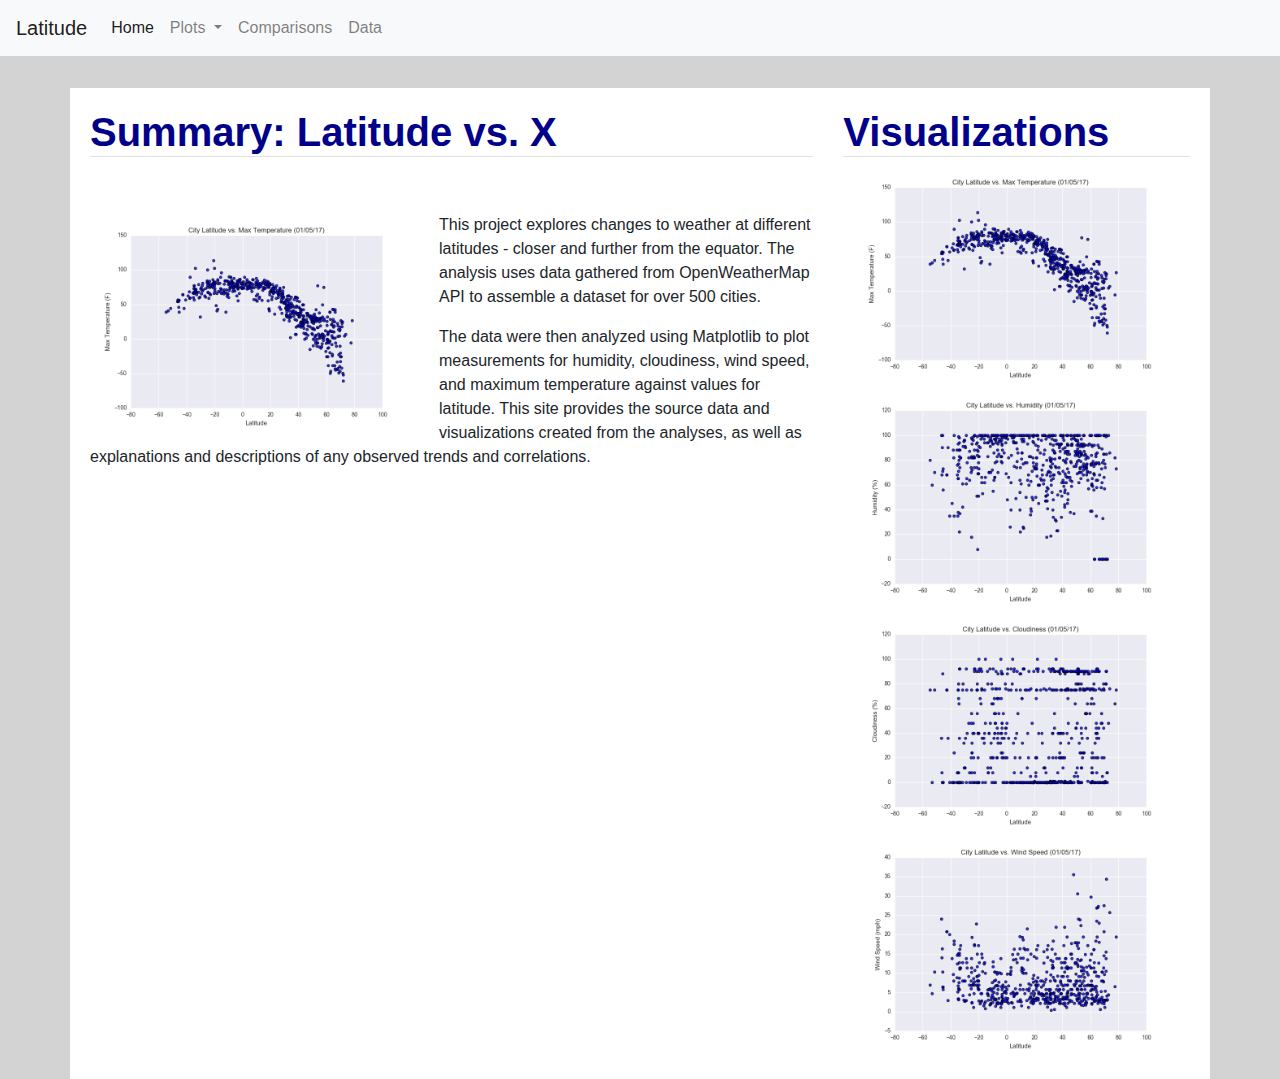
<file: index.html>
<!DOCTYPE html>
<html lang="en-us">

<head>

  <meta charset="UTF-8">
  <meta name="viewport" content="width=device-width, initial-scale=1.0">
  <meta http-equiv="X-UA-Compatible" content="ie=edge">

  <title>Bootstrap Visualization Dashboard</title>

  <!-- Boostrap Stylesheet -->
  <link rel="stylesheet" href="https://cdn.jsdelivr.net/npm/bootstrap@4.3.1/dist/css/bootstrap.min.css"
    integrity="sha384-ggOyR0iXCbMQv3Xipma34MD+dH/1fQ784/j6cY/iJTQUOhcWr7x9JvoRxT2MZw1T" crossorigin="anonymous">

  <!-- Our own CSS stylesheet -->
  <link rel="stylesheet" href="assets/css/styles.css" media="screen">

</head>

<body>
  <!-- Start of navbar -->
  <nav class="navbar navbar-expand-lg navbar-light bg-light">
    <a class="navbar-brand" href="index.html">Latitude</a>
    <button class="navbar-toggler" type="button" data-toggle="collapse" data-target="#navbarContent"
      aria-controls="navbarSupportedContent" aria-expanded="false" aria-label="Toggle navigation">
      <span class="navbar-toggler-icon"></span>
    </button>
    <div class="collapse navbar-collapse" id="navbarContent">
      <ul class="navbar-nav mr-auto">
        <li class="nav-item active">
          <a class="nav-link" href="index.html">Home<span class="sr-only"> (current)</span></a>
        </li>
        <li class="nav-item dropdown">
          <a class="nav-link dropdown-toggle" href="#" id="navbarDropdown" role="button" data-toggle="dropdown"
            aria-haspopup="true" aria-expanded="false">
            Plots
          </a>
          <div class="dropdown-menu" aria-labelledby="navbarDropdown">
            <a class="dropdown-item" href="visualizations/temp.html">Max Temperature</a>
            <a class="dropdown-item" href="visualizations/humidity.html">Humidity</a>
            <a class="dropdown-item" href="visualizations/cloudiness.html">Cloudiness</a>
            <a class="dropdown-item" href="visualizations/wind.html">Wind Speed</a>
          </div>
        </li>
        <li class="nav-item">
          <a class="nav-link" href="comparison.html">Comparisons</a>
        </li>
        <li class="nav-item">
          <a class="nav-link" href="data.html">Data</a>
        </li>
      </ul>
    </div>
  </nav>
  <!-- End of navbar -->

  <!-- Start of container -->
  <div class="container">
    <div class="row">
      <div class="col-md-12 col-lg-8">
        <h1 class="header-text border-bottom">Summary: Latitude vs. X</h1>
        <br><br>
        <div class="row">
          <div class="col">
            <div class="float-left mr-4">
              <img class="home-img" src="assets/images/Fig1.png" alt="latitude vs max temperature">
            </div>
            <p>This project explores changes to weather at different latitudes - closer and further from the equator.
              The analysis uses data gathered from OpenWeatherMap API to assemble a dataset for over 500 cities.</p>
            <p>The data were then analyzed using Matplotlib to plot measurements for humidity, cloudiness,
              wind speed, and maximum temperature against values for latitude. This site provides the source data and
              visualizations created from the analyses, as well as explanations and descriptions of any observed trends
              and correlations.</p> 
          </div>
        </div>
      </div>
      <br><br>
      <!-- Start of Visualizations imageNav Area -->
      <div class="col-md-12 col-lg-4">
        <div class="row">
          <div class="col">
            <h1 class="header-text border-bottom">Visualizations</h1>
          </div>
        </div>
        <div class="row text-center">
          <div class="col-md-6 col-lg-12">
            <a href="visualizations/temp.html">
              <img class="home-img" src="assets/images/Fig1.png" alt="latitude versus maximum temperature">
            </a>
          </div>
          <div class="col-md-6 col-lg-12">
            <a href="visualizations/humidity.html">
              <img class="home-img" src="assets/images/Fig2.png" alt="latitude versus humidity">
            </a>
          </div>
          <div class="col-md-6 col-lg-12">
            <a href="visualizations/cloudiness.html">
              <img class="home-img" src="assets/images/Fig3.png" alt="latitude versus cloudiness">
            </a>
          </div>
          <div class="col-md-6 col-lg-12">
            <a href="visualizations/wind.html">
              <img class="home-img" src="assets/images/Fig4.png" alt="latitude versus wind speed">
            </a>
          </div>
        </div>
      </div>
      <!-- End of the Visualizations imageNav Area -->
    </div>
  </div>
  <!-- End of container -->

  <!-- jQuery CDN -->
  <script type="text/javascript" src="https://code.jquery.com/jquery-2.1.4.min.js"></script>

  <!-- Bootstrap CDN -->
  <script src="https://code.jquery.com/jquery-3.3.1.slim.min.js"
    integrity="sha384-q8i/X+965DzO0rT7abK41JStQIAqVgRVzpbzo5smXKp4YfRvH+8abtTE1Pi6jizo"
    crossorigin="anonymous"></script>
  <script src="https://cdn.jsdelivr.net/npm/popper.js@1.14.7/dist/umd/popper.min.js"
    integrity="sha384-UO2eT0CpHqdSJQ6hJty5KVphtPhzWj9WO1clHTMGa3JDZwrnQq4sF86dIHNDz0W1"
    crossorigin="anonymous"></script>
  <script src="https://cdn.jsdelivr.net/npm/bootstrap@4.3.1/dist/js/bootstrap.min.js"
    integrity="sha384-JjSmVgyd0p3pXB1rRibZUAYoIIy6OrQ6VrjIEaFf/nJGzIxFDsf4x0xIM+B07jRM"
    crossorigin="anonymous"></script>
</body>

</html>
</file>
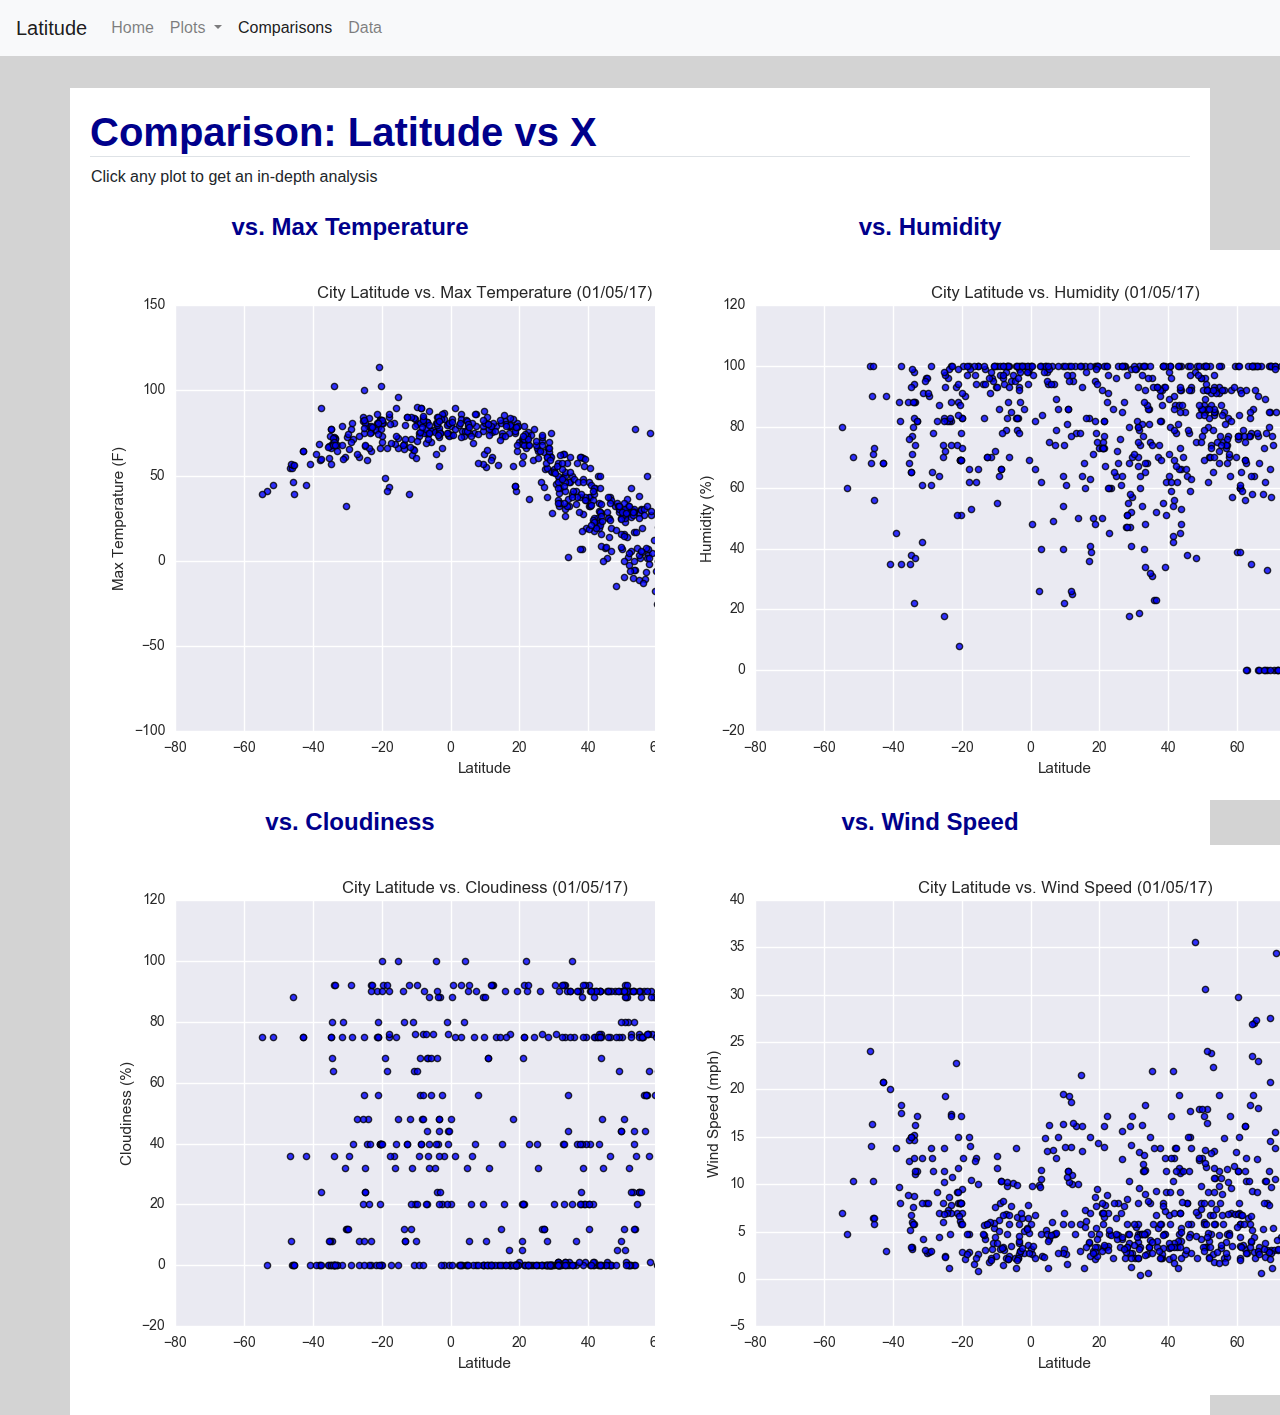
<file: comparison.html>
<!DOCTYPE html>
<html lang="en-us">
  <head>

    <meta charset="UTF-8">
    <meta name="viewport" content="width=device-width, initial-scale=1.0">
    <meta http-equiv="X-UA-Compatible" content="ie=edge">

    <!-- Add a title here -->

    <!-- Boostrap Stylesheet -->
    <link rel="stylesheet" href="https://cdn.jsdelivr.net/npm/bootstrap@4.3.1/dist/css/bootstrap.min.css" integrity="sha384-ggOyR0iXCbMQv3Xipma34MD+dH/1fQ784/j6cY/iJTQUOhcWr7x9JvoRxT2MZw1T" crossorigin="anonymous">

    <!-- Our own CSS stylesheet -->
    <link rel="stylesheet" href="assets/css/styles.css" media="screen">

  </head>

  <body>
    <!-- Start of navbar -->
    <nav class="navbar navbar-expand-lg navbar-light bg-light">
      <a class="navbar-brand" href="index.html">Latitude</a>
      <button class="navbar-toggler" type="button" data-toggle="collapse" data-target="#navbarContent" aria-controls="navbarSupportedContent" aria-expanded="false" aria-label="Toggle navigation">
        <span class="navbar-toggler-icon"></span>
      </button>
  
      <div class="collapse navbar-collapse" id="navbarContent">
        <ul class="navbar-nav mr-auto">
          <li class="nav-item">
            <a class="nav-link" href="index.html">Home</a>
          </li>
          <li class="nav-item dropdown">
            <a class="nav-link dropdown-toggle" href="#" id="navbarDropdown" role="button" data-toggle="dropdown" aria-haspopup="true" aria-expanded="false">
              Plots
            </a>
            <div class="dropdown-menu" aria-labelledby="navbarDropdown">
              <a class="dropdown-item" href="visualizations/temp.html">Max Temperature</a>
              <a class="dropdown-item" href="visualizations/humidity.html">Humidity</a>
              <a class="dropdown-item" href="visualizations/cloudiness.html">Cloudiness</a>
              <a class="dropdown-item" href="visualizations/wind.html">Wind Speed</a>
            </div>
          </li>
          <li class="nav-item active">
            <a class="nav-link" href="comparison.html">Comparisons<span class="sr-only"> (current)</span></a>
          </li>
          <li class="nav-item">
            <a class="nav-link" href="data.html">Data</a>
          </li>
        </ul>
      </div>
    </nav>
    <!-- End of navbar -->

    <!-- Start of container -->
    <div class="container">
      <div class="row">
        <div class="col">
          <h1 class="header-text border-bottom">Comparison: Latitude vs X</h1>
        </div>
      <div class="row text-center">
        <div class="col-12 text-left ml-3">
          <p>Click any plot to get an in-depth analysis </p>
        </div>
        <div class="col-sm-12 col-md-6 col-lg-6 mt-2">
          <h4>vs. Max Temperature</h4>
          <a class="plot" href="visualizations/temp.html">
            <img src="assets/images/Fig1.png" alt="latitude versus maximum temperature">
          </a>
        </div>
        <div class="col-sm-12 col-md-6 col-lg-6 mt-2">
          <h4>vs. Humidity</h4>
          <a class="plot" href="visualizations/humidity.html">
            <img src="assets/images/Fig2.png" alt="latitude versus humidity">
          </a>
        </div>
        <div class="col-sm-12 col-md-6 col-lg-6 mt-2">
          <h4>vs. Cloudiness</h4>
          <a class="plot" href="visualizations/cloudiness.html">
            <img src="assets/images/Fig3.png" alt="latitude versus cloudiness">
          </a>
        </div>
        <div class="col-sm-12 col-md-6 col-lg-6 mt-2">
          <h4>vs. Wind Speed</h4>
          <a class="plot" href="visualizations/wind.html">
            <img src="assets/images/Fig4.png" alt="latitude versus wind speed">
          </a>
        </div>
      </div>
    </div>
    <!-- End of container -->

    <!-- jQuery CDN -->
    <script type="text/javascript" src="https://code.jquery.com/jquery-2.1.4.min.js"></script>

    <!-- Bootstrap CDN -->
    <script src="https://code.jquery.com/jquery-3.3.1.slim.min.js" integrity="sha384-q8i/X+965DzO0rT7abK41JStQIAqVgRVzpbzo5smXKp4YfRvH+8abtTE1Pi6jizo" crossorigin="anonymous"></script>
    <script src="https://cdn.jsdelivr.net/npm/popper.js@1.14.7/dist/umd/popper.min.js" integrity="sha384-UO2eT0CpHqdSJQ6hJty5KVphtPhzWj9WO1clHTMGa3JDZwrnQq4sF86dIHNDz0W1" crossorigin="anonymous"></script>
    <script src="https://cdn.jsdelivr.net/npm/bootstrap@4.3.1/dist/js/bootstrap.min.js" integrity="sha384-JjSmVgyd0p3pXB1rRibZUAYoIIy6OrQ6VrjIEaFf/nJGzIxFDsf4x0xIM+B07jRM" crossorigin="anonymous"></script>
  </body>

</html>
</file>
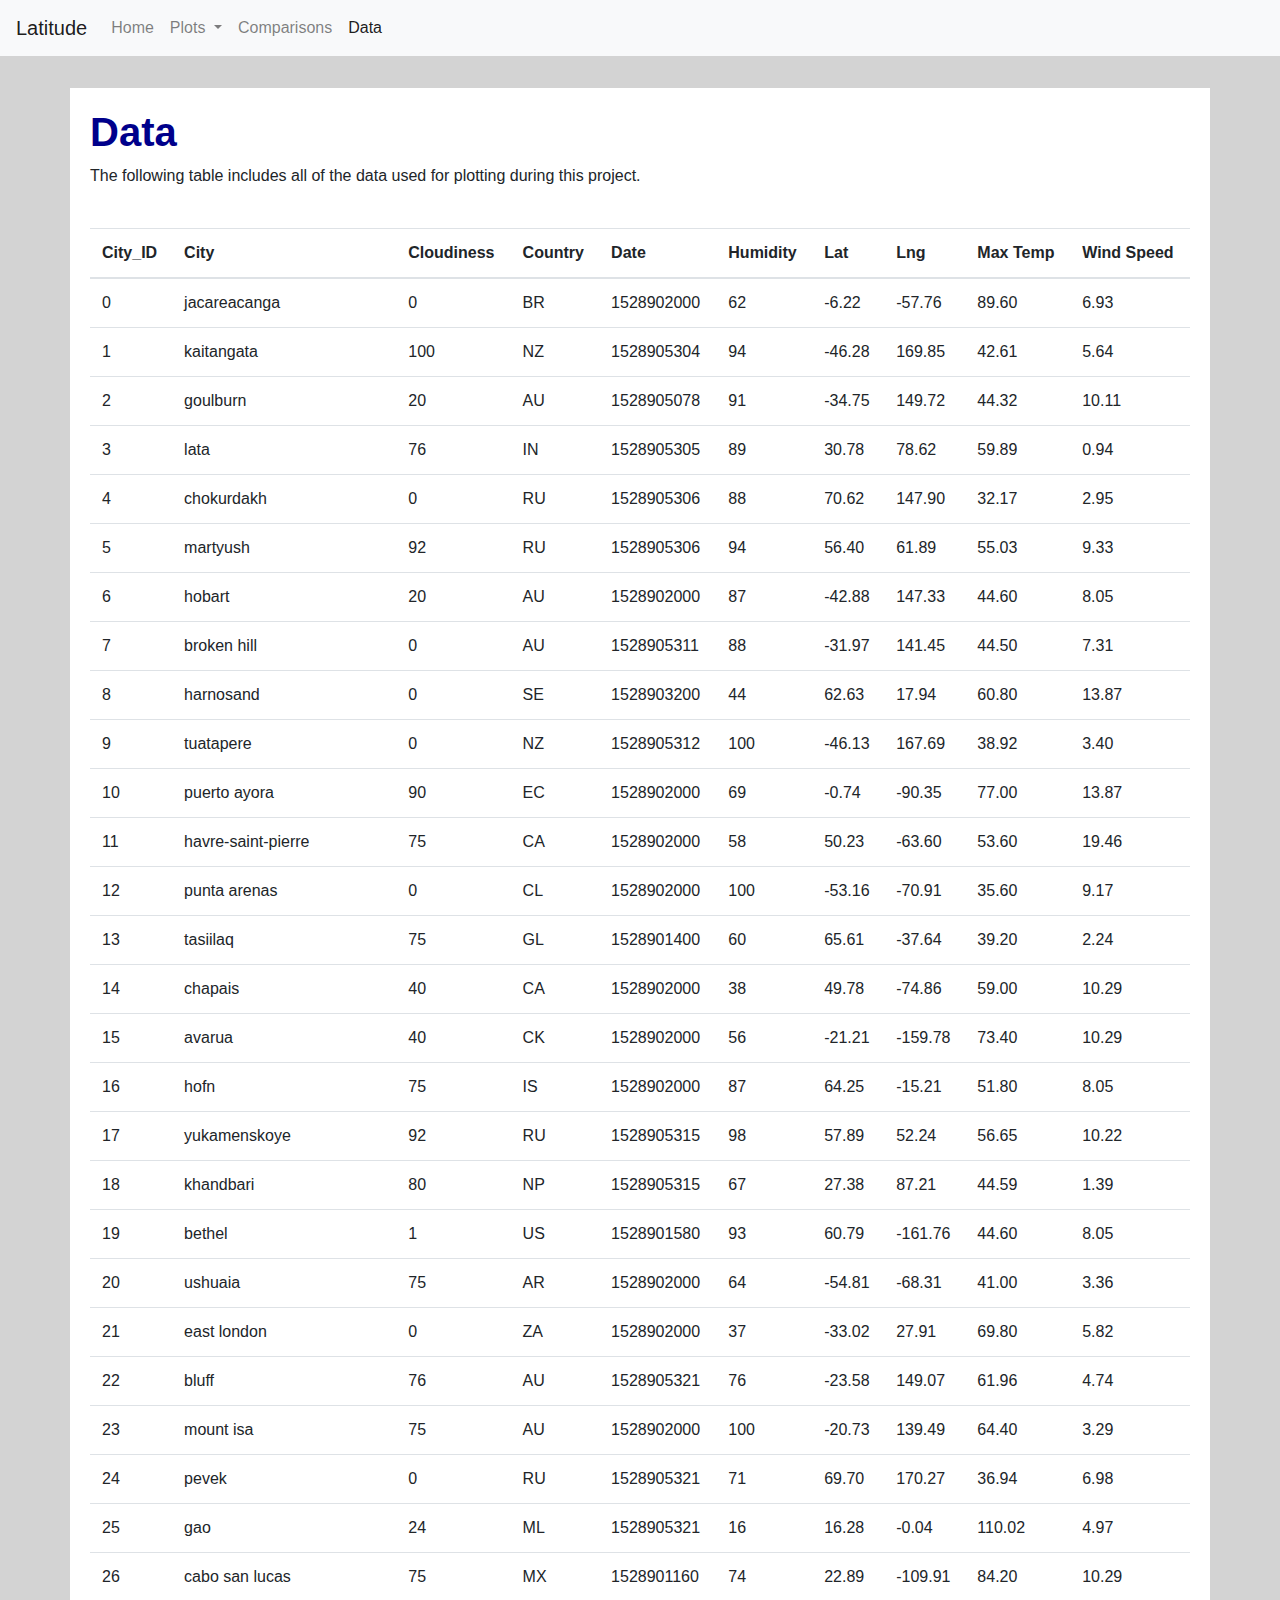
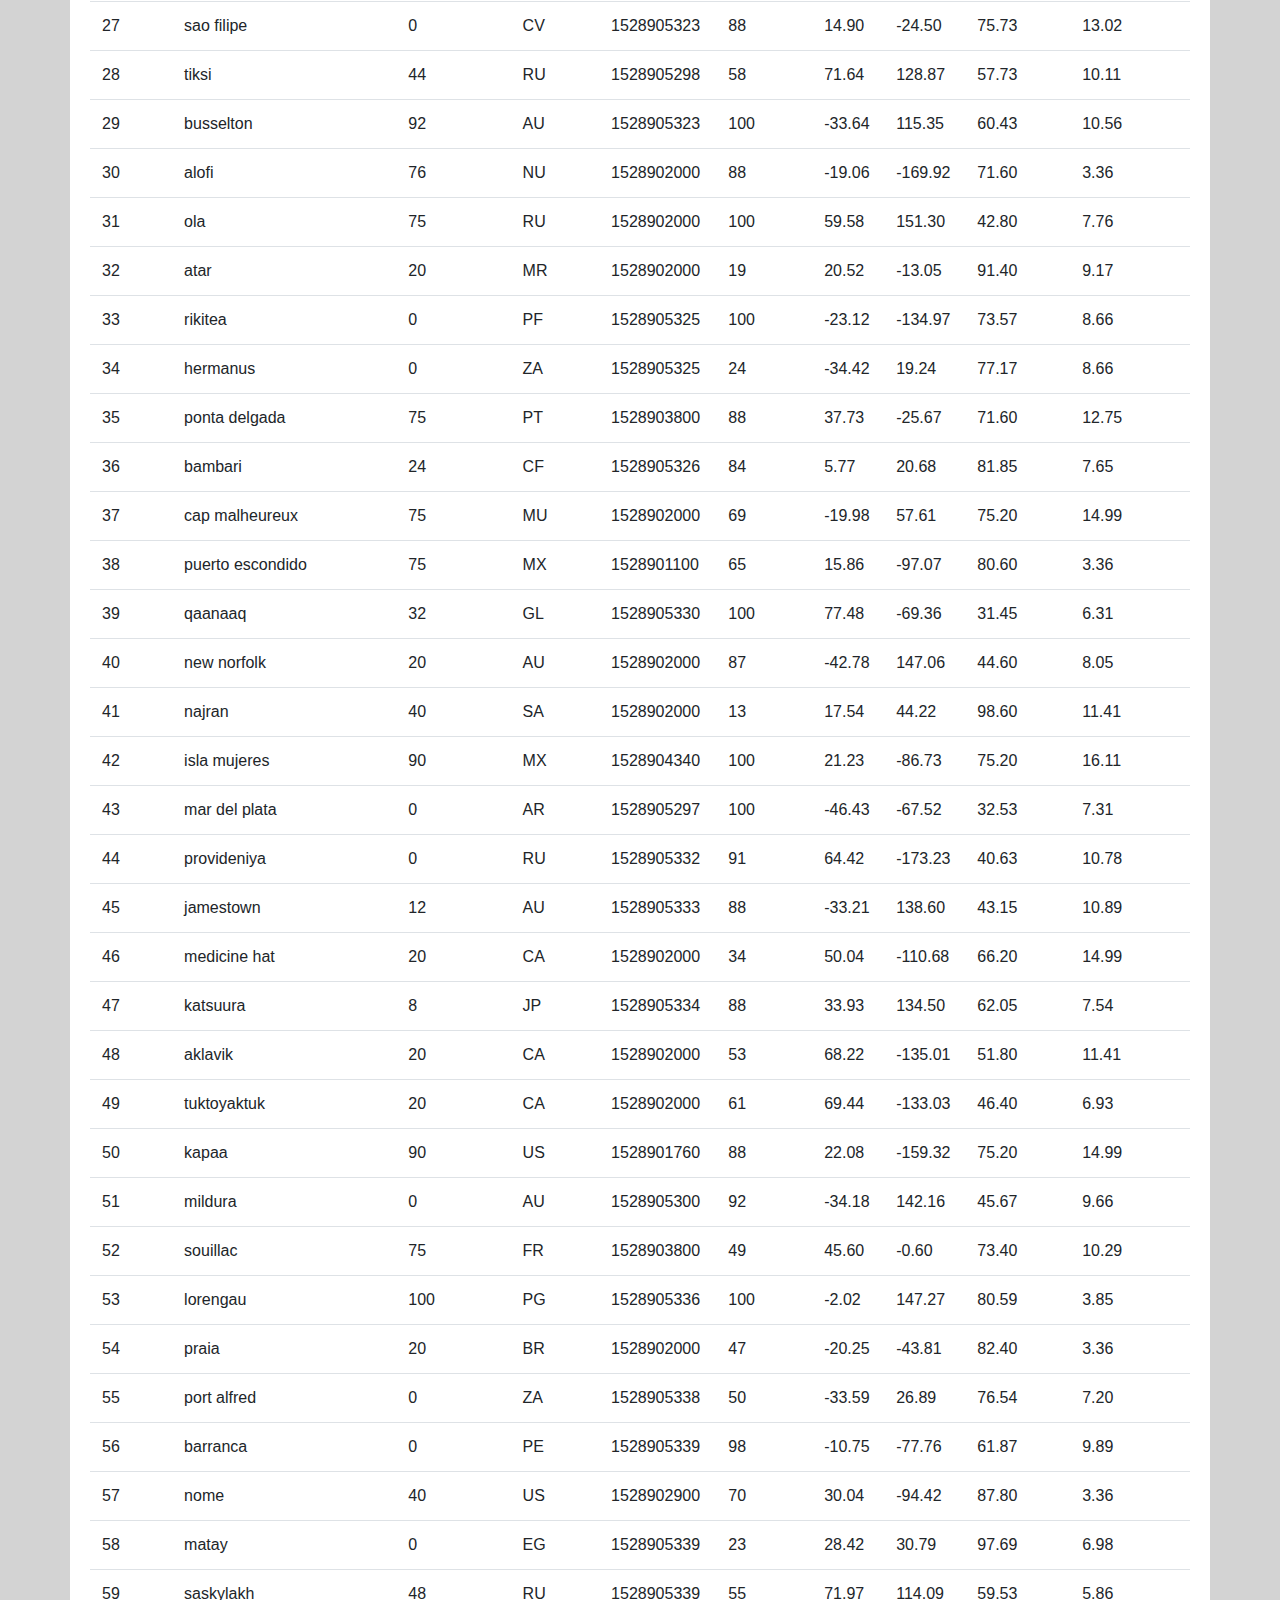
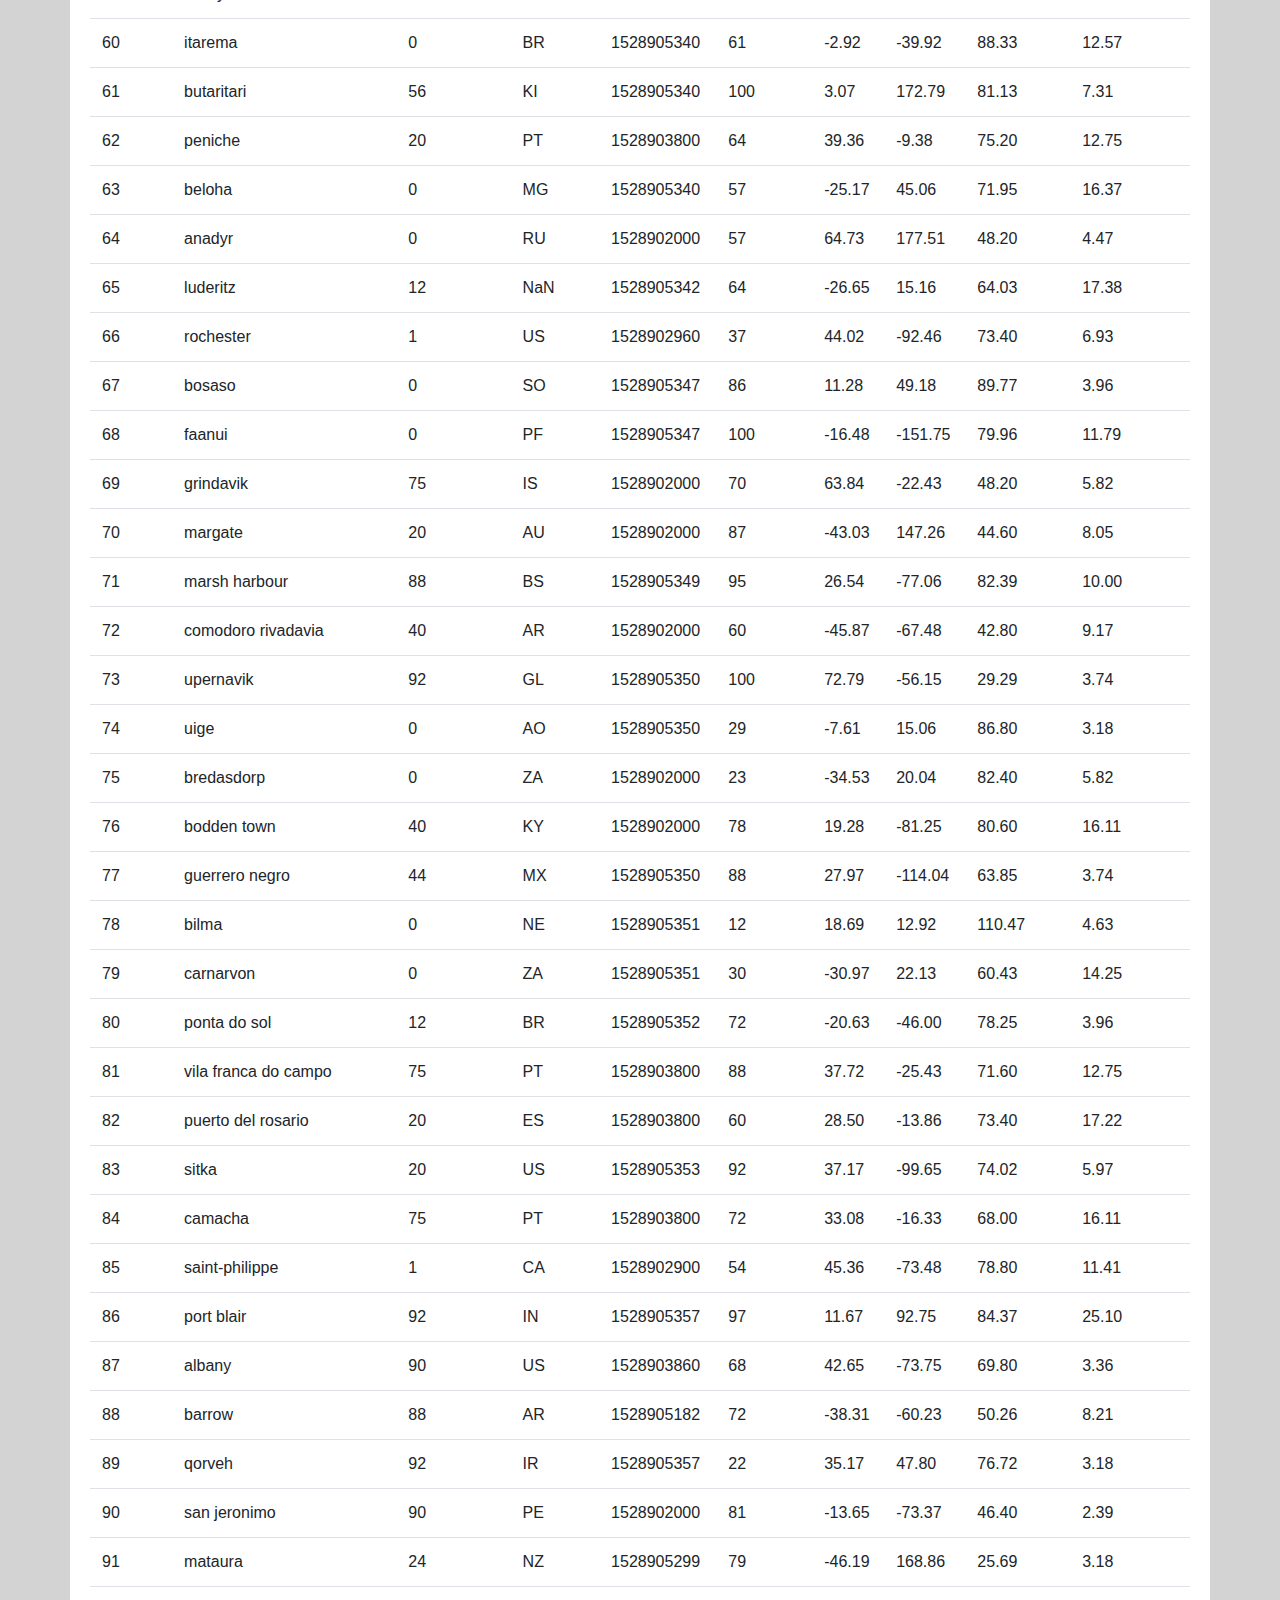
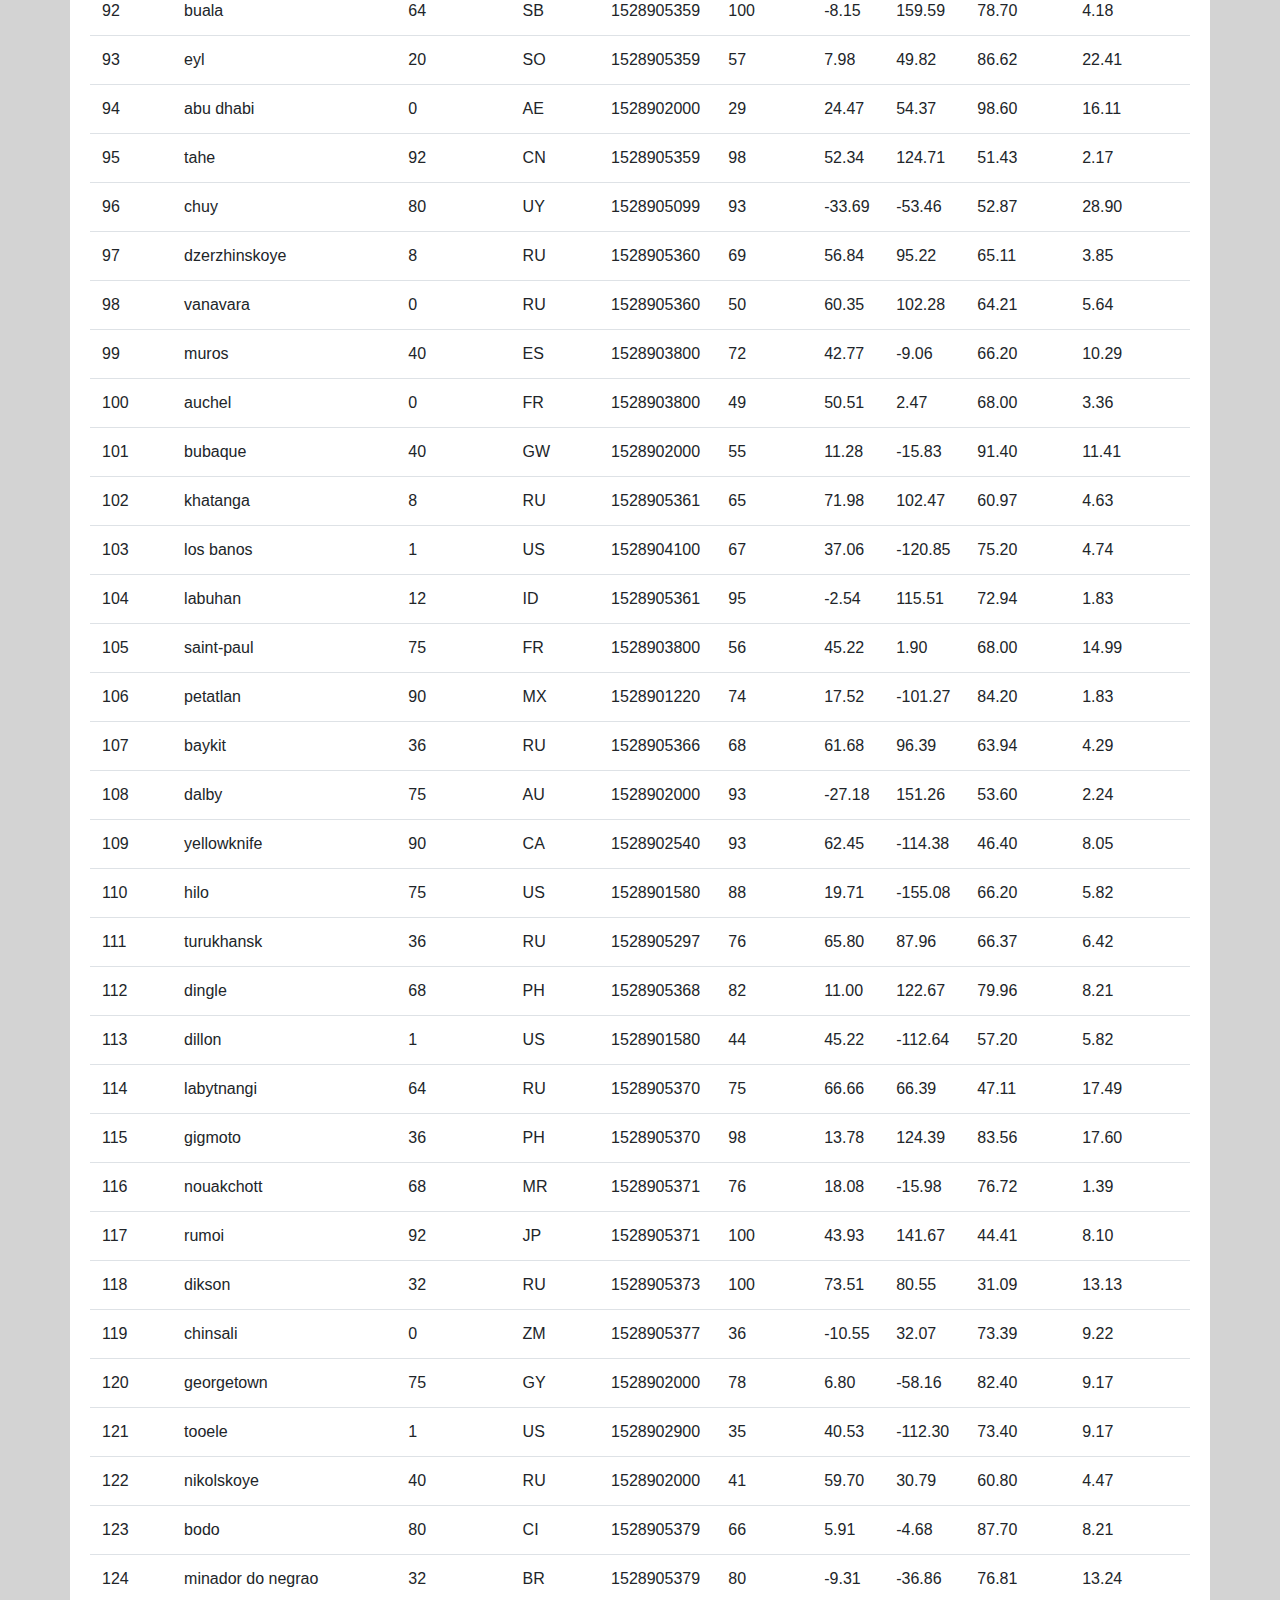
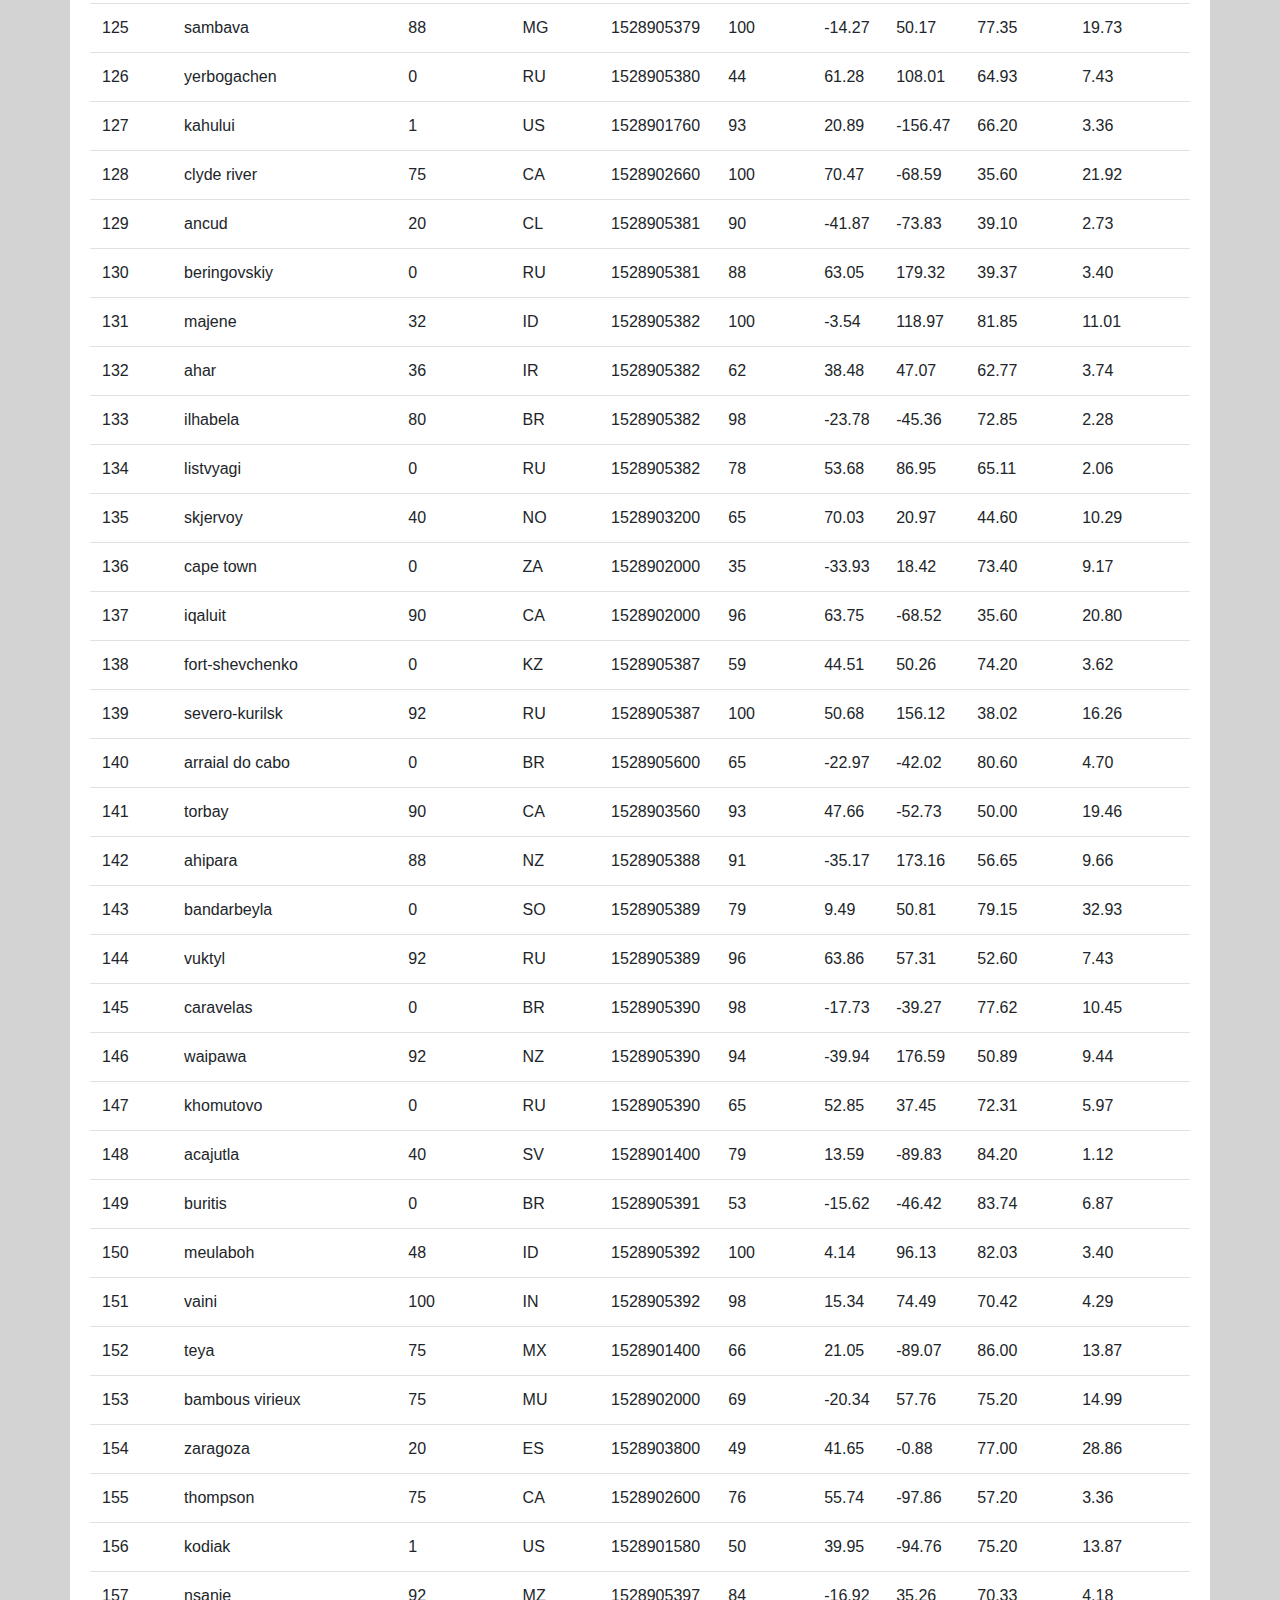
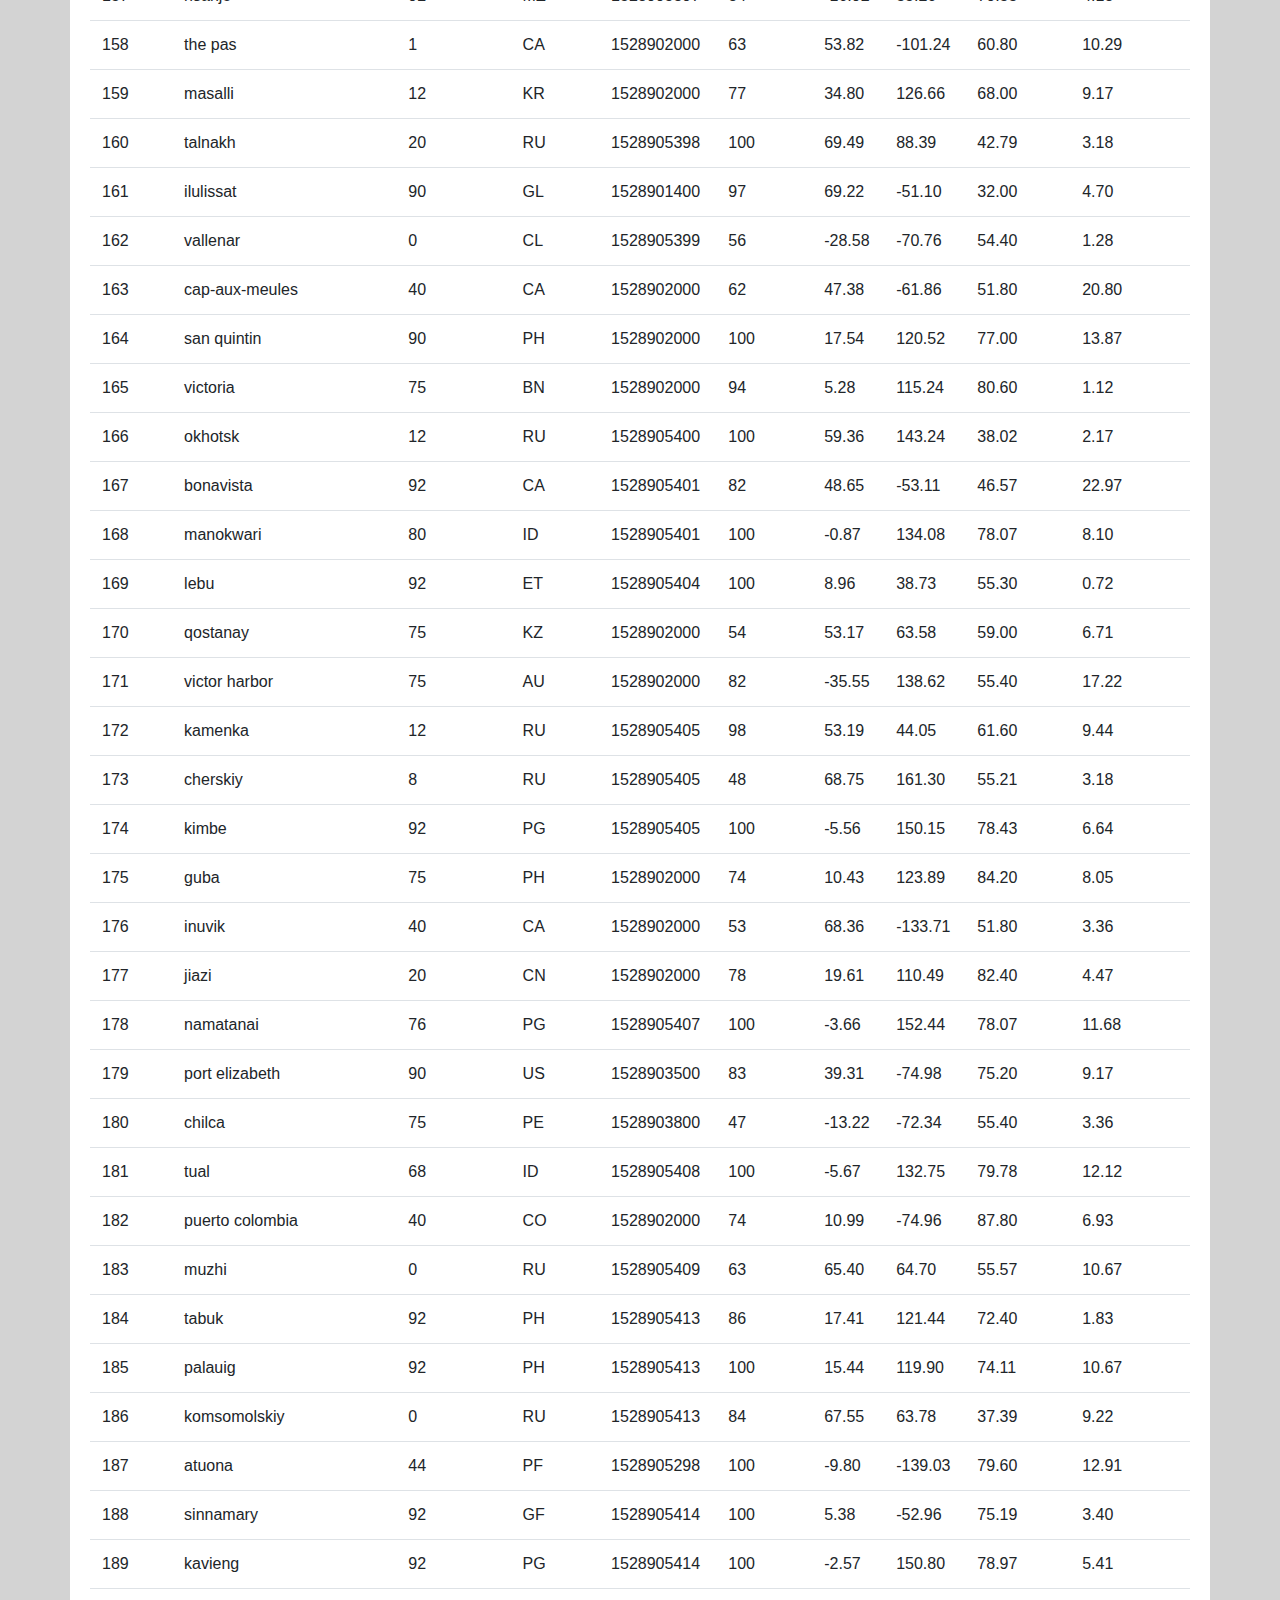
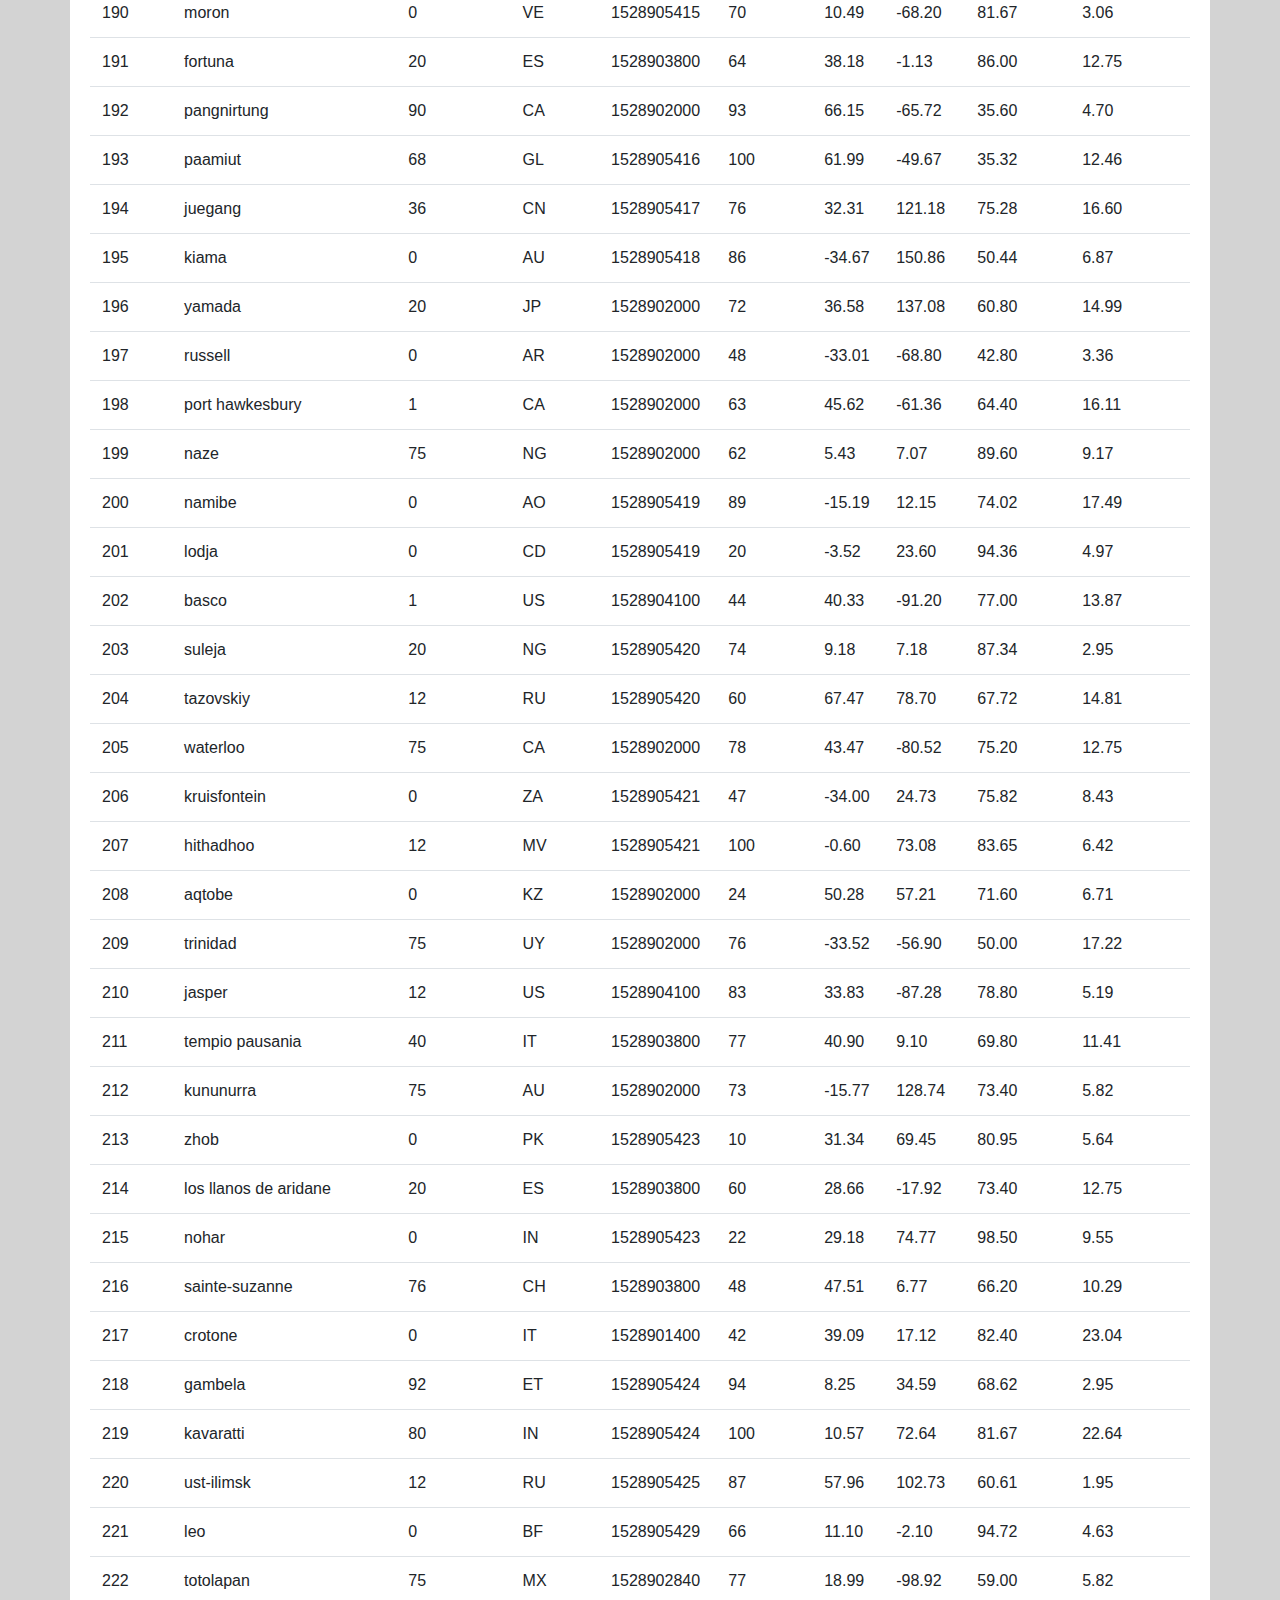
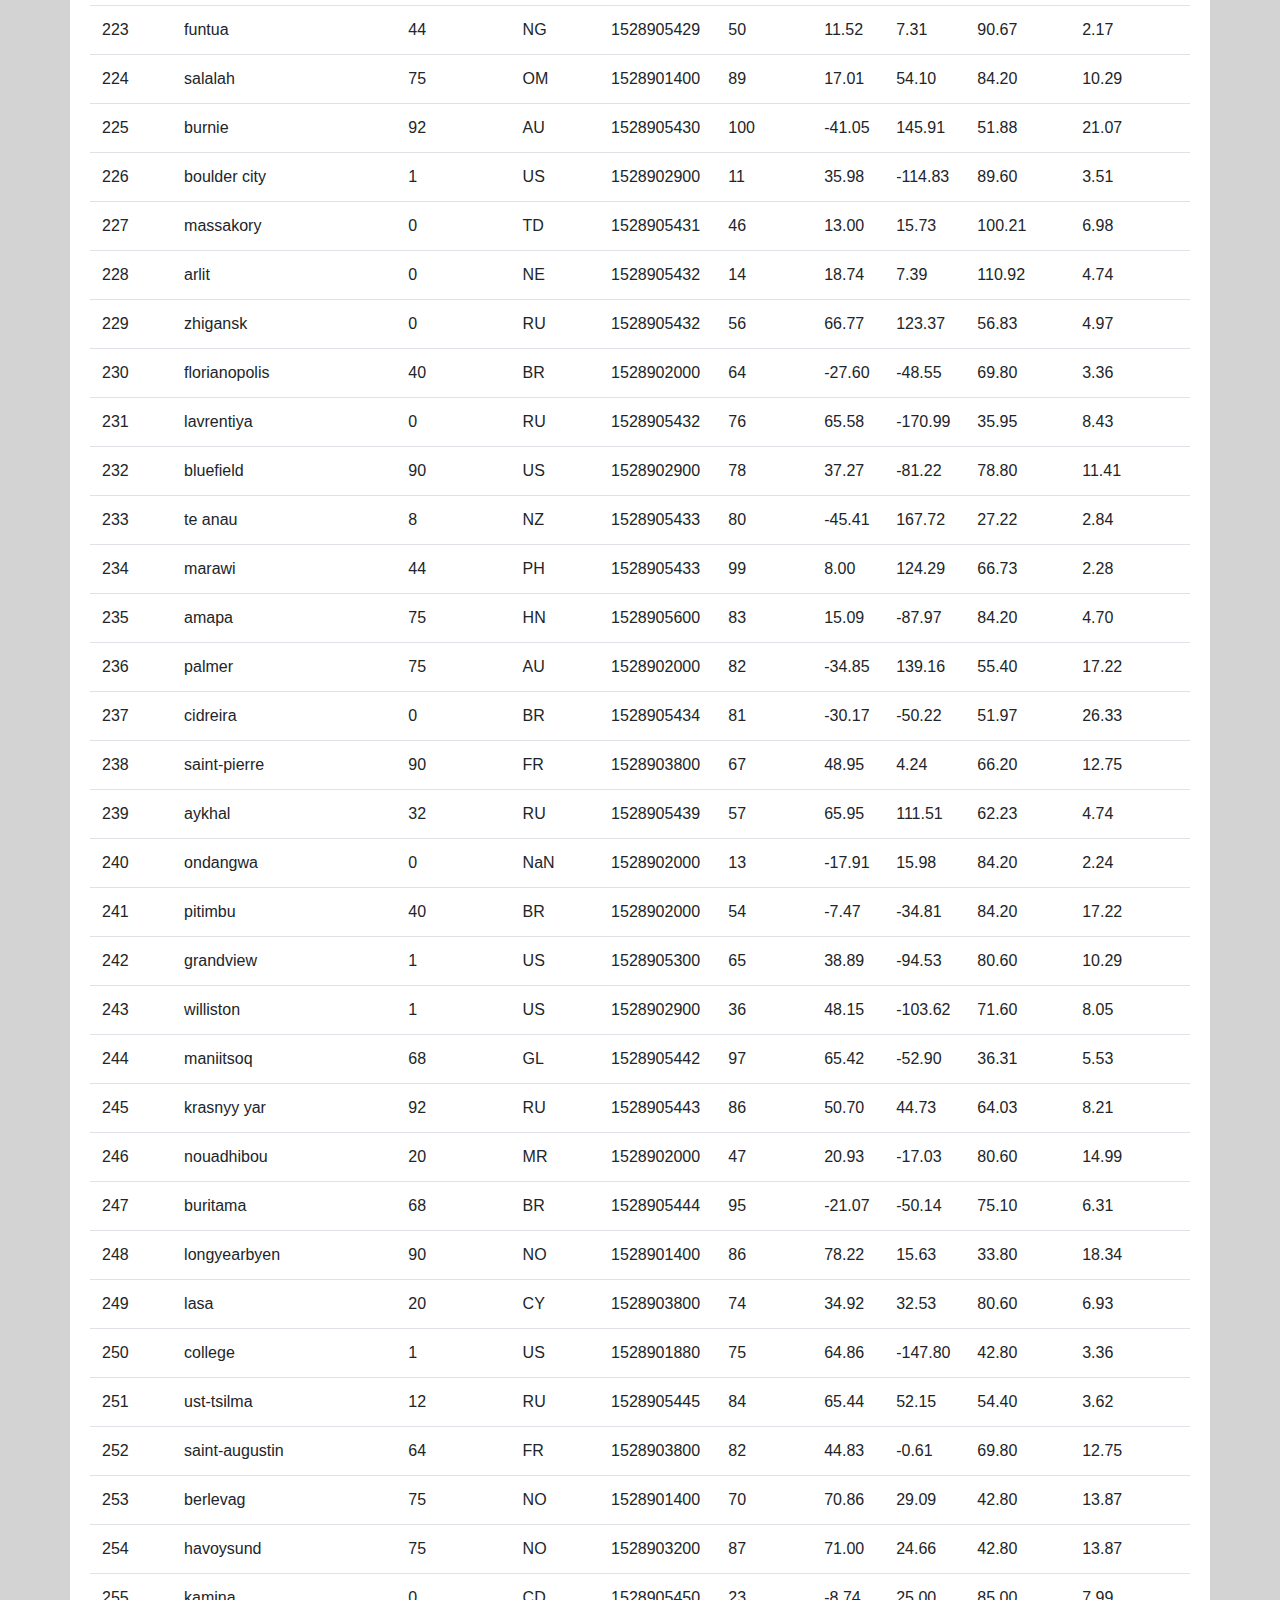
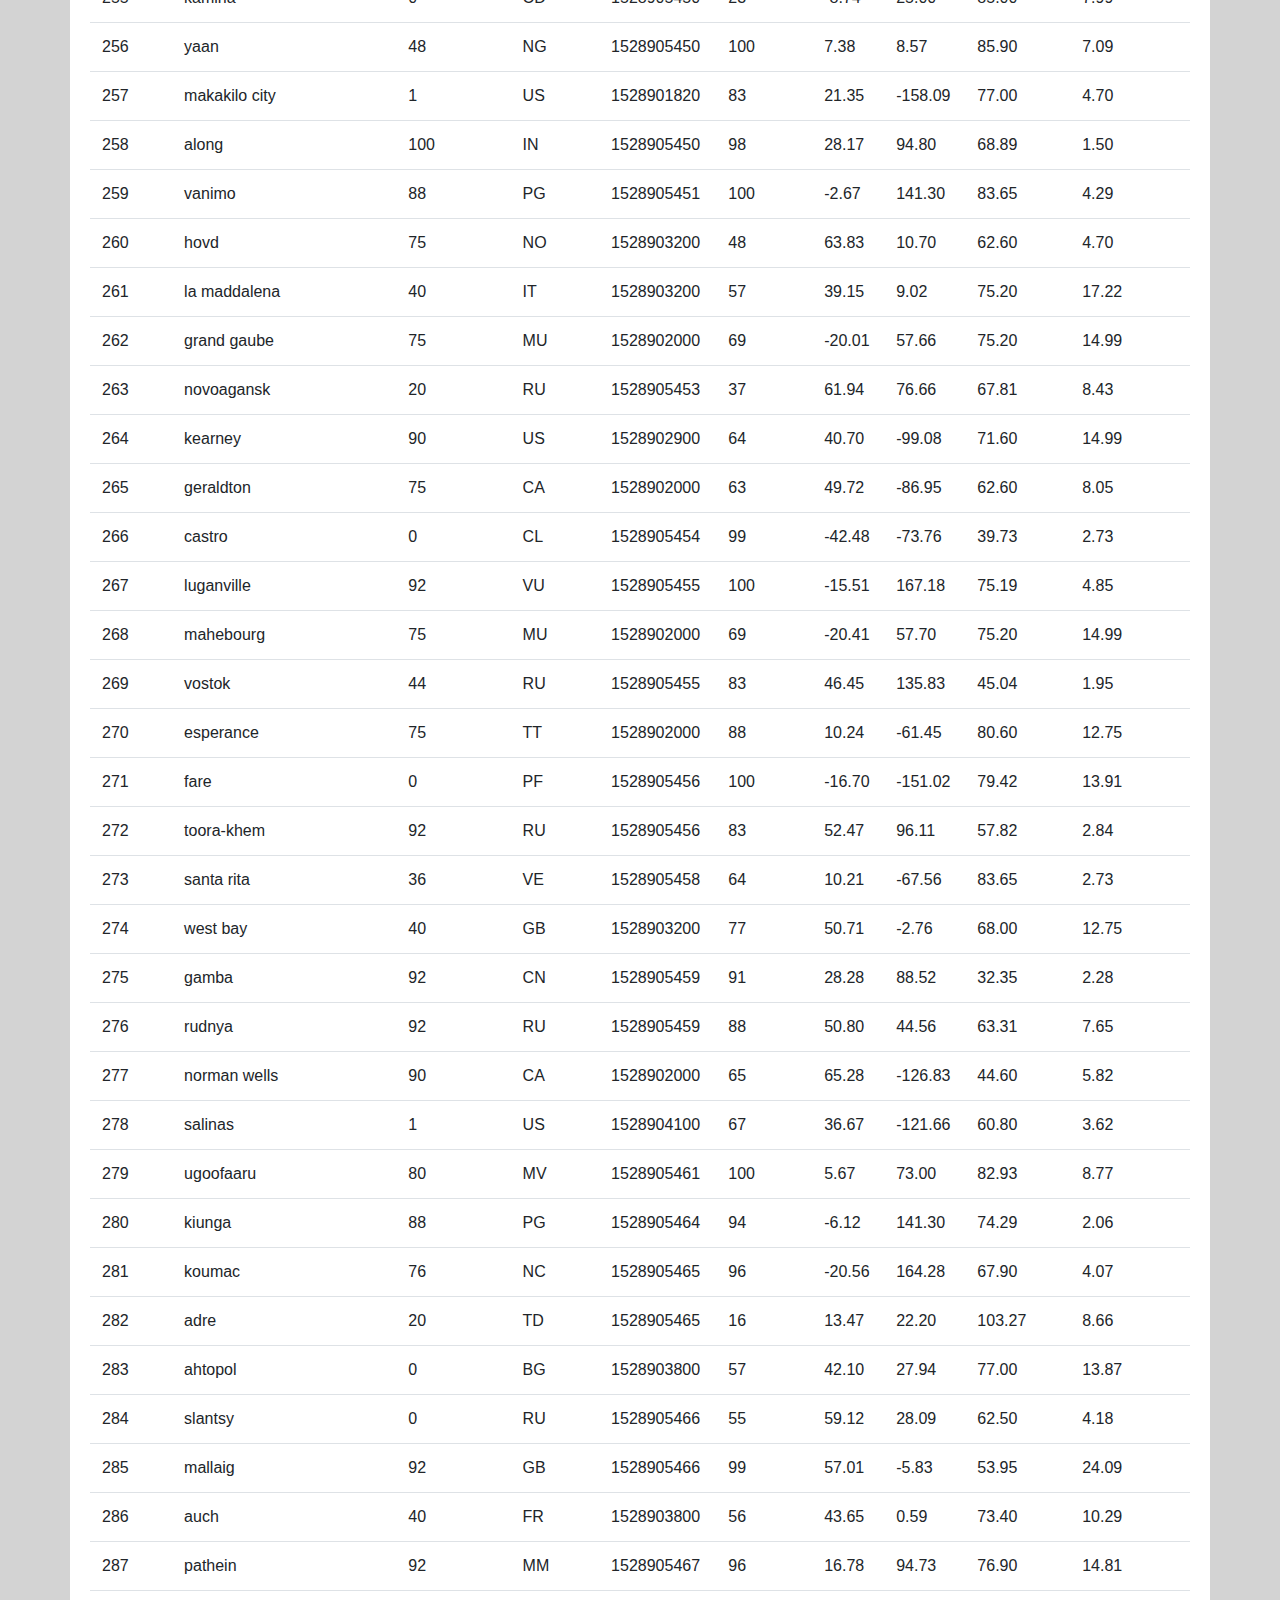
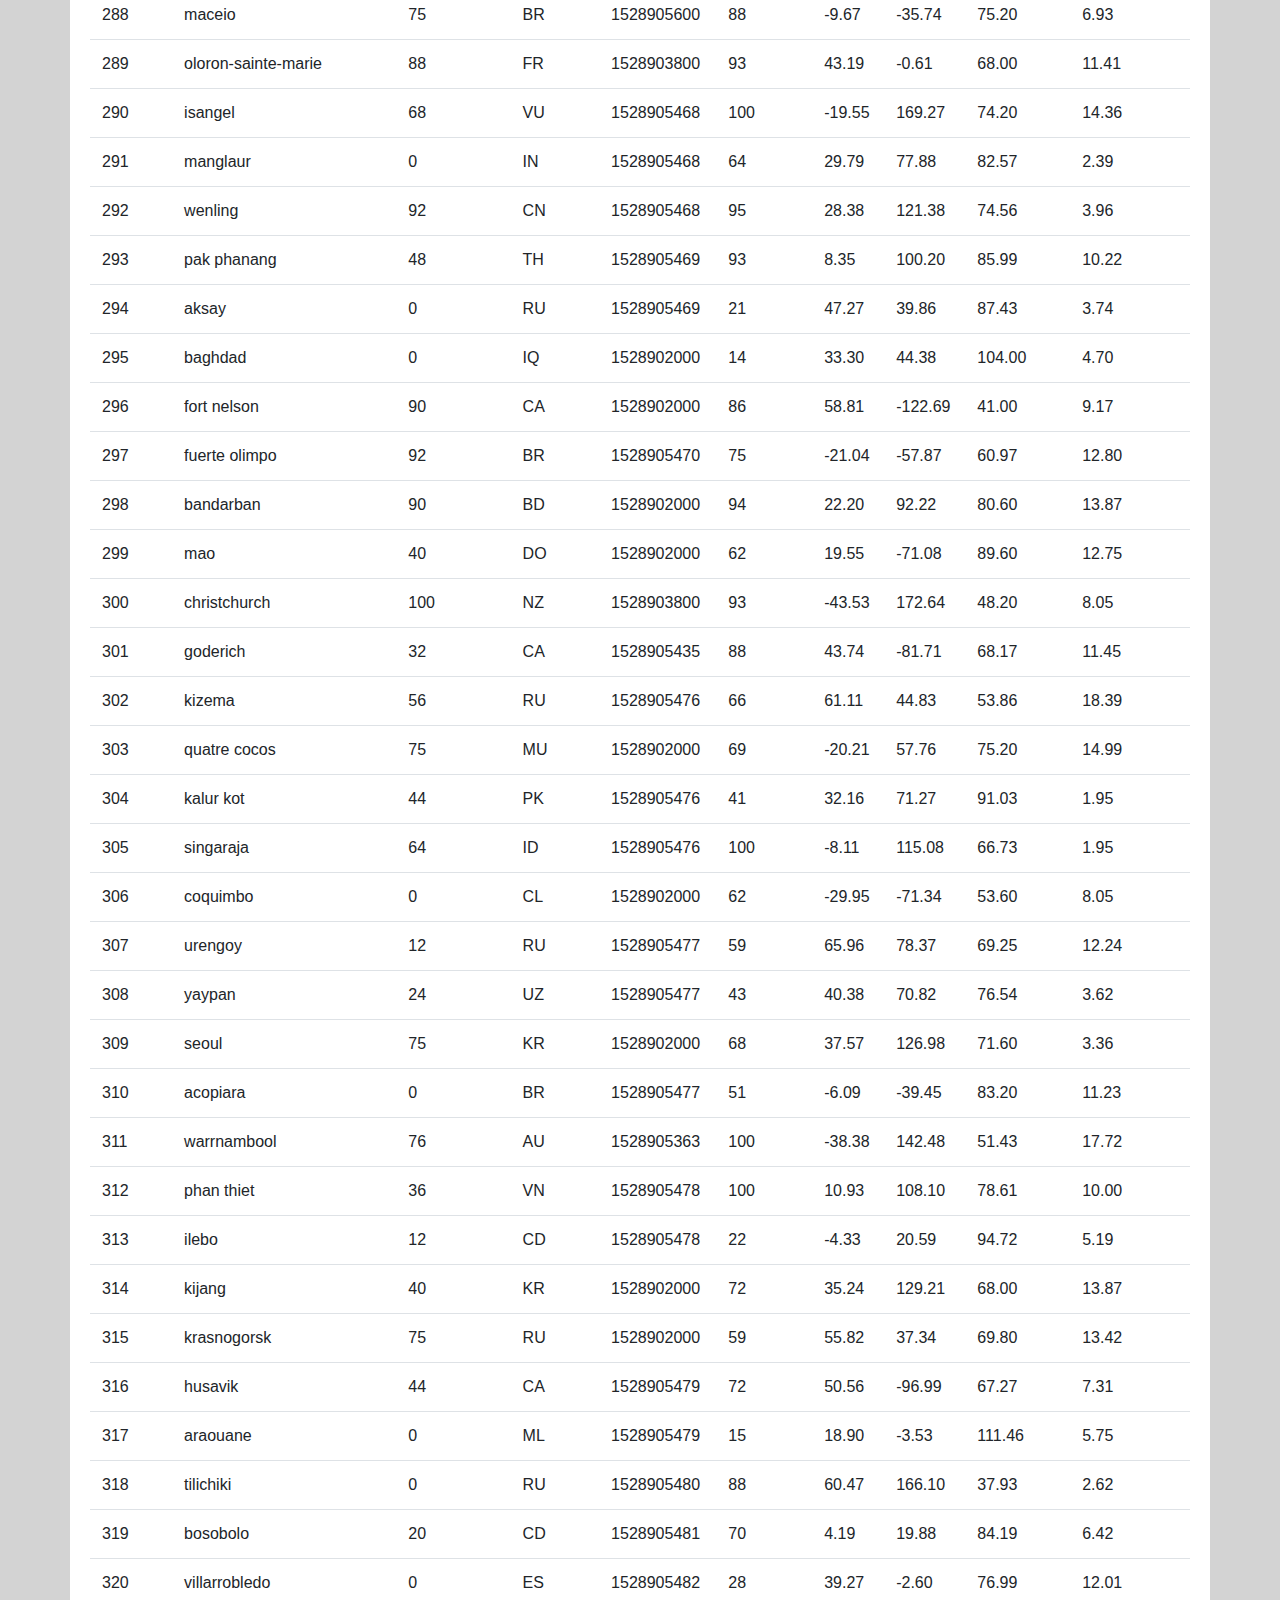
<file: data.html>
<!DOCTYPE html>
<html lang="en-us">
  <head>

    <meta charset="UTF-8">
    <meta name="viewport" content="width=device-width, initial-scale=1.0">
    <meta http-equiv="X-UA-Compatible" content="ie=edge">

    <!-- Add a title here -->
    <title>Latitude Data</title>

    <!-- <link rel="stylesheet" href="https://pyscript.net/alpha/pyscript.css" />
    <script defer src="https://pyscript.net/alpha/pyscript.js"></script> -->

    <!-- Boostrap Stylesheet -->
    <link rel="stylesheet" href="https://cdn.jsdelivr.net/npm/bootstrap@4.3.1/dist/css/bootstrap.min.css" integrity="sha384-ggOyR0iXCbMQv3Xipma34MD+dH/1fQ784/j6cY/iJTQUOhcWr7x9JvoRxT2MZw1T" crossorigin="anonymous">

    <!-- Our own CSS stylesheet -->
    <link rel="stylesheet" href="assets/css/styles.css" media="screen">

  </head>

  <body>
    <!-- Start of navbar -->
    <nav class="navbar navbar-expand-lg navbar-light bg-light">
      <a class="navbar-brand" href="index.html">Latitude</a>
      <button class="navbar-toggler" type="button" data-toggle="collapse" data-target="#navbarContent" aria-controls="navbarSupportedContent" aria-expanded="false" aria-label="Toggle navigation">
        <span class="navbar-toggler-icon"></span>
      </button>
  
      <div class="collapse navbar-collapse" id="navbarContent">
        <ul class="navbar-nav mr-auto">
          <li class="nav-item">
            <a class="nav-link" href="index.html">Home</a>
          </li>
          <li class="nav-item dropdown">
            <a class="nav-link dropdown-toggle" href="#" id="navbarDropdown" role="button" data-toggle="dropdown" aria-haspopup="true" aria-expanded="false">
              Plots
            </a>
            <div class="dropdown-menu" aria-labelledby="navbarDropdown">
              <a class="dropdown-item" href="visualizations/temp.html">Max Temperature</a>
              <a class="dropdown-item" href="visualizations/humidity.html">Humidity</a>
              <a class="dropdown-item" href="visualizations/cloudiness.html">Cloudiness</a>
              <a class="dropdown-item" href="visualizations/wind.html">Wind Speed</a>
            </div>
          </li>
          <li class="nav-item">
            <a class="nav-link" href="comparison.html">Comparisons</a>
          </li>
          <li class="nav-item active">
            <a class="nav-link" href="data.html">Data<span class="sr-only"> (current)</span></a>
          </li>
        </ul>
      </div>
    </nav>
    <!-- End of navbar -->

    <!-- Start of container -->
    <div class="container">
      <div class="row">
        <div class="col">
          <h1 class="header-text">Data</h1>
          <p>The following table includes all of the data used for plotting during this project.</p>
        </div>
      </div>
      
      <br>
      <table class="table ">
        <thead>
          <tr>
            <th>City_ID</th>
            <th>City</th>
            <th>Cloudiness</th>
            <th>Country</th>
            <th>Date</th>
            <th>Humidity</th>
            <th>Lat</th>
            <th>Lng</th>
            <th>Max Temp</th>
            <th>Wind Speed</th>
          </tr>
        </thead>
        <tbody>
          <tr>
            <td>0</td>
            <td>jacareacanga</td>
            <td>0</td>
            <td>BR</td>
            <td>1528902000</td>
            <td>62</td>
            <td>-6.22</td>
            <td>-57.76</td>
            <td>89.60</td>
            <td>6.93</td>
          </tr>
          <tr>
            <td>1</td>
            <td>kaitangata</td>
            <td>100</td>
            <td>NZ</td>
            <td>1528905304</td>
            <td>94</td>
            <td>-46.28</td>
            <td>169.85</td>
            <td>42.61</td>
            <td>5.64</td>
          </tr>
          <tr>
            <td>2</td>
            <td>goulburn</td>
            <td>20</td>
            <td>AU</td>
            <td>1528905078</td>
            <td>91</td>
            <td>-34.75</td>
            <td>149.72</td>
            <td>44.32</td>
            <td>10.11</td>
          </tr>
          <tr>
            <td>3</td>
            <td>lata</td>
            <td>76</td>
            <td>IN</td>
            <td>1528905305</td>
            <td>89</td>
            <td>30.78</td>
            <td>78.62</td>
            <td>59.89</td>
            <td>0.94</td>
          </tr>
          <tr>
            <td>4</td>
            <td>chokurdakh</td>
            <td>0</td>
            <td>RU</td>
            <td>1528905306</td>
            <td>88</td>
            <td>70.62</td>
            <td>147.90</td>
            <td>32.17</td>
            <td>2.95</td>
          </tr>
          <tr>
            <td>5</td>
            <td>martyush</td>
            <td>92</td>
            <td>RU</td>
            <td>1528905306</td>
            <td>94</td>
            <td>56.40</td>
            <td>61.89</td>
            <td>55.03</td>
            <td>9.33</td>
          </tr>
          <tr>
            <td>6</td>
            <td>hobart</td>
            <td>20</td>
            <td>AU</td>
            <td>1528902000</td>
            <td>87</td>
            <td>-42.88</td>
            <td>147.33</td>
            <td>44.60</td>
            <td>8.05</td>
          </tr>
          <tr>
            <td>7</td>
            <td>broken hill</td>
            <td>0</td>
            <td>AU</td>
            <td>1528905311</td>
            <td>88</td>
            <td>-31.97</td>
            <td>141.45</td>
            <td>44.50</td>
            <td>7.31</td>
          </tr>
          <tr>
            <td>8</td>
            <td>harnosand</td>
            <td>0</td>
            <td>SE</td>
            <td>1528903200</td>
            <td>44</td>
            <td>62.63</td>
            <td>17.94</td>
            <td>60.80</td>
            <td>13.87</td>
          </tr>
          <tr>
            <td>9</td>
            <td>tuatapere</td>
            <td>0</td>
            <td>NZ</td>
            <td>1528905312</td>
            <td>100</td>
            <td>-46.13</td>
            <td>167.69</td>
            <td>38.92</td>
            <td>3.40</td>
          </tr>
          <tr>
            <td>10</td>
            <td>puerto ayora</td>
            <td>90</td>
            <td>EC</td>
            <td>1528902000</td>
            <td>69</td>
            <td>-0.74</td>
            <td>-90.35</td>
            <td>77.00</td>
            <td>13.87</td>
          </tr>
          <tr>
            <td>11</td>
            <td>havre-saint-pierre</td>
            <td>75</td>
            <td>CA</td>
            <td>1528902000</td>
            <td>58</td>
            <td>50.23</td>
            <td>-63.60</td>
            <td>53.60</td>
            <td>19.46</td>
          </tr>
          <tr>
            <td>12</td>
            <td>punta arenas</td>
            <td>0</td>
            <td>CL</td>
            <td>1528902000</td>
            <td>100</td>
            <td>-53.16</td>
            <td>-70.91</td>
            <td>35.60</td>
            <td>9.17</td>
          </tr>
          <tr>
            <td>13</td>
            <td>tasiilaq</td>
            <td>75</td>
            <td>GL</td>
            <td>1528901400</td>
            <td>60</td>
            <td>65.61</td>
            <td>-37.64</td>
            <td>39.20</td>
            <td>2.24</td>
          </tr>
          <tr>
            <td>14</td>
            <td>chapais</td>
            <td>40</td>
            <td>CA</td>
            <td>1528902000</td>
            <td>38</td>
            <td>49.78</td>
            <td>-74.86</td>
            <td>59.00</td>
            <td>10.29</td>
          </tr>
          <tr>
            <td>15</td>
            <td>avarua</td>
            <td>40</td>
            <td>CK</td>
            <td>1528902000</td>
            <td>56</td>
            <td>-21.21</td>
            <td>-159.78</td>
            <td>73.40</td>
            <td>10.29</td>
          </tr>
          <tr>
            <td>16</td>
            <td>hofn</td>
            <td>75</td>
            <td>IS</td>
            <td>1528902000</td>
            <td>87</td>
            <td>64.25</td>
            <td>-15.21</td>
            <td>51.80</td>
            <td>8.05</td>
          </tr>
          <tr>
            <td>17</td>
            <td>yukamenskoye</td>
            <td>92</td>
            <td>RU</td>
            <td>1528905315</td>
            <td>98</td>
            <td>57.89</td>
            <td>52.24</td>
            <td>56.65</td>
            <td>10.22</td>
          </tr>
          <tr>
            <td>18</td>
            <td>khandbari</td>
            <td>80</td>
            <td>NP</td>
            <td>1528905315</td>
            <td>67</td>
            <td>27.38</td>
            <td>87.21</td>
            <td>44.59</td>
            <td>1.39</td>
          </tr>
          <tr>
            <td>19</td>
            <td>bethel</td>
            <td>1</td>
            <td>US</td>
            <td>1528901580</td>
            <td>93</td>
            <td>60.79</td>
            <td>-161.76</td>
            <td>44.60</td>
            <td>8.05</td>
          </tr>
          <tr>
            <td>20</td>
            <td>ushuaia</td>
            <td>75</td>
            <td>AR</td>
            <td>1528902000</td>
            <td>64</td>
            <td>-54.81</td>
            <td>-68.31</td>
            <td>41.00</td>
            <td>3.36</td>
          </tr>
          <tr>
            <td>21</td>
            <td>east london</td>
            <td>0</td>
            <td>ZA</td>
            <td>1528902000</td>
            <td>37</td>
            <td>-33.02</td>
            <td>27.91</td>
            <td>69.80</td>
            <td>5.82</td>
          </tr>
          <tr>
            <td>22</td>
            <td>bluff</td>
            <td>76</td>
            <td>AU</td>
            <td>1528905321</td>
            <td>76</td>
            <td>-23.58</td>
            <td>149.07</td>
            <td>61.96</td>
            <td>4.74</td>
          </tr>
          <tr>
            <td>23</td>
            <td>mount isa</td>
            <td>75</td>
            <td>AU</td>
            <td>1528902000</td>
            <td>100</td>
            <td>-20.73</td>
            <td>139.49</td>
            <td>64.40</td>
            <td>3.29</td>
          </tr>
          <tr>
            <td>24</td>
            <td>pevek</td>
            <td>0</td>
            <td>RU</td>
            <td>1528905321</td>
            <td>71</td>
            <td>69.70</td>
            <td>170.27</td>
            <td>36.94</td>
            <td>6.98</td>
          </tr>
          <tr>
            <td>25</td>
            <td>gao</td>
            <td>24</td>
            <td>ML</td>
            <td>1528905321</td>
            <td>16</td>
            <td>16.28</td>
            <td>-0.04</td>
            <td>110.02</td>
            <td>4.97</td>
          </tr>
          <tr>
            <td>26</td>
            <td>cabo san lucas</td>
            <td>75</td>
            <td>MX</td>
            <td>1528901160</td>
            <td>74</td>
            <td>22.89</td>
            <td>-109.91</td>
            <td>84.20</td>
            <td>10.29</td>
          </tr>
          <tr>
            <td>27</td>
            <td>sao filipe</td>
            <td>0</td>
            <td>CV</td>
            <td>1528905323</td>
            <td>88</td>
            <td>14.90</td>
            <td>-24.50</td>
            <td>75.73</td>
            <td>13.02</td>
          </tr>
          <tr>
            <td>28</td>
            <td>tiksi</td>
            <td>44</td>
            <td>RU</td>
            <td>1528905298</td>
            <td>58</td>
            <td>71.64</td>
            <td>128.87</td>
            <td>57.73</td>
            <td>10.11</td>
          </tr>
          <tr>
            <td>29</td>
            <td>busselton</td>
            <td>92</td>
            <td>AU</td>
            <td>1528905323</td>
            <td>100</td>
            <td>-33.64</td>
            <td>115.35</td>
            <td>60.43</td>
            <td>10.56</td>
          </tr>
          <tr>
            <td>30</td>
            <td>alofi</td>
            <td>76</td>
            <td>NU</td>
            <td>1528902000</td>
            <td>88</td>
            <td>-19.06</td>
            <td>-169.92</td>
            <td>71.60</td>
            <td>3.36</td>
          </tr>
          <tr>
            <td>31</td>
            <td>ola</td>
            <td>75</td>
            <td>RU</td>
            <td>1528902000</td>
            <td>100</td>
            <td>59.58</td>
            <td>151.30</td>
            <td>42.80</td>
            <td>7.76</td>
          </tr>
          <tr>
            <td>32</td>
            <td>atar</td>
            <td>20</td>
            <td>MR</td>
            <td>1528902000</td>
            <td>19</td>
            <td>20.52</td>
            <td>-13.05</td>
            <td>91.40</td>
            <td>9.17</td>
          </tr>
          <tr>
            <td>33</td>
            <td>rikitea</td>
            <td>0</td>
            <td>PF</td>
            <td>1528905325</td>
            <td>100</td>
            <td>-23.12</td>
            <td>-134.97</td>
            <td>73.57</td>
            <td>8.66</td>
          </tr>
          <tr>
            <td>34</td>
            <td>hermanus</td>
            <td>0</td>
            <td>ZA</td>
            <td>1528905325</td>
            <td>24</td>
            <td>-34.42</td>
            <td>19.24</td>
            <td>77.17</td>
            <td>8.66</td>
          </tr>
          <tr>
            <td>35</td>
            <td>ponta delgada</td>
            <td>75</td>
            <td>PT</td>
            <td>1528903800</td>
            <td>88</td>
            <td>37.73</td>
            <td>-25.67</td>
            <td>71.60</td>
            <td>12.75</td>
          </tr>
          <tr>
            <td>36</td>
            <td>bambari</td>
            <td>24</td>
            <td>CF</td>
            <td>1528905326</td>
            <td>84</td>
            <td>5.77</td>
            <td>20.68</td>
            <td>81.85</td>
            <td>7.65</td>
          </tr>
          <tr>
            <td>37</td>
            <td>cap malheureux</td>
            <td>75</td>
            <td>MU</td>
            <td>1528902000</td>
            <td>69</td>
            <td>-19.98</td>
            <td>57.61</td>
            <td>75.20</td>
            <td>14.99</td>
          </tr>
          <tr>
            <td>38</td>
            <td>puerto escondido</td>
            <td>75</td>
            <td>MX</td>
            <td>1528901100</td>
            <td>65</td>
            <td>15.86</td>
            <td>-97.07</td>
            <td>80.60</td>
            <td>3.36</td>
          </tr>
          <tr>
            <td>39</td>
            <td>qaanaaq</td>
            <td>32</td>
            <td>GL</td>
            <td>1528905330</td>
            <td>100</td>
            <td>77.48</td>
            <td>-69.36</td>
            <td>31.45</td>
            <td>6.31</td>
          </tr>
          <tr>
            <td>40</td>
            <td>new norfolk</td>
            <td>20</td>
            <td>AU</td>
            <td>1528902000</td>
            <td>87</td>
            <td>-42.78</td>
            <td>147.06</td>
            <td>44.60</td>
            <td>8.05</td>
          </tr>
          <tr>
            <td>41</td>
            <td>najran</td>
            <td>40</td>
            <td>SA</td>
            <td>1528902000</td>
            <td>13</td>
            <td>17.54</td>
            <td>44.22</td>
            <td>98.60</td>
            <td>11.41</td>
          </tr>
          <tr>
            <td>42</td>
            <td>isla mujeres</td>
            <td>90</td>
            <td>MX</td>
            <td>1528904340</td>
            <td>100</td>
            <td>21.23</td>
            <td>-86.73</td>
            <td>75.20</td>
            <td>16.11</td>
          </tr>
          <tr>
            <td>43</td>
            <td>mar del plata</td>
            <td>0</td>
            <td>AR</td>
            <td>1528905297</td>
            <td>100</td>
            <td>-46.43</td>
            <td>-67.52</td>
            <td>32.53</td>
            <td>7.31</td>
          </tr>
          <tr>
            <td>44</td>
            <td>provideniya</td>
            <td>0</td>
            <td>RU</td>
            <td>1528905332</td>
            <td>91</td>
            <td>64.42</td>
            <td>-173.23</td>
            <td>40.63</td>
            <td>10.78</td>
          </tr>
          <tr>
            <td>45</td>
            <td>jamestown</td>
            <td>12</td>
            <td>AU</td>
            <td>1528905333</td>
            <td>88</td>
            <td>-33.21</td>
            <td>138.60</td>
            <td>43.15</td>
            <td>10.89</td>
          </tr>
          <tr>
            <td>46</td>
            <td>medicine hat</td>
            <td>20</td>
            <td>CA</td>
            <td>1528902000</td>
            <td>34</td>
            <td>50.04</td>
            <td>-110.68</td>
            <td>66.20</td>
            <td>14.99</td>
          </tr>
          <tr>
            <td>47</td>
            <td>katsuura</td>
            <td>8</td>
            <td>JP</td>
            <td>1528905334</td>
            <td>88</td>
            <td>33.93</td>
            <td>134.50</td>
            <td>62.05</td>
            <td>7.54</td>
          </tr>
          <tr>
            <td>48</td>
            <td>aklavik</td>
            <td>20</td>
            <td>CA</td>
            <td>1528902000</td>
            <td>53</td>
            <td>68.22</td>
            <td>-135.01</td>
            <td>51.80</td>
            <td>11.41</td>
          </tr>
          <tr>
            <td>49</td>
            <td>tuktoyaktuk</td>
            <td>20</td>
            <td>CA</td>
            <td>1528902000</td>
            <td>61</td>
            <td>69.44</td>
            <td>-133.03</td>
            <td>46.40</td>
            <td>6.93</td>
          </tr>
          <tr>
            <td>50</td>
            <td>kapaa</td>
            <td>90</td>
            <td>US</td>
            <td>1528901760</td>
            <td>88</td>
            <td>22.08</td>
            <td>-159.32</td>
            <td>75.20</td>
            <td>14.99</td>
          </tr>
          <tr>
            <td>51</td>
            <td>mildura</td>
            <td>0</td>
            <td>AU</td>
            <td>1528905300</td>
            <td>92</td>
            <td>-34.18</td>
            <td>142.16</td>
            <td>45.67</td>
            <td>9.66</td>
          </tr>
          <tr>
            <td>52</td>
            <td>souillac</td>
            <td>75</td>
            <td>FR</td>
            <td>1528903800</td>
            <td>49</td>
            <td>45.60</td>
            <td>-0.60</td>
            <td>73.40</td>
            <td>10.29</td>
          </tr>
          <tr>
            <td>53</td>
            <td>lorengau</td>
            <td>100</td>
            <td>PG</td>
            <td>1528905336</td>
            <td>100</td>
            <td>-2.02</td>
            <td>147.27</td>
            <td>80.59</td>
            <td>3.85</td>
          </tr>
          <tr>
            <td>54</td>
            <td>praia</td>
            <td>20</td>
            <td>BR</td>
            <td>1528902000</td>
            <td>47</td>
            <td>-20.25</td>
            <td>-43.81</td>
            <td>82.40</td>
            <td>3.36</td>
          </tr>
          <tr>
            <td>55</td>
            <td>port alfred</td>
            <td>0</td>
            <td>ZA</td>
            <td>1528905338</td>
            <td>50</td>
            <td>-33.59</td>
            <td>26.89</td>
            <td>76.54</td>
            <td>7.20</td>
          </tr>
          <tr>
            <td>56</td>
            <td>barranca</td>
            <td>0</td>
            <td>PE</td>
            <td>1528905339</td>
            <td>98</td>
            <td>-10.75</td>
            <td>-77.76</td>
            <td>61.87</td>
            <td>9.89</td>
          </tr>
          <tr>
            <td>57</td>
            <td>nome</td>
            <td>40</td>
            <td>US</td>
            <td>1528902900</td>
            <td>70</td>
            <td>30.04</td>
            <td>-94.42</td>
            <td>87.80</td>
            <td>3.36</td>
          </tr>
          <tr>
            <td>58</td>
            <td>matay</td>
            <td>0</td>
            <td>EG</td>
            <td>1528905339</td>
            <td>23</td>
            <td>28.42</td>
            <td>30.79</td>
            <td>97.69</td>
            <td>6.98</td>
          </tr>
          <tr>
            <td>59</td>
            <td>saskylakh</td>
            <td>48</td>
            <td>RU</td>
            <td>1528905339</td>
            <td>55</td>
            <td>71.97</td>
            <td>114.09</td>
            <td>59.53</td>
            <td>5.86</td>
          </tr>
          <tr>
            <td>60</td>
            <td>itarema</td>
            <td>0</td>
            <td>BR</td>
            <td>1528905340</td>
            <td>61</td>
            <td>-2.92</td>
            <td>-39.92</td>
            <td>88.33</td>
            <td>12.57</td>
          </tr>
          <tr>
            <td>61</td>
            <td>butaritari</td>
            <td>56</td>
            <td>KI</td>
            <td>1528905340</td>
            <td>100</td>
            <td>3.07</td>
            <td>172.79</td>
            <td>81.13</td>
            <td>7.31</td>
          </tr>
          <tr>
            <td>62</td>
            <td>peniche</td>
            <td>20</td>
            <td>PT</td>
            <td>1528903800</td>
            <td>64</td>
            <td>39.36</td>
            <td>-9.38</td>
            <td>75.20</td>
            <td>12.75</td>
          </tr>
          <tr>
            <td>63</td>
            <td>beloha</td>
            <td>0</td>
            <td>MG</td>
            <td>1528905340</td>
            <td>57</td>
            <td>-25.17</td>
            <td>45.06</td>
            <td>71.95</td>
            <td>16.37</td>
          </tr>
          <tr>
            <td>64</td>
            <td>anadyr</td>
            <td>0</td>
            <td>RU</td>
            <td>1528902000</td>
            <td>57</td>
            <td>64.73</td>
            <td>177.51</td>
            <td>48.20</td>
            <td>4.47</td>
          </tr>
          <tr>
            <td>65</td>
            <td>luderitz</td>
            <td>12</td>
            <td>NaN</td>
            <td>1528905342</td>
            <td>64</td>
            <td>-26.65</td>
            <td>15.16</td>
            <td>64.03</td>
            <td>17.38</td>
          </tr>
          <tr>
            <td>66</td>
            <td>rochester</td>
            <td>1</td>
            <td>US</td>
            <td>1528902960</td>
            <td>37</td>
            <td>44.02</td>
            <td>-92.46</td>
            <td>73.40</td>
            <td>6.93</td>
          </tr>
          <tr>
            <td>67</td>
            <td>bosaso</td>
            <td>0</td>
            <td>SO</td>
            <td>1528905347</td>
            <td>86</td>
            <td>11.28</td>
            <td>49.18</td>
            <td>89.77</td>
            <td>3.96</td>
          </tr>
          <tr>
            <td>68</td>
            <td>faanui</td>
            <td>0</td>
            <td>PF</td>
            <td>1528905347</td>
            <td>100</td>
            <td>-16.48</td>
            <td>-151.75</td>
            <td>79.96</td>
            <td>11.79</td>
          </tr>
          <tr>
            <td>69</td>
            <td>grindavik</td>
            <td>75</td>
            <td>IS</td>
            <td>1528902000</td>
            <td>70</td>
            <td>63.84</td>
            <td>-22.43</td>
            <td>48.20</td>
            <td>5.82</td>
          </tr>
          <tr>
            <td>70</td>
            <td>margate</td>
            <td>20</td>
            <td>AU</td>
            <td>1528902000</td>
            <td>87</td>
            <td>-43.03</td>
            <td>147.26</td>
            <td>44.60</td>
            <td>8.05</td>
          </tr>
          <tr>
            <td>71</td>
            <td>marsh harbour</td>
            <td>88</td>
            <td>BS</td>
            <td>1528905349</td>
            <td>95</td>
            <td>26.54</td>
            <td>-77.06</td>
            <td>82.39</td>
            <td>10.00</td>
          </tr>
          <tr>
            <td>72</td>
            <td>comodoro rivadavia</td>
            <td>40</td>
            <td>AR</td>
            <td>1528902000</td>
            <td>60</td>
            <td>-45.87</td>
            <td>-67.48</td>
            <td>42.80</td>
            <td>9.17</td>
          </tr>
          <tr>
            <td>73</td>
            <td>upernavik</td>
            <td>92</td>
            <td>GL</td>
            <td>1528905350</td>
            <td>100</td>
            <td>72.79</td>
            <td>-56.15</td>
            <td>29.29</td>
            <td>3.74</td>
          </tr>
          <tr>
            <td>74</td>
            <td>uige</td>
            <td>0</td>
            <td>AO</td>
            <td>1528905350</td>
            <td>29</td>
            <td>-7.61</td>
            <td>15.06</td>
            <td>86.80</td>
            <td>3.18</td>
          </tr>
          <tr>
            <td>75</td>
            <td>bredasdorp</td>
            <td>0</td>
            <td>ZA</td>
            <td>1528902000</td>
            <td>23</td>
            <td>-34.53</td>
            <td>20.04</td>
            <td>82.40</td>
            <td>5.82</td>
          </tr>
          <tr>
            <td>76</td>
            <td>bodden town</td>
            <td>40</td>
            <td>KY</td>
            <td>1528902000</td>
            <td>78</td>
            <td>19.28</td>
            <td>-81.25</td>
            <td>80.60</td>
            <td>16.11</td>
          </tr>
          <tr>
            <td>77</td>
            <td>guerrero negro</td>
            <td>44</td>
            <td>MX</td>
            <td>1528905350</td>
            <td>88</td>
            <td>27.97</td>
            <td>-114.04</td>
            <td>63.85</td>
            <td>3.74</td>
          </tr>
          <tr>
            <td>78</td>
            <td>bilma</td>
            <td>0</td>
            <td>NE</td>
            <td>1528905351</td>
            <td>12</td>
            <td>18.69</td>
            <td>12.92</td>
            <td>110.47</td>
            <td>4.63</td>
          </tr>
          <tr>
            <td>79</td>
            <td>carnarvon</td>
            <td>0</td>
            <td>ZA</td>
            <td>1528905351</td>
            <td>30</td>
            <td>-30.97</td>
            <td>22.13</td>
            <td>60.43</td>
            <td>14.25</td>
          </tr>
          <tr>
            <td>80</td>
            <td>ponta do sol</td>
            <td>12</td>
            <td>BR</td>
            <td>1528905352</td>
            <td>72</td>
            <td>-20.63</td>
            <td>-46.00</td>
            <td>78.25</td>
            <td>3.96</td>
          </tr>
          <tr>
            <td>81</td>
            <td>vila franca do campo</td>
            <td>75</td>
            <td>PT</td>
            <td>1528903800</td>
            <td>88</td>
            <td>37.72</td>
            <td>-25.43</td>
            <td>71.60</td>
            <td>12.75</td>
          </tr>
          <tr>
            <td>82</td>
            <td>puerto del rosario</td>
            <td>20</td>
            <td>ES</td>
            <td>1528903800</td>
            <td>60</td>
            <td>28.50</td>
            <td>-13.86</td>
            <td>73.40</td>
            <td>17.22</td>
          </tr>
          <tr>
            <td>83</td>
            <td>sitka</td>
            <td>20</td>
            <td>US</td>
            <td>1528905353</td>
            <td>92</td>
            <td>37.17</td>
            <td>-99.65</td>
            <td>74.02</td>
            <td>5.97</td>
          </tr>
          <tr>
            <td>84</td>
            <td>camacha</td>
            <td>75</td>
            <td>PT</td>
            <td>1528903800</td>
            <td>72</td>
            <td>33.08</td>
            <td>-16.33</td>
            <td>68.00</td>
            <td>16.11</td>
          </tr>
          <tr>
            <td>85</td>
            <td>saint-philippe</td>
            <td>1</td>
            <td>CA</td>
            <td>1528902900</td>
            <td>54</td>
            <td>45.36</td>
            <td>-73.48</td>
            <td>78.80</td>
            <td>11.41</td>
          </tr>
          <tr>
            <td>86</td>
            <td>port blair</td>
            <td>92</td>
            <td>IN</td>
            <td>1528905357</td>
            <td>97</td>
            <td>11.67</td>
            <td>92.75</td>
            <td>84.37</td>
            <td>25.10</td>
          </tr>
          <tr>
            <td>87</td>
            <td>albany</td>
            <td>90</td>
            <td>US</td>
            <td>1528903860</td>
            <td>68</td>
            <td>42.65</td>
            <td>-73.75</td>
            <td>69.80</td>
            <td>3.36</td>
          </tr>
          <tr>
            <td>88</td>
            <td>barrow</td>
            <td>88</td>
            <td>AR</td>
            <td>1528905182</td>
            <td>72</td>
            <td>-38.31</td>
            <td>-60.23</td>
            <td>50.26</td>
            <td>8.21</td>
          </tr>
          <tr>
            <td>89</td>
            <td>qorveh</td>
            <td>92</td>
            <td>IR</td>
            <td>1528905357</td>
            <td>22</td>
            <td>35.17</td>
            <td>47.80</td>
            <td>76.72</td>
            <td>3.18</td>
          </tr>
          <tr>
            <td>90</td>
            <td>san jeronimo</td>
            <td>90</td>
            <td>PE</td>
            <td>1528902000</td>
            <td>81</td>
            <td>-13.65</td>
            <td>-73.37</td>
            <td>46.40</td>
            <td>2.39</td>
          </tr>
          <tr>
            <td>91</td>
            <td>mataura</td>
            <td>24</td>
            <td>NZ</td>
            <td>1528905299</td>
            <td>79</td>
            <td>-46.19</td>
            <td>168.86</td>
            <td>25.69</td>
            <td>3.18</td>
          </tr>
          <tr>
            <td>92</td>
            <td>buala</td>
            <td>64</td>
            <td>SB</td>
            <td>1528905359</td>
            <td>100</td>
            <td>-8.15</td>
            <td>159.59</td>
            <td>78.70</td>
            <td>4.18</td>
          </tr>
          <tr>
            <td>93</td>
            <td>eyl</td>
            <td>20</td>
            <td>SO</td>
            <td>1528905359</td>
            <td>57</td>
            <td>7.98</td>
            <td>49.82</td>
            <td>86.62</td>
            <td>22.41</td>
          </tr>
          <tr>
            <td>94</td>
            <td>abu dhabi</td>
            <td>0</td>
            <td>AE</td>
            <td>1528902000</td>
            <td>29</td>
            <td>24.47</td>
            <td>54.37</td>
            <td>98.60</td>
            <td>16.11</td>
          </tr>
          <tr>
            <td>95</td>
            <td>tahe</td>
            <td>92</td>
            <td>CN</td>
            <td>1528905359</td>
            <td>98</td>
            <td>52.34</td>
            <td>124.71</td>
            <td>51.43</td>
            <td>2.17</td>
          </tr>
          <tr>
            <td>96</td>
            <td>chuy</td>
            <td>80</td>
            <td>UY</td>
            <td>1528905099</td>
            <td>93</td>
            <td>-33.69</td>
            <td>-53.46</td>
            <td>52.87</td>
            <td>28.90</td>
          </tr>
          <tr>
            <td>97</td>
            <td>dzerzhinskoye</td>
            <td>8</td>
            <td>RU</td>
            <td>1528905360</td>
            <td>69</td>
            <td>56.84</td>
            <td>95.22</td>
            <td>65.11</td>
            <td>3.85</td>
          </tr>
          <tr>
            <td>98</td>
            <td>vanavara</td>
            <td>0</td>
            <td>RU</td>
            <td>1528905360</td>
            <td>50</td>
            <td>60.35</td>
            <td>102.28</td>
            <td>64.21</td>
            <td>5.64</td>
          </tr>
          <tr>
            <td>99</td>
            <td>muros</td>
            <td>40</td>
            <td>ES</td>
            <td>1528903800</td>
            <td>72</td>
            <td>42.77</td>
            <td>-9.06</td>
            <td>66.20</td>
            <td>10.29</td>
          </tr>
          <tr>
            <td>100</td>
            <td>auchel</td>
            <td>0</td>
            <td>FR</td>
            <td>1528903800</td>
            <td>49</td>
            <td>50.51</td>
            <td>2.47</td>
            <td>68.00</td>
            <td>3.36</td>
          </tr>
          <tr>
            <td>101</td>
            <td>bubaque</td>
            <td>40</td>
            <td>GW</td>
            <td>1528902000</td>
            <td>55</td>
            <td>11.28</td>
            <td>-15.83</td>
            <td>91.40</td>
            <td>11.41</td>
          </tr>
          <tr>
            <td>102</td>
            <td>khatanga</td>
            <td>8</td>
            <td>RU</td>
            <td>1528905361</td>
            <td>65</td>
            <td>71.98</td>
            <td>102.47</td>
            <td>60.97</td>
            <td>4.63</td>
          </tr>
          <tr>
            <td>103</td>
            <td>los banos</td>
            <td>1</td>
            <td>US</td>
            <td>1528904100</td>
            <td>67</td>
            <td>37.06</td>
            <td>-120.85</td>
            <td>75.20</td>
            <td>4.74</td>
          </tr>
          <tr>
            <td>104</td>
            <td>labuhan</td>
            <td>12</td>
            <td>ID</td>
            <td>1528905361</td>
            <td>95</td>
            <td>-2.54</td>
            <td>115.51</td>
            <td>72.94</td>
            <td>1.83</td>
          </tr>
          <tr>
            <td>105</td>
            <td>saint-paul</td>
            <td>75</td>
            <td>FR</td>
            <td>1528903800</td>
            <td>56</td>
            <td>45.22</td>
            <td>1.90</td>
            <td>68.00</td>
            <td>14.99</td>
          </tr>
          <tr>
            <td>106</td>
            <td>petatlan</td>
            <td>90</td>
            <td>MX</td>
            <td>1528901220</td>
            <td>74</td>
            <td>17.52</td>
            <td>-101.27</td>
            <td>84.20</td>
            <td>1.83</td>
          </tr>
          <tr>
            <td>107</td>
            <td>baykit</td>
            <td>36</td>
            <td>RU</td>
            <td>1528905366</td>
            <td>68</td>
            <td>61.68</td>
            <td>96.39</td>
            <td>63.94</td>
            <td>4.29</td>
          </tr>
          <tr>
            <td>108</td>
            <td>dalby</td>
            <td>75</td>
            <td>AU</td>
            <td>1528902000</td>
            <td>93</td>
            <td>-27.18</td>
            <td>151.26</td>
            <td>53.60</td>
            <td>2.24</td>
          </tr>
          <tr>
            <td>109</td>
            <td>yellowknife</td>
            <td>90</td>
            <td>CA</td>
            <td>1528902540</td>
            <td>93</td>
            <td>62.45</td>
            <td>-114.38</td>
            <td>46.40</td>
            <td>8.05</td>
          </tr>
          <tr>
            <td>110</td>
            <td>hilo</td>
            <td>75</td>
            <td>US</td>
            <td>1528901580</td>
            <td>88</td>
            <td>19.71</td>
            <td>-155.08</td>
            <td>66.20</td>
            <td>5.82</td>
          </tr>
          <tr>
            <td>111</td>
            <td>turukhansk</td>
            <td>36</td>
            <td>RU</td>
            <td>1528905297</td>
            <td>76</td>
            <td>65.80</td>
            <td>87.96</td>
            <td>66.37</td>
            <td>6.42</td>
          </tr>
          <tr>
            <td>112</td>
            <td>dingle</td>
            <td>68</td>
            <td>PH</td>
            <td>1528905368</td>
            <td>82</td>
            <td>11.00</td>
            <td>122.67</td>
            <td>79.96</td>
            <td>8.21</td>
          </tr>
          <tr>
            <td>113</td>
            <td>dillon</td>
            <td>1</td>
            <td>US</td>
            <td>1528901580</td>
            <td>44</td>
            <td>45.22</td>
            <td>-112.64</td>
            <td>57.20</td>
            <td>5.82</td>
          </tr>
          <tr>
            <td>114</td>
            <td>labytnangi</td>
            <td>64</td>
            <td>RU</td>
            <td>1528905370</td>
            <td>75</td>
            <td>66.66</td>
            <td>66.39</td>
            <td>47.11</td>
            <td>17.49</td>
          </tr>
          <tr>
            <td>115</td>
            <td>gigmoto</td>
            <td>36</td>
            <td>PH</td>
            <td>1528905370</td>
            <td>98</td>
            <td>13.78</td>
            <td>124.39</td>
            <td>83.56</td>
            <td>17.60</td>
          </tr>
          <tr>
            <td>116</td>
            <td>nouakchott</td>
            <td>68</td>
            <td>MR</td>
            <td>1528905371</td>
            <td>76</td>
            <td>18.08</td>
            <td>-15.98</td>
            <td>76.72</td>
            <td>1.39</td>
          </tr>
          <tr>
            <td>117</td>
            <td>rumoi</td>
            <td>92</td>
            <td>JP</td>
            <td>1528905371</td>
            <td>100</td>
            <td>43.93</td>
            <td>141.67</td>
            <td>44.41</td>
            <td>8.10</td>
          </tr>
          <tr>
            <td>118</td>
            <td>dikson</td>
            <td>32</td>
            <td>RU</td>
            <td>1528905373</td>
            <td>100</td>
            <td>73.51</td>
            <td>80.55</td>
            <td>31.09</td>
            <td>13.13</td>
          </tr>
          <tr>
            <td>119</td>
            <td>chinsali</td>
            <td>0</td>
            <td>ZM</td>
            <td>1528905377</td>
            <td>36</td>
            <td>-10.55</td>
            <td>32.07</td>
            <td>73.39</td>
            <td>9.22</td>
          </tr>
          <tr>
            <td>120</td>
            <td>georgetown</td>
            <td>75</td>
            <td>GY</td>
            <td>1528902000</td>
            <td>78</td>
            <td>6.80</td>
            <td>-58.16</td>
            <td>82.40</td>
            <td>9.17</td>
          </tr>
          <tr>
            <td>121</td>
            <td>tooele</td>
            <td>1</td>
            <td>US</td>
            <td>1528902900</td>
            <td>35</td>
            <td>40.53</td>
            <td>-112.30</td>
            <td>73.40</td>
            <td>9.17</td>
          </tr>
          <tr>
            <td>122</td>
            <td>nikolskoye</td>
            <td>40</td>
            <td>RU</td>
            <td>1528902000</td>
            <td>41</td>
            <td>59.70</td>
            <td>30.79</td>
            <td>60.80</td>
            <td>4.47</td>
          </tr>
          <tr>
            <td>123</td>
            <td>bodo</td>
            <td>80</td>
            <td>CI</td>
            <td>1528905379</td>
            <td>66</td>
            <td>5.91</td>
            <td>-4.68</td>
            <td>87.70</td>
            <td>8.21</td>
          </tr>
          <tr>
            <td>124</td>
            <td>minador do negrao</td>
            <td>32</td>
            <td>BR</td>
            <td>1528905379</td>
            <td>80</td>
            <td>-9.31</td>
            <td>-36.86</td>
            <td>76.81</td>
            <td>13.24</td>
          </tr>
          <tr>
            <td>125</td>
            <td>sambava</td>
            <td>88</td>
            <td>MG</td>
            <td>1528905379</td>
            <td>100</td>
            <td>-14.27</td>
            <td>50.17</td>
            <td>77.35</td>
            <td>19.73</td>
          </tr>
          <tr>
            <td>126</td>
            <td>yerbogachen</td>
            <td>0</td>
            <td>RU</td>
            <td>1528905380</td>
            <td>44</td>
            <td>61.28</td>
            <td>108.01</td>
            <td>64.93</td>
            <td>7.43</td>
          </tr>
          <tr>
            <td>127</td>
            <td>kahului</td>
            <td>1</td>
            <td>US</td>
            <td>1528901760</td>
            <td>93</td>
            <td>20.89</td>
            <td>-156.47</td>
            <td>66.20</td>
            <td>3.36</td>
          </tr>
          <tr>
            <td>128</td>
            <td>clyde river</td>
            <td>75</td>
            <td>CA</td>
            <td>1528902660</td>
            <td>100</td>
            <td>70.47</td>
            <td>-68.59</td>
            <td>35.60</td>
            <td>21.92</td>
          </tr>
          <tr>
            <td>129</td>
            <td>ancud</td>
            <td>20</td>
            <td>CL</td>
            <td>1528905381</td>
            <td>90</td>
            <td>-41.87</td>
            <td>-73.83</td>
            <td>39.10</td>
            <td>2.73</td>
          </tr>
          <tr>
            <td>130</td>
            <td>beringovskiy</td>
            <td>0</td>
            <td>RU</td>
            <td>1528905381</td>
            <td>88</td>
            <td>63.05</td>
            <td>179.32</td>
            <td>39.37</td>
            <td>3.40</td>
          </tr>
          <tr>
            <td>131</td>
            <td>majene</td>
            <td>32</td>
            <td>ID</td>
            <td>1528905382</td>
            <td>100</td>
            <td>-3.54</td>
            <td>118.97</td>
            <td>81.85</td>
            <td>11.01</td>
          </tr>
          <tr>
            <td>132</td>
            <td>ahar</td>
            <td>36</td>
            <td>IR</td>
            <td>1528905382</td>
            <td>62</td>
            <td>38.48</td>
            <td>47.07</td>
            <td>62.77</td>
            <td>3.74</td>
          </tr>
          <tr>
            <td>133</td>
            <td>ilhabela</td>
            <td>80</td>
            <td>BR</td>
            <td>1528905382</td>
            <td>98</td>
            <td>-23.78</td>
            <td>-45.36</td>
            <td>72.85</td>
            <td>2.28</td>
          </tr>
          <tr>
            <td>134</td>
            <td>listvyagi</td>
            <td>0</td>
            <td>RU</td>
            <td>1528905382</td>
            <td>78</td>
            <td>53.68</td>
            <td>86.95</td>
            <td>65.11</td>
            <td>2.06</td>
          </tr>
          <tr>
            <td>135</td>
            <td>skjervoy</td>
            <td>40</td>
            <td>NO</td>
            <td>1528903200</td>
            <td>65</td>
            <td>70.03</td>
            <td>20.97</td>
            <td>44.60</td>
            <td>10.29</td>
          </tr>
          <tr>
            <td>136</td>
            <td>cape town</td>
            <td>0</td>
            <td>ZA</td>
            <td>1528902000</td>
            <td>35</td>
            <td>-33.93</td>
            <td>18.42</td>
            <td>73.40</td>
            <td>9.17</td>
          </tr>
          <tr>
            <td>137</td>
            <td>iqaluit</td>
            <td>90</td>
            <td>CA</td>
            <td>1528902000</td>
            <td>96</td>
            <td>63.75</td>
            <td>-68.52</td>
            <td>35.60</td>
            <td>20.80</td>
          </tr>
          <tr>
            <td>138</td>
            <td>fort-shevchenko</td>
            <td>0</td>
            <td>KZ</td>
            <td>1528905387</td>
            <td>59</td>
            <td>44.51</td>
            <td>50.26</td>
            <td>74.20</td>
            <td>3.62</td>
          </tr>
          <tr>
            <td>139</td>
            <td>severo-kurilsk</td>
            <td>92</td>
            <td>RU</td>
            <td>1528905387</td>
            <td>100</td>
            <td>50.68</td>
            <td>156.12</td>
            <td>38.02</td>
            <td>16.26</td>
          </tr>
          <tr>
            <td>140</td>
            <td>arraial do cabo</td>
            <td>0</td>
            <td>BR</td>
            <td>1528905600</td>
            <td>65</td>
            <td>-22.97</td>
            <td>-42.02</td>
            <td>80.60</td>
            <td>4.70</td>
          </tr>
          <tr>
            <td>141</td>
            <td>torbay</td>
            <td>90</td>
            <td>CA</td>
            <td>1528903560</td>
            <td>93</td>
            <td>47.66</td>
            <td>-52.73</td>
            <td>50.00</td>
            <td>19.46</td>
          </tr>
          <tr>
            <td>142</td>
            <td>ahipara</td>
            <td>88</td>
            <td>NZ</td>
            <td>1528905388</td>
            <td>91</td>
            <td>-35.17</td>
            <td>173.16</td>
            <td>56.65</td>
            <td>9.66</td>
          </tr>
          <tr>
            <td>143</td>
            <td>bandarbeyla</td>
            <td>0</td>
            <td>SO</td>
            <td>1528905389</td>
            <td>79</td>
            <td>9.49</td>
            <td>50.81</td>
            <td>79.15</td>
            <td>32.93</td>
          </tr>
          <tr>
            <td>144</td>
            <td>vuktyl</td>
            <td>92</td>
            <td>RU</td>
            <td>1528905389</td>
            <td>96</td>
            <td>63.86</td>
            <td>57.31</td>
            <td>52.60</td>
            <td>7.43</td>
          </tr>
          <tr>
            <td>145</td>
            <td>caravelas</td>
            <td>0</td>
            <td>BR</td>
            <td>1528905390</td>
            <td>98</td>
            <td>-17.73</td>
            <td>-39.27</td>
            <td>77.62</td>
            <td>10.45</td>
          </tr>
          <tr>
            <td>146</td>
            <td>waipawa</td>
            <td>92</td>
            <td>NZ</td>
            <td>1528905390</td>
            <td>94</td>
            <td>-39.94</td>
            <td>176.59</td>
            <td>50.89</td>
            <td>9.44</td>
          </tr>
          <tr>
            <td>147</td>
            <td>khomutovo</td>
            <td>0</td>
            <td>RU</td>
            <td>1528905390</td>
            <td>65</td>
            <td>52.85</td>
            <td>37.45</td>
            <td>72.31</td>
            <td>5.97</td>
          </tr>
          <tr>
            <td>148</td>
            <td>acajutla</td>
            <td>40</td>
            <td>SV</td>
            <td>1528901400</td>
            <td>79</td>
            <td>13.59</td>
            <td>-89.83</td>
            <td>84.20</td>
            <td>1.12</td>
          </tr>
          <tr>
            <td>149</td>
            <td>buritis</td>
            <td>0</td>
            <td>BR</td>
            <td>1528905391</td>
            <td>53</td>
            <td>-15.62</td>
            <td>-46.42</td>
            <td>83.74</td>
            <td>6.87</td>
          </tr>
          <tr>
            <td>150</td>
            <td>meulaboh</td>
            <td>48</td>
            <td>ID</td>
            <td>1528905392</td>
            <td>100</td>
            <td>4.14</td>
            <td>96.13</td>
            <td>82.03</td>
            <td>3.40</td>
          </tr>
          <tr>
            <td>151</td>
            <td>vaini</td>
            <td>100</td>
            <td>IN</td>
            <td>1528905392</td>
            <td>98</td>
            <td>15.34</td>
            <td>74.49</td>
            <td>70.42</td>
            <td>4.29</td>
          </tr>
          <tr>
            <td>152</td>
            <td>teya</td>
            <td>75</td>
            <td>MX</td>
            <td>1528901400</td>
            <td>66</td>
            <td>21.05</td>
            <td>-89.07</td>
            <td>86.00</td>
            <td>13.87</td>
          </tr>
          <tr>
            <td>153</td>
            <td>bambous virieux</td>
            <td>75</td>
            <td>MU</td>
            <td>1528902000</td>
            <td>69</td>
            <td>-20.34</td>
            <td>57.76</td>
            <td>75.20</td>
            <td>14.99</td>
          </tr>
          <tr>
            <td>154</td>
            <td>zaragoza</td>
            <td>20</td>
            <td>ES</td>
            <td>1528903800</td>
            <td>49</td>
            <td>41.65</td>
            <td>-0.88</td>
            <td>77.00</td>
            <td>28.86</td>
          </tr>
          <tr>
            <td>155</td>
            <td>thompson</td>
            <td>75</td>
            <td>CA</td>
            <td>1528902600</td>
            <td>76</td>
            <td>55.74</td>
            <td>-97.86</td>
            <td>57.20</td>
            <td>3.36</td>
          </tr>
          <tr>
            <td>156</td>
            <td>kodiak</td>
            <td>1</td>
            <td>US</td>
            <td>1528901580</td>
            <td>50</td>
            <td>39.95</td>
            <td>-94.76</td>
            <td>75.20</td>
            <td>13.87</td>
          </tr>
          <tr>
            <td>157</td>
            <td>nsanje</td>
            <td>92</td>
            <td>MZ</td>
            <td>1528905397</td>
            <td>84</td>
            <td>-16.92</td>
            <td>35.26</td>
            <td>70.33</td>
            <td>4.18</td>
          </tr>
          <tr>
            <td>158</td>
            <td>the pas</td>
            <td>1</td>
            <td>CA</td>
            <td>1528902000</td>
            <td>63</td>
            <td>53.82</td>
            <td>-101.24</td>
            <td>60.80</td>
            <td>10.29</td>
          </tr>
          <tr>
            <td>159</td>
            <td>masalli</td>
            <td>12</td>
            <td>KR</td>
            <td>1528902000</td>
            <td>77</td>
            <td>34.80</td>
            <td>126.66</td>
            <td>68.00</td>
            <td>9.17</td>
          </tr>
          <tr>
            <td>160</td>
            <td>talnakh</td>
            <td>20</td>
            <td>RU</td>
            <td>1528905398</td>
            <td>100</td>
            <td>69.49</td>
            <td>88.39</td>
            <td>42.79</td>
            <td>3.18</td>
          </tr>
          <tr>
            <td>161</td>
            <td>ilulissat</td>
            <td>90</td>
            <td>GL</td>
            <td>1528901400</td>
            <td>97</td>
            <td>69.22</td>
            <td>-51.10</td>
            <td>32.00</td>
            <td>4.70</td>
          </tr>
          <tr>
            <td>162</td>
            <td>vallenar</td>
            <td>0</td>
            <td>CL</td>
            <td>1528905399</td>
            <td>56</td>
            <td>-28.58</td>
            <td>-70.76</td>
            <td>54.40</td>
            <td>1.28</td>
          </tr>
          <tr>
            <td>163</td>
            <td>cap-aux-meules</td>
            <td>40</td>
            <td>CA</td>
            <td>1528902000</td>
            <td>62</td>
            <td>47.38</td>
            <td>-61.86</td>
            <td>51.80</td>
            <td>20.80</td>
          </tr>
          <tr>
            <td>164</td>
            <td>san quintin</td>
            <td>90</td>
            <td>PH</td>
            <td>1528902000</td>
            <td>100</td>
            <td>17.54</td>
            <td>120.52</td>
            <td>77.00</td>
            <td>13.87</td>
          </tr>
          <tr>
            <td>165</td>
            <td>victoria</td>
            <td>75</td>
            <td>BN</td>
            <td>1528902000</td>
            <td>94</td>
            <td>5.28</td>
            <td>115.24</td>
            <td>80.60</td>
            <td>1.12</td>
          </tr>
          <tr>
            <td>166</td>
            <td>okhotsk</td>
            <td>12</td>
            <td>RU</td>
            <td>1528905400</td>
            <td>100</td>
            <td>59.36</td>
            <td>143.24</td>
            <td>38.02</td>
            <td>2.17</td>
          </tr>
          <tr>
            <td>167</td>
            <td>bonavista</td>
            <td>92</td>
            <td>CA</td>
            <td>1528905401</td>
            <td>82</td>
            <td>48.65</td>
            <td>-53.11</td>
            <td>46.57</td>
            <td>22.97</td>
          </tr>
          <tr>
            <td>168</td>
            <td>manokwari</td>
            <td>80</td>
            <td>ID</td>
            <td>1528905401</td>
            <td>100</td>
            <td>-0.87</td>
            <td>134.08</td>
            <td>78.07</td>
            <td>8.10</td>
          </tr>
          <tr>
            <td>169</td>
            <td>lebu</td>
            <td>92</td>
            <td>ET</td>
            <td>1528905404</td>
            <td>100</td>
            <td>8.96</td>
            <td>38.73</td>
            <td>55.30</td>
            <td>0.72</td>
          </tr>
          <tr>
            <td>170</td>
            <td>qostanay</td>
            <td>75</td>
            <td>KZ</td>
            <td>1528902000</td>
            <td>54</td>
            <td>53.17</td>
            <td>63.58</td>
            <td>59.00</td>
            <td>6.71</td>
          </tr>
          <tr>
            <td>171</td>
            <td>victor harbor</td>
            <td>75</td>
            <td>AU</td>
            <td>1528902000</td>
            <td>82</td>
            <td>-35.55</td>
            <td>138.62</td>
            <td>55.40</td>
            <td>17.22</td>
          </tr>
          <tr>
            <td>172</td>
            <td>kamenka</td>
            <td>12</td>
            <td>RU</td>
            <td>1528905405</td>
            <td>98</td>
            <td>53.19</td>
            <td>44.05</td>
            <td>61.60</td>
            <td>9.44</td>
          </tr>
          <tr>
            <td>173</td>
            <td>cherskiy</td>
            <td>8</td>
            <td>RU</td>
            <td>1528905405</td>
            <td>48</td>
            <td>68.75</td>
            <td>161.30</td>
            <td>55.21</td>
            <td>3.18</td>
          </tr>
          <tr>
            <td>174</td>
            <td>kimbe</td>
            <td>92</td>
            <td>PG</td>
            <td>1528905405</td>
            <td>100</td>
            <td>-5.56</td>
            <td>150.15</td>
            <td>78.43</td>
            <td>6.64</td>
          </tr>
          <tr>
            <td>175</td>
            <td>guba</td>
            <td>75</td>
            <td>PH</td>
            <td>1528902000</td>
            <td>74</td>
            <td>10.43</td>
            <td>123.89</td>
            <td>84.20</td>
            <td>8.05</td>
          </tr>
          <tr>
            <td>176</td>
            <td>inuvik</td>
            <td>40</td>
            <td>CA</td>
            <td>1528902000</td>
            <td>53</td>
            <td>68.36</td>
            <td>-133.71</td>
            <td>51.80</td>
            <td>3.36</td>
          </tr>
          <tr>
            <td>177</td>
            <td>jiazi</td>
            <td>20</td>
            <td>CN</td>
            <td>1528902000</td>
            <td>78</td>
            <td>19.61</td>
            <td>110.49</td>
            <td>82.40</td>
            <td>4.47</td>
          </tr>
          <tr>
            <td>178</td>
            <td>namatanai</td>
            <td>76</td>
            <td>PG</td>
            <td>1528905407</td>
            <td>100</td>
            <td>-3.66</td>
            <td>152.44</td>
            <td>78.07</td>
            <td>11.68</td>
          </tr>
          <tr>
            <td>179</td>
            <td>port elizabeth</td>
            <td>90</td>
            <td>US</td>
            <td>1528903500</td>
            <td>83</td>
            <td>39.31</td>
            <td>-74.98</td>
            <td>75.20</td>
            <td>9.17</td>
          </tr>
          <tr>
            <td>180</td>
            <td>chilca</td>
            <td>75</td>
            <td>PE</td>
            <td>1528903800</td>
            <td>47</td>
            <td>-13.22</td>
            <td>-72.34</td>
            <td>55.40</td>
            <td>3.36</td>
          </tr>
          <tr>
            <td>181</td>
            <td>tual</td>
            <td>68</td>
            <td>ID</td>
            <td>1528905408</td>
            <td>100</td>
            <td>-5.67</td>
            <td>132.75</td>
            <td>79.78</td>
            <td>12.12</td>
          </tr>
          <tr>
            <td>182</td>
            <td>puerto colombia</td>
            <td>40</td>
            <td>CO</td>
            <td>1528902000</td>
            <td>74</td>
            <td>10.99</td>
            <td>-74.96</td>
            <td>87.80</td>
            <td>6.93</td>
          </tr>
          <tr>
            <td>183</td>
            <td>muzhi</td>
            <td>0</td>
            <td>RU</td>
            <td>1528905409</td>
            <td>63</td>
            <td>65.40</td>
            <td>64.70</td>
            <td>55.57</td>
            <td>10.67</td>
          </tr>
          <tr>
            <td>184</td>
            <td>tabuk</td>
            <td>92</td>
            <td>PH</td>
            <td>1528905413</td>
            <td>86</td>
            <td>17.41</td>
            <td>121.44</td>
            <td>72.40</td>
            <td>1.83</td>
          </tr>
          <tr>
            <td>185</td>
            <td>palauig</td>
            <td>92</td>
            <td>PH</td>
            <td>1528905413</td>
            <td>100</td>
            <td>15.44</td>
            <td>119.90</td>
            <td>74.11</td>
            <td>10.67</td>
          </tr>
          <tr>
            <td>186</td>
            <td>komsomolskiy</td>
            <td>0</td>
            <td>RU</td>
            <td>1528905413</td>
            <td>84</td>
            <td>67.55</td>
            <td>63.78</td>
            <td>37.39</td>
            <td>9.22</td>
          </tr>
          <tr>
            <td>187</td>
            <td>atuona</td>
            <td>44</td>
            <td>PF</td>
            <td>1528905298</td>
            <td>100</td>
            <td>-9.80</td>
            <td>-139.03</td>
            <td>79.60</td>
            <td>12.91</td>
          </tr>
          <tr>
            <td>188</td>
            <td>sinnamary</td>
            <td>92</td>
            <td>GF</td>
            <td>1528905414</td>
            <td>100</td>
            <td>5.38</td>
            <td>-52.96</td>
            <td>75.19</td>
            <td>3.40</td>
          </tr>
          <tr>
            <td>189</td>
            <td>kavieng</td>
            <td>92</td>
            <td>PG</td>
            <td>1528905414</td>
            <td>100</td>
            <td>-2.57</td>
            <td>150.80</td>
            <td>78.97</td>
            <td>5.41</td>
          </tr>
          <tr>
            <td>190</td>
            <td>moron</td>
            <td>0</td>
            <td>VE</td>
            <td>1528905415</td>
            <td>70</td>
            <td>10.49</td>
            <td>-68.20</td>
            <td>81.67</td>
            <td>3.06</td>
          </tr>
          <tr>
            <td>191</td>
            <td>fortuna</td>
            <td>20</td>
            <td>ES</td>
            <td>1528903800</td>
            <td>64</td>
            <td>38.18</td>
            <td>-1.13</td>
            <td>86.00</td>
            <td>12.75</td>
          </tr>
          <tr>
            <td>192</td>
            <td>pangnirtung</td>
            <td>90</td>
            <td>CA</td>
            <td>1528902000</td>
            <td>93</td>
            <td>66.15</td>
            <td>-65.72</td>
            <td>35.60</td>
            <td>4.70</td>
          </tr>
          <tr>
            <td>193</td>
            <td>paamiut</td>
            <td>68</td>
            <td>GL</td>
            <td>1528905416</td>
            <td>100</td>
            <td>61.99</td>
            <td>-49.67</td>
            <td>35.32</td>
            <td>12.46</td>
          </tr>
          <tr>
            <td>194</td>
            <td>juegang</td>
            <td>36</td>
            <td>CN</td>
            <td>1528905417</td>
            <td>76</td>
            <td>32.31</td>
            <td>121.18</td>
            <td>75.28</td>
            <td>16.60</td>
          </tr>
          <tr>
            <td>195</td>
            <td>kiama</td>
            <td>0</td>
            <td>AU</td>
            <td>1528905418</td>
            <td>86</td>
            <td>-34.67</td>
            <td>150.86</td>
            <td>50.44</td>
            <td>6.87</td>
          </tr>
          <tr>
            <td>196</td>
            <td>yamada</td>
            <td>20</td>
            <td>JP</td>
            <td>1528902000</td>
            <td>72</td>
            <td>36.58</td>
            <td>137.08</td>
            <td>60.80</td>
            <td>14.99</td>
          </tr>
          <tr>
            <td>197</td>
            <td>russell</td>
            <td>0</td>
            <td>AR</td>
            <td>1528902000</td>
            <td>48</td>
            <td>-33.01</td>
            <td>-68.80</td>
            <td>42.80</td>
            <td>3.36</td>
          </tr>
          <tr>
            <td>198</td>
            <td>port hawkesbury</td>
            <td>1</td>
            <td>CA</td>
            <td>1528902000</td>
            <td>63</td>
            <td>45.62</td>
            <td>-61.36</td>
            <td>64.40</td>
            <td>16.11</td>
          </tr>
          <tr>
            <td>199</td>
            <td>naze</td>
            <td>75</td>
            <td>NG</td>
            <td>1528902000</td>
            <td>62</td>
            <td>5.43</td>
            <td>7.07</td>
            <td>89.60</td>
            <td>9.17</td>
          </tr>
          <tr>
            <td>200</td>
            <td>namibe</td>
            <td>0</td>
            <td>AO</td>
            <td>1528905419</td>
            <td>89</td>
            <td>-15.19</td>
            <td>12.15</td>
            <td>74.02</td>
            <td>17.49</td>
          </tr>
          <tr>
            <td>201</td>
            <td>lodja</td>
            <td>0</td>
            <td>CD</td>
            <td>1528905419</td>
            <td>20</td>
            <td>-3.52</td>
            <td>23.60</td>
            <td>94.36</td>
            <td>4.97</td>
          </tr>
          <tr>
            <td>202</td>
            <td>basco</td>
            <td>1</td>
            <td>US</td>
            <td>1528904100</td>
            <td>44</td>
            <td>40.33</td>
            <td>-91.20</td>
            <td>77.00</td>
            <td>13.87</td>
          </tr>
          <tr>
            <td>203</td>
            <td>suleja</td>
            <td>20</td>
            <td>NG</td>
            <td>1528905420</td>
            <td>74</td>
            <td>9.18</td>
            <td>7.18</td>
            <td>87.34</td>
            <td>2.95</td>
          </tr>
          <tr>
            <td>204</td>
            <td>tazovskiy</td>
            <td>12</td>
            <td>RU</td>
            <td>1528905420</td>
            <td>60</td>
            <td>67.47</td>
            <td>78.70</td>
            <td>67.72</td>
            <td>14.81</td>
          </tr>
          <tr>
            <td>205</td>
            <td>waterloo</td>
            <td>75</td>
            <td>CA</td>
            <td>1528902000</td>
            <td>78</td>
            <td>43.47</td>
            <td>-80.52</td>
            <td>75.20</td>
            <td>12.75</td>
          </tr>
          <tr>
            <td>206</td>
            <td>kruisfontein</td>
            <td>0</td>
            <td>ZA</td>
            <td>1528905421</td>
            <td>47</td>
            <td>-34.00</td>
            <td>24.73</td>
            <td>75.82</td>
            <td>8.43</td>
          </tr>
          <tr>
            <td>207</td>
            <td>hithadhoo</td>
            <td>12</td>
            <td>MV</td>
            <td>1528905421</td>
            <td>100</td>
            <td>-0.60</td>
            <td>73.08</td>
            <td>83.65</td>
            <td>6.42</td>
          </tr>
          <tr>
            <td>208</td>
            <td>aqtobe</td>
            <td>0</td>
            <td>KZ</td>
            <td>1528902000</td>
            <td>24</td>
            <td>50.28</td>
            <td>57.21</td>
            <td>71.60</td>
            <td>6.71</td>
          </tr>
          <tr>
            <td>209</td>
            <td>trinidad</td>
            <td>75</td>
            <td>UY</td>
            <td>1528902000</td>
            <td>76</td>
            <td>-33.52</td>
            <td>-56.90</td>
            <td>50.00</td>
            <td>17.22</td>
          </tr>
          <tr>
            <td>210</td>
            <td>jasper</td>
            <td>12</td>
            <td>US</td>
            <td>1528904100</td>
            <td>83</td>
            <td>33.83</td>
            <td>-87.28</td>
            <td>78.80</td>
            <td>5.19</td>
          </tr>
          <tr>
            <td>211</td>
            <td>tempio pausania</td>
            <td>40</td>
            <td>IT</td>
            <td>1528903800</td>
            <td>77</td>
            <td>40.90</td>
            <td>9.10</td>
            <td>69.80</td>
            <td>11.41</td>
          </tr>
          <tr>
            <td>212</td>
            <td>kununurra</td>
            <td>75</td>
            <td>AU</td>
            <td>1528902000</td>
            <td>73</td>
            <td>-15.77</td>
            <td>128.74</td>
            <td>73.40</td>
            <td>5.82</td>
          </tr>
          <tr>
            <td>213</td>
            <td>zhob</td>
            <td>0</td>
            <td>PK</td>
            <td>1528905423</td>
            <td>10</td>
            <td>31.34</td>
            <td>69.45</td>
            <td>80.95</td>
            <td>5.64</td>
          </tr>
          <tr>
            <td>214</td>
            <td>los llanos de aridane</td>
            <td>20</td>
            <td>ES</td>
            <td>1528903800</td>
            <td>60</td>
            <td>28.66</td>
            <td>-17.92</td>
            <td>73.40</td>
            <td>12.75</td>
          </tr>
          <tr>
            <td>215</td>
            <td>nohar</td>
            <td>0</td>
            <td>IN</td>
            <td>1528905423</td>
            <td>22</td>
            <td>29.18</td>
            <td>74.77</td>
            <td>98.50</td>
            <td>9.55</td>
          </tr>
          <tr>
            <td>216</td>
            <td>sainte-suzanne</td>
            <td>76</td>
            <td>CH</td>
            <td>1528903800</td>
            <td>48</td>
            <td>47.51</td>
            <td>6.77</td>
            <td>66.20</td>
            <td>10.29</td>
          </tr>
          <tr>
            <td>217</td>
            <td>crotone</td>
            <td>0</td>
            <td>IT</td>
            <td>1528901400</td>
            <td>42</td>
            <td>39.09</td>
            <td>17.12</td>
            <td>82.40</td>
            <td>23.04</td>
          </tr>
          <tr>
            <td>218</td>
            <td>gambela</td>
            <td>92</td>
            <td>ET</td>
            <td>1528905424</td>
            <td>94</td>
            <td>8.25</td>
            <td>34.59</td>
            <td>68.62</td>
            <td>2.95</td>
          </tr>
          <tr>
            <td>219</td>
            <td>kavaratti</td>
            <td>80</td>
            <td>IN</td>
            <td>1528905424</td>
            <td>100</td>
            <td>10.57</td>
            <td>72.64</td>
            <td>81.67</td>
            <td>22.64</td>
          </tr>
          <tr>
            <td>220</td>
            <td>ust-ilimsk</td>
            <td>12</td>
            <td>RU</td>
            <td>1528905425</td>
            <td>87</td>
            <td>57.96</td>
            <td>102.73</td>
            <td>60.61</td>
            <td>1.95</td>
          </tr>
          <tr>
            <td>221</td>
            <td>leo</td>
            <td>0</td>
            <td>BF</td>
            <td>1528905429</td>
            <td>66</td>
            <td>11.10</td>
            <td>-2.10</td>
            <td>94.72</td>
            <td>4.63</td>
          </tr>
          <tr>
            <td>222</td>
            <td>totolapan</td>
            <td>75</td>
            <td>MX</td>
            <td>1528902840</td>
            <td>77</td>
            <td>18.99</td>
            <td>-98.92</td>
            <td>59.00</td>
            <td>5.82</td>
          </tr>
          <tr>
            <td>223</td>
            <td>funtua</td>
            <td>44</td>
            <td>NG</td>
            <td>1528905429</td>
            <td>50</td>
            <td>11.52</td>
            <td>7.31</td>
            <td>90.67</td>
            <td>2.17</td>
          </tr>
          <tr>
            <td>224</td>
            <td>salalah</td>
            <td>75</td>
            <td>OM</td>
            <td>1528901400</td>
            <td>89</td>
            <td>17.01</td>
            <td>54.10</td>
            <td>84.20</td>
            <td>10.29</td>
          </tr>
          <tr>
            <td>225</td>
            <td>burnie</td>
            <td>92</td>
            <td>AU</td>
            <td>1528905430</td>
            <td>100</td>
            <td>-41.05</td>
            <td>145.91</td>
            <td>51.88</td>
            <td>21.07</td>
          </tr>
          <tr>
            <td>226</td>
            <td>boulder city</td>
            <td>1</td>
            <td>US</td>
            <td>1528902900</td>
            <td>11</td>
            <td>35.98</td>
            <td>-114.83</td>
            <td>89.60</td>
            <td>3.51</td>
          </tr>
          <tr>
            <td>227</td>
            <td>massakory</td>
            <td>0</td>
            <td>TD</td>
            <td>1528905431</td>
            <td>46</td>
            <td>13.00</td>
            <td>15.73</td>
            <td>100.21</td>
            <td>6.98</td>
          </tr>
          <tr>
            <td>228</td>
            <td>arlit</td>
            <td>0</td>
            <td>NE</td>
            <td>1528905432</td>
            <td>14</td>
            <td>18.74</td>
            <td>7.39</td>
            <td>110.92</td>
            <td>4.74</td>
          </tr>
          <tr>
            <td>229</td>
            <td>zhigansk</td>
            <td>0</td>
            <td>RU</td>
            <td>1528905432</td>
            <td>56</td>
            <td>66.77</td>
            <td>123.37</td>
            <td>56.83</td>
            <td>4.97</td>
          </tr>
          <tr>
            <td>230</td>
            <td>florianopolis</td>
            <td>40</td>
            <td>BR</td>
            <td>1528902000</td>
            <td>64</td>
            <td>-27.60</td>
            <td>-48.55</td>
            <td>69.80</td>
            <td>3.36</td>
          </tr>
          <tr>
            <td>231</td>
            <td>lavrentiya</td>
            <td>0</td>
            <td>RU</td>
            <td>1528905432</td>
            <td>76</td>
            <td>65.58</td>
            <td>-170.99</td>
            <td>35.95</td>
            <td>8.43</td>
          </tr>
          <tr>
            <td>232</td>
            <td>bluefield</td>
            <td>90</td>
            <td>US</td>
            <td>1528902900</td>
            <td>78</td>
            <td>37.27</td>
            <td>-81.22</td>
            <td>78.80</td>
            <td>11.41</td>
          </tr>
          <tr>
            <td>233</td>
            <td>te anau</td>
            <td>8</td>
            <td>NZ</td>
            <td>1528905433</td>
            <td>80</td>
            <td>-45.41</td>
            <td>167.72</td>
            <td>27.22</td>
            <td>2.84</td>
          </tr>
          <tr>
            <td>234</td>
            <td>marawi</td>
            <td>44</td>
            <td>PH</td>
            <td>1528905433</td>
            <td>99</td>
            <td>8.00</td>
            <td>124.29</td>
            <td>66.73</td>
            <td>2.28</td>
          </tr>
          <tr>
            <td>235</td>
            <td>amapa</td>
            <td>75</td>
            <td>HN</td>
            <td>1528905600</td>
            <td>83</td>
            <td>15.09</td>
            <td>-87.97</td>
            <td>84.20</td>
            <td>4.70</td>
          </tr>
          <tr>
            <td>236</td>
            <td>palmer</td>
            <td>75</td>
            <td>AU</td>
            <td>1528902000</td>
            <td>82</td>
            <td>-34.85</td>
            <td>139.16</td>
            <td>55.40</td>
            <td>17.22</td>
          </tr>
          <tr>
            <td>237</td>
            <td>cidreira</td>
            <td>0</td>
            <td>BR</td>
            <td>1528905434</td>
            <td>81</td>
            <td>-30.17</td>
            <td>-50.22</td>
            <td>51.97</td>
            <td>26.33</td>
          </tr>
          <tr>
            <td>238</td>
            <td>saint-pierre</td>
            <td>90</td>
            <td>FR</td>
            <td>1528903800</td>
            <td>67</td>
            <td>48.95</td>
            <td>4.24</td>
            <td>66.20</td>
            <td>12.75</td>
          </tr>
          <tr>
            <td>239</td>
            <td>aykhal</td>
            <td>32</td>
            <td>RU</td>
            <td>1528905439</td>
            <td>57</td>
            <td>65.95</td>
            <td>111.51</td>
            <td>62.23</td>
            <td>4.74</td>
          </tr>
          <tr>
            <td>240</td>
            <td>ondangwa</td>
            <td>0</td>
            <td>NaN</td>
            <td>1528902000</td>
            <td>13</td>
            <td>-17.91</td>
            <td>15.98</td>
            <td>84.20</td>
            <td>2.24</td>
          </tr>
          <tr>
            <td>241</td>
            <td>pitimbu</td>
            <td>40</td>
            <td>BR</td>
            <td>1528902000</td>
            <td>54</td>
            <td>-7.47</td>
            <td>-34.81</td>
            <td>84.20</td>
            <td>17.22</td>
          </tr>
          <tr>
            <td>242</td>
            <td>grandview</td>
            <td>1</td>
            <td>US</td>
            <td>1528905300</td>
            <td>65</td>
            <td>38.89</td>
            <td>-94.53</td>
            <td>80.60</td>
            <td>10.29</td>
          </tr>
          <tr>
            <td>243</td>
            <td>williston</td>
            <td>1</td>
            <td>US</td>
            <td>1528902900</td>
            <td>36</td>
            <td>48.15</td>
            <td>-103.62</td>
            <td>71.60</td>
            <td>8.05</td>
          </tr>
          <tr>
            <td>244</td>
            <td>maniitsoq</td>
            <td>68</td>
            <td>GL</td>
            <td>1528905442</td>
            <td>97</td>
            <td>65.42</td>
            <td>-52.90</td>
            <td>36.31</td>
            <td>5.53</td>
          </tr>
          <tr>
            <td>245</td>
            <td>krasnyy yar</td>
            <td>92</td>
            <td>RU</td>
            <td>1528905443</td>
            <td>86</td>
            <td>50.70</td>
            <td>44.73</td>
            <td>64.03</td>
            <td>8.21</td>
          </tr>
          <tr>
            <td>246</td>
            <td>nouadhibou</td>
            <td>20</td>
            <td>MR</td>
            <td>1528902000</td>
            <td>47</td>
            <td>20.93</td>
            <td>-17.03</td>
            <td>80.60</td>
            <td>14.99</td>
          </tr>
          <tr>
            <td>247</td>
            <td>buritama</td>
            <td>68</td>
            <td>BR</td>
            <td>1528905444</td>
            <td>95</td>
            <td>-21.07</td>
            <td>-50.14</td>
            <td>75.10</td>
            <td>6.31</td>
          </tr>
          <tr>
            <td>248</td>
            <td>longyearbyen</td>
            <td>90</td>
            <td>NO</td>
            <td>1528901400</td>
            <td>86</td>
            <td>78.22</td>
            <td>15.63</td>
            <td>33.80</td>
            <td>18.34</td>
          </tr>
          <tr>
            <td>249</td>
            <td>lasa</td>
            <td>20</td>
            <td>CY</td>
            <td>1528903800</td>
            <td>74</td>
            <td>34.92</td>
            <td>32.53</td>
            <td>80.60</td>
            <td>6.93</td>
          </tr>
          <tr>
            <td>250</td>
            <td>college</td>
            <td>1</td>
            <td>US</td>
            <td>1528901880</td>
            <td>75</td>
            <td>64.86</td>
            <td>-147.80</td>
            <td>42.80</td>
            <td>3.36</td>
          </tr>
          <tr>
            <td>251</td>
            <td>ust-tsilma</td>
            <td>12</td>
            <td>RU</td>
            <td>1528905445</td>
            <td>84</td>
            <td>65.44</td>
            <td>52.15</td>
            <td>54.40</td>
            <td>3.62</td>
          </tr>
          <tr>
            <td>252</td>
            <td>saint-augustin</td>
            <td>64</td>
            <td>FR</td>
            <td>1528903800</td>
            <td>82</td>
            <td>44.83</td>
            <td>-0.61</td>
            <td>69.80</td>
            <td>12.75</td>
          </tr>
          <tr>
            <td>253</td>
            <td>berlevag</td>
            <td>75</td>
            <td>NO</td>
            <td>1528901400</td>
            <td>70</td>
            <td>70.86</td>
            <td>29.09</td>
            <td>42.80</td>
            <td>13.87</td>
          </tr>
          <tr>
            <td>254</td>
            <td>havoysund</td>
            <td>75</td>
            <td>NO</td>
            <td>1528903200</td>
            <td>87</td>
            <td>71.00</td>
            <td>24.66</td>
            <td>42.80</td>
            <td>13.87</td>
          </tr>
          <tr>
            <td>255</td>
            <td>kamina</td>
            <td>0</td>
            <td>CD</td>
            <td>1528905450</td>
            <td>23</td>
            <td>-8.74</td>
            <td>25.00</td>
            <td>85.00</td>
            <td>7.99</td>
          </tr>
          <tr>
            <td>256</td>
            <td>yaan</td>
            <td>48</td>
            <td>NG</td>
            <td>1528905450</td>
            <td>100</td>
            <td>7.38</td>
            <td>8.57</td>
            <td>85.90</td>
            <td>7.09</td>
          </tr>
          <tr>
            <td>257</td>
            <td>makakilo city</td>
            <td>1</td>
            <td>US</td>
            <td>1528901820</td>
            <td>83</td>
            <td>21.35</td>
            <td>-158.09</td>
            <td>77.00</td>
            <td>4.70</td>
          </tr>
          <tr>
            <td>258</td>
            <td>along</td>
            <td>100</td>
            <td>IN</td>
            <td>1528905450</td>
            <td>98</td>
            <td>28.17</td>
            <td>94.80</td>
            <td>68.89</td>
            <td>1.50</td>
          </tr>
          <tr>
            <td>259</td>
            <td>vanimo</td>
            <td>88</td>
            <td>PG</td>
            <td>1528905451</td>
            <td>100</td>
            <td>-2.67</td>
            <td>141.30</td>
            <td>83.65</td>
            <td>4.29</td>
          </tr>
          <tr>
            <td>260</td>
            <td>hovd</td>
            <td>75</td>
            <td>NO</td>
            <td>1528903200</td>
            <td>48</td>
            <td>63.83</td>
            <td>10.70</td>
            <td>62.60</td>
            <td>4.70</td>
          </tr>
          <tr>
            <td>261</td>
            <td>la maddalena</td>
            <td>40</td>
            <td>IT</td>
            <td>1528903200</td>
            <td>57</td>
            <td>39.15</td>
            <td>9.02</td>
            <td>75.20</td>
            <td>17.22</td>
          </tr>
          <tr>
            <td>262</td>
            <td>grand gaube</td>
            <td>75</td>
            <td>MU</td>
            <td>1528902000</td>
            <td>69</td>
            <td>-20.01</td>
            <td>57.66</td>
            <td>75.20</td>
            <td>14.99</td>
          </tr>
          <tr>
            <td>263</td>
            <td>novoagansk</td>
            <td>20</td>
            <td>RU</td>
            <td>1528905453</td>
            <td>37</td>
            <td>61.94</td>
            <td>76.66</td>
            <td>67.81</td>
            <td>8.43</td>
          </tr>
          <tr>
            <td>264</td>
            <td>kearney</td>
            <td>90</td>
            <td>US</td>
            <td>1528902900</td>
            <td>64</td>
            <td>40.70</td>
            <td>-99.08</td>
            <td>71.60</td>
            <td>14.99</td>
          </tr>
          <tr>
            <td>265</td>
            <td>geraldton</td>
            <td>75</td>
            <td>CA</td>
            <td>1528902000</td>
            <td>63</td>
            <td>49.72</td>
            <td>-86.95</td>
            <td>62.60</td>
            <td>8.05</td>
          </tr>
          <tr>
            <td>266</td>
            <td>castro</td>
            <td>0</td>
            <td>CL</td>
            <td>1528905454</td>
            <td>99</td>
            <td>-42.48</td>
            <td>-73.76</td>
            <td>39.73</td>
            <td>2.73</td>
          </tr>
          <tr>
            <td>267</td>
            <td>luganville</td>
            <td>92</td>
            <td>VU</td>
            <td>1528905455</td>
            <td>100</td>
            <td>-15.51</td>
            <td>167.18</td>
            <td>75.19</td>
            <td>4.85</td>
          </tr>
          <tr>
            <td>268</td>
            <td>mahebourg</td>
            <td>75</td>
            <td>MU</td>
            <td>1528902000</td>
            <td>69</td>
            <td>-20.41</td>
            <td>57.70</td>
            <td>75.20</td>
            <td>14.99</td>
          </tr>
          <tr>
            <td>269</td>
            <td>vostok</td>
            <td>44</td>
            <td>RU</td>
            <td>1528905455</td>
            <td>83</td>
            <td>46.45</td>
            <td>135.83</td>
            <td>45.04</td>
            <td>1.95</td>
          </tr>
          <tr>
            <td>270</td>
            <td>esperance</td>
            <td>75</td>
            <td>TT</td>
            <td>1528902000</td>
            <td>88</td>
            <td>10.24</td>
            <td>-61.45</td>
            <td>80.60</td>
            <td>12.75</td>
          </tr>
          <tr>
            <td>271</td>
            <td>fare</td>
            <td>0</td>
            <td>PF</td>
            <td>1528905456</td>
            <td>100</td>
            <td>-16.70</td>
            <td>-151.02</td>
            <td>79.42</td>
            <td>13.91</td>
          </tr>
          <tr>
            <td>272</td>
            <td>toora-khem</td>
            <td>92</td>
            <td>RU</td>
            <td>1528905456</td>
            <td>83</td>
            <td>52.47</td>
            <td>96.11</td>
            <td>57.82</td>
            <td>2.84</td>
          </tr>
          <tr>
            <td>273</td>
            <td>santa rita</td>
            <td>36</td>
            <td>VE</td>
            <td>1528905458</td>
            <td>64</td>
            <td>10.21</td>
            <td>-67.56</td>
            <td>83.65</td>
            <td>2.73</td>
          </tr>
          <tr>
            <td>274</td>
            <td>west bay</td>
            <td>40</td>
            <td>GB</td>
            <td>1528903200</td>
            <td>77</td>
            <td>50.71</td>
            <td>-2.76</td>
            <td>68.00</td>
            <td>12.75</td>
          </tr>
          <tr>
            <td>275</td>
            <td>gamba</td>
            <td>92</td>
            <td>CN</td>
            <td>1528905459</td>
            <td>91</td>
            <td>28.28</td>
            <td>88.52</td>
            <td>32.35</td>
            <td>2.28</td>
          </tr>
          <tr>
            <td>276</td>
            <td>rudnya</td>
            <td>92</td>
            <td>RU</td>
            <td>1528905459</td>
            <td>88</td>
            <td>50.80</td>
            <td>44.56</td>
            <td>63.31</td>
            <td>7.65</td>
          </tr>
          <tr>
            <td>277</td>
            <td>norman wells</td>
            <td>90</td>
            <td>CA</td>
            <td>1528902000</td>
            <td>65</td>
            <td>65.28</td>
            <td>-126.83</td>
            <td>44.60</td>
            <td>5.82</td>
          </tr>
          <tr>
            <td>278</td>
            <td>salinas</td>
            <td>1</td>
            <td>US</td>
            <td>1528904100</td>
            <td>67</td>
            <td>36.67</td>
            <td>-121.66</td>
            <td>60.80</td>
            <td>3.62</td>
          </tr>
          <tr>
            <td>279</td>
            <td>ugoofaaru</td>
            <td>80</td>
            <td>MV</td>
            <td>1528905461</td>
            <td>100</td>
            <td>5.67</td>
            <td>73.00</td>
            <td>82.93</td>
            <td>8.77</td>
          </tr>
          <tr>
            <td>280</td>
            <td>kiunga</td>
            <td>88</td>
            <td>PG</td>
            <td>1528905464</td>
            <td>94</td>
            <td>-6.12</td>
            <td>141.30</td>
            <td>74.29</td>
            <td>2.06</td>
          </tr>
          <tr>
            <td>281</td>
            <td>koumac</td>
            <td>76</td>
            <td>NC</td>
            <td>1528905465</td>
            <td>96</td>
            <td>-20.56</td>
            <td>164.28</td>
            <td>67.90</td>
            <td>4.07</td>
          </tr>
          <tr>
            <td>282</td>
            <td>adre</td>
            <td>20</td>
            <td>TD</td>
            <td>1528905465</td>
            <td>16</td>
            <td>13.47</td>
            <td>22.20</td>
            <td>103.27</td>
            <td>8.66</td>
          </tr>
          <tr>
            <td>283</td>
            <td>ahtopol</td>
            <td>0</td>
            <td>BG</td>
            <td>1528903800</td>
            <td>57</td>
            <td>42.10</td>
            <td>27.94</td>
            <td>77.00</td>
            <td>13.87</td>
          </tr>
          <tr>
            <td>284</td>
            <td>slantsy</td>
            <td>0</td>
            <td>RU</td>
            <td>1528905466</td>
            <td>55</td>
            <td>59.12</td>
            <td>28.09</td>
            <td>62.50</td>
            <td>4.18</td>
          </tr>
          <tr>
            <td>285</td>
            <td>mallaig</td>
            <td>92</td>
            <td>GB</td>
            <td>1528905466</td>
            <td>99</td>
            <td>57.01</td>
            <td>-5.83</td>
            <td>53.95</td>
            <td>24.09</td>
          </tr>
          <tr>
            <td>286</td>
            <td>auch</td>
            <td>40</td>
            <td>FR</td>
            <td>1528903800</td>
            <td>56</td>
            <td>43.65</td>
            <td>0.59</td>
            <td>73.40</td>
            <td>10.29</td>
          </tr>
          <tr>
            <td>287</td>
            <td>pathein</td>
            <td>92</td>
            <td>MM</td>
            <td>1528905467</td>
            <td>96</td>
            <td>16.78</td>
            <td>94.73</td>
            <td>76.90</td>
            <td>14.81</td>
          </tr>
          <tr>
            <td>288</td>
            <td>maceio</td>
            <td>75</td>
            <td>BR</td>
            <td>1528905600</td>
            <td>88</td>
            <td>-9.67</td>
            <td>-35.74</td>
            <td>75.20</td>
            <td>6.93</td>
          </tr>
          <tr>
            <td>289</td>
            <td>oloron-sainte-marie</td>
            <td>88</td>
            <td>FR</td>
            <td>1528903800</td>
            <td>93</td>
            <td>43.19</td>
            <td>-0.61</td>
            <td>68.00</td>
            <td>11.41</td>
          </tr>
          <tr>
            <td>290</td>
            <td>isangel</td>
            <td>68</td>
            <td>VU</td>
            <td>1528905468</td>
            <td>100</td>
            <td>-19.55</td>
            <td>169.27</td>
            <td>74.20</td>
            <td>14.36</td>
          </tr>
          <tr>
            <td>291</td>
            <td>manglaur</td>
            <td>0</td>
            <td>IN</td>
            <td>1528905468</td>
            <td>64</td>
            <td>29.79</td>
            <td>77.88</td>
            <td>82.57</td>
            <td>2.39</td>
          </tr>
          <tr>
            <td>292</td>
            <td>wenling</td>
            <td>92</td>
            <td>CN</td>
            <td>1528905468</td>
            <td>95</td>
            <td>28.38</td>
            <td>121.38</td>
            <td>74.56</td>
            <td>3.96</td>
          </tr>
          <tr>
            <td>293</td>
            <td>pak phanang</td>
            <td>48</td>
            <td>TH</td>
            <td>1528905469</td>
            <td>93</td>
            <td>8.35</td>
            <td>100.20</td>
            <td>85.99</td>
            <td>10.22</td>
          </tr>
          <tr>
            <td>294</td>
            <td>aksay</td>
            <td>0</td>
            <td>RU</td>
            <td>1528905469</td>
            <td>21</td>
            <td>47.27</td>
            <td>39.86</td>
            <td>87.43</td>
            <td>3.74</td>
          </tr>
          <tr>
            <td>295</td>
            <td>baghdad</td>
            <td>0</td>
            <td>IQ</td>
            <td>1528902000</td>
            <td>14</td>
            <td>33.30</td>
            <td>44.38</td>
            <td>104.00</td>
            <td>4.70</td>
          </tr>
          <tr>
            <td>296</td>
            <td>fort nelson</td>
            <td>90</td>
            <td>CA</td>
            <td>1528902000</td>
            <td>86</td>
            <td>58.81</td>
            <td>-122.69</td>
            <td>41.00</td>
            <td>9.17</td>
          </tr>
          <tr>
            <td>297</td>
            <td>fuerte olimpo</td>
            <td>92</td>
            <td>BR</td>
            <td>1528905470</td>
            <td>75</td>
            <td>-21.04</td>
            <td>-57.87</td>
            <td>60.97</td>
            <td>12.80</td>
          </tr>
          <tr>
            <td>298</td>
            <td>bandarban</td>
            <td>90</td>
            <td>BD</td>
            <td>1528902000</td>
            <td>94</td>
            <td>22.20</td>
            <td>92.22</td>
            <td>80.60</td>
            <td>13.87</td>
          </tr>
          <tr>
            <td>299</td>
            <td>mao</td>
            <td>40</td>
            <td>DO</td>
            <td>1528902000</td>
            <td>62</td>
            <td>19.55</td>
            <td>-71.08</td>
            <td>89.60</td>
            <td>12.75</td>
          </tr>
          <tr>
            <td>300</td>
            <td>christchurch</td>
            <td>100</td>
            <td>NZ</td>
            <td>1528903800</td>
            <td>93</td>
            <td>-43.53</td>
            <td>172.64</td>
            <td>48.20</td>
            <td>8.05</td>
          </tr>
          <tr>
            <td>301</td>
            <td>goderich</td>
            <td>32</td>
            <td>CA</td>
            <td>1528905435</td>
            <td>88</td>
            <td>43.74</td>
            <td>-81.71</td>
            <td>68.17</td>
            <td>11.45</td>
          </tr>
          <tr>
            <td>302</td>
            <td>kizema</td>
            <td>56</td>
            <td>RU</td>
            <td>1528905476</td>
            <td>66</td>
            <td>61.11</td>
            <td>44.83</td>
            <td>53.86</td>
            <td>18.39</td>
          </tr>
          <tr>
            <td>303</td>
            <td>quatre cocos</td>
            <td>75</td>
            <td>MU</td>
            <td>1528902000</td>
            <td>69</td>
            <td>-20.21</td>
            <td>57.76</td>
            <td>75.20</td>
            <td>14.99</td>
          </tr>
          <tr>
            <td>304</td>
            <td>kalur kot</td>
            <td>44</td>
            <td>PK</td>
            <td>1528905476</td>
            <td>41</td>
            <td>32.16</td>
            <td>71.27</td>
            <td>91.03</td>
            <td>1.95</td>
          </tr>
          <tr>
            <td>305</td>
            <td>singaraja</td>
            <td>64</td>
            <td>ID</td>
            <td>1528905476</td>
            <td>100</td>
            <td>-8.11</td>
            <td>115.08</td>
            <td>66.73</td>
            <td>1.95</td>
          </tr>
          <tr>
            <td>306</td>
            <td>coquimbo</td>
            <td>0</td>
            <td>CL</td>
            <td>1528902000</td>
            <td>62</td>
            <td>-29.95</td>
            <td>-71.34</td>
            <td>53.60</td>
            <td>8.05</td>
          </tr>
          <tr>
            <td>307</td>
            <td>urengoy</td>
            <td>12</td>
            <td>RU</td>
            <td>1528905477</td>
            <td>59</td>
            <td>65.96</td>
            <td>78.37</td>
            <td>69.25</td>
            <td>12.24</td>
          </tr>
          <tr>
            <td>308</td>
            <td>yaypan</td>
            <td>24</td>
            <td>UZ</td>
            <td>1528905477</td>
            <td>43</td>
            <td>40.38</td>
            <td>70.82</td>
            <td>76.54</td>
            <td>3.62</td>
          </tr>
          <tr>
            <td>309</td>
            <td>seoul</td>
            <td>75</td>
            <td>KR</td>
            <td>1528902000</td>
            <td>68</td>
            <td>37.57</td>
            <td>126.98</td>
            <td>71.60</td>
            <td>3.36</td>
          </tr>
          <tr>
            <td>310</td>
            <td>acopiara</td>
            <td>0</td>
            <td>BR</td>
            <td>1528905477</td>
            <td>51</td>
            <td>-6.09</td>
            <td>-39.45</td>
            <td>83.20</td>
            <td>11.23</td>
          </tr>
          <tr>
            <td>311</td>
            <td>warrnambool</td>
            <td>76</td>
            <td>AU</td>
            <td>1528905363</td>
            <td>100</td>
            <td>-38.38</td>
            <td>142.48</td>
            <td>51.43</td>
            <td>17.72</td>
          </tr>
          <tr>
            <td>312</td>
            <td>phan thiet</td>
            <td>36</td>
            <td>VN</td>
            <td>1528905478</td>
            <td>100</td>
            <td>10.93</td>
            <td>108.10</td>
            <td>78.61</td>
            <td>10.00</td>
          </tr>
          <tr>
            <td>313</td>
            <td>ilebo</td>
            <td>12</td>
            <td>CD</td>
            <td>1528905478</td>
            <td>22</td>
            <td>-4.33</td>
            <td>20.59</td>
            <td>94.72</td>
            <td>5.19</td>
          </tr>
          <tr>
            <td>314</td>
            <td>kijang</td>
            <td>40</td>
            <td>KR</td>
            <td>1528902000</td>
            <td>72</td>
            <td>35.24</td>
            <td>129.21</td>
            <td>68.00</td>
            <td>13.87</td>
          </tr>
          <tr>
            <td>315</td>
            <td>krasnogorsk</td>
            <td>75</td>
            <td>RU</td>
            <td>1528902000</td>
            <td>59</td>
            <td>55.82</td>
            <td>37.34</td>
            <td>69.80</td>
            <td>13.42</td>
          </tr>
          <tr>
            <td>316</td>
            <td>husavik</td>
            <td>44</td>
            <td>CA</td>
            <td>1528905479</td>
            <td>72</td>
            <td>50.56</td>
            <td>-96.99</td>
            <td>67.27</td>
            <td>7.31</td>
          </tr>
          <tr>
            <td>317</td>
            <td>araouane</td>
            <td>0</td>
            <td>ML</td>
            <td>1528905479</td>
            <td>15</td>
            <td>18.90</td>
            <td>-3.53</td>
            <td>111.46</td>
            <td>5.75</td>
          </tr>
          <tr>
            <td>318</td>
            <td>tilichiki</td>
            <td>0</td>
            <td>RU</td>
            <td>1528905480</td>
            <td>88</td>
            <td>60.47</td>
            <td>166.10</td>
            <td>37.93</td>
            <td>2.62</td>
          </tr>
          <tr>
            <td>319</td>
            <td>bosobolo</td>
            <td>20</td>
            <td>CD</td>
            <td>1528905481</td>
            <td>70</td>
            <td>4.19</td>
            <td>19.88</td>
            <td>84.19</td>
            <td>6.42</td>
          </tr>
          <tr>
            <td>320</td>
            <td>villarrobledo</td>
            <td>0</td>
            <td>ES</td>
            <td>1528905482</td>
            <td>28</td>
            <td>39.27</td>
            <td>-2.60</td>
            <td>76.99</td>
            <td>12.01</td>
          </tr>
          <tr>
            <td>321</td>
            <td>ribeira grande</td>
            <td>40</td>
            <td>PT</td>
            <td>1528903800</td>
            <td>83</td>
            <td>38.52</td>
            <td>-28.70</td>
            <td>75.20</td>
            <td>11.41</td>
          </tr>
          <tr>
            <td>322</td>
            <td>shakawe</td>
            <td>0</td>
            <td>BW</td>
            <td>1528905485</td>
            <td>23</td>
            <td>-18.36</td>
            <td>21.84</td>
            <td>73.93</td>
            <td>5.19</td>
          </tr>
          <tr>
            <td>323</td>
            <td>nemuro</td>
            <td>80</td>
            <td>JP</td>
            <td>1528905486</td>
            <td>100</td>
            <td>43.32</td>
            <td>145.57</td>
            <td>48.64</td>
            <td>17.83</td>
          </tr>
          <tr>
            <td>324</td>
            <td>miramar</td>
            <td>0</td>
            <td>CR</td>
            <td>1528902000</td>
            <td>61</td>
            <td>10.09</td>
            <td>-84.73</td>
            <td>80.60</td>
            <td>3.36</td>
          </tr>
          <tr>
            <td>325</td>
            <td>kerman</td>
            <td>20</td>
            <td>IR</td>
            <td>1528902000</td>
            <td>5</td>
            <td>30.29</td>
            <td>57.06</td>
            <td>91.40</td>
            <td>13.87</td>
          </tr>
          <tr>
            <td>326</td>
            <td>davidson</td>
            <td>40</td>
            <td>US</td>
            <td>1528905600</td>
            <td>65</td>
            <td>35.50</td>
            <td>-80.85</td>
            <td>78.80</td>
            <td>4.70</td>
          </tr>
          <tr>
            <td>327</td>
            <td>oksfjord</td>
            <td>40</td>
            <td>NO</td>
            <td>1528903200</td>
            <td>65</td>
            <td>70.24</td>
            <td>22.35</td>
            <td>46.40</td>
            <td>10.29</td>
          </tr>
          <tr>
            <td>328</td>
            <td>wattegama</td>
            <td>92</td>
            <td>LK</td>
            <td>1528905487</td>
            <td>97</td>
            <td>7.35</td>
            <td>80.68</td>
            <td>71.41</td>
            <td>5.75</td>
          </tr>
          <tr>
            <td>329</td>
            <td>inyonga</td>
            <td>0</td>
            <td>TZ</td>
            <td>1528905487</td>
            <td>32</td>
            <td>-6.72</td>
            <td>32.06</td>
            <td>79.42</td>
            <td>3.18</td>
          </tr>
          <tr>
            <td>330</td>
            <td>saint george</td>
            <td>40</td>
            <td>GR</td>
            <td>1528903200</td>
            <td>54</td>
            <td>39.45</td>
            <td>22.34</td>
            <td>80.60</td>
            <td>8.05</td>
          </tr>
          <tr>
            <td>331</td>
            <td>jabinyanah</td>
            <td>0</td>
            <td>TN</td>
            <td>1528902000</td>
            <td>47</td>
            <td>35.03</td>
            <td>10.91</td>
            <td>80.60</td>
            <td>13.87</td>
          </tr>
          <tr>
            <td>332</td>
            <td>siddipet</td>
            <td>56</td>
            <td>IN</td>
            <td>1528905488</td>
            <td>58</td>
            <td>18.10</td>
            <td>78.85</td>
            <td>84.10</td>
            <td>11.68</td>
          </tr>
          <tr>
            <td>333</td>
            <td>praia da vitoria</td>
            <td>40</td>
            <td>PT</td>
            <td>1528902000</td>
            <td>78</td>
            <td>38.73</td>
            <td>-27.07</td>
            <td>75.20</td>
            <td>10.22</td>
          </tr>
          <tr>
            <td>334</td>
            <td>duluth</td>
            <td>1</td>
            <td>US</td>
            <td>1528904100</td>
            <td>46</td>
            <td>46.77</td>
            <td>-92.13</td>
            <td>73.40</td>
            <td>8.05</td>
          </tr>
          <tr>
            <td>335</td>
            <td>oistins</td>
            <td>20</td>
            <td>BB</td>
            <td>1528902000</td>
            <td>66</td>
            <td>13.07</td>
            <td>-59.53</td>
            <td>86.00</td>
            <td>25.28</td>
          </tr>
          <tr>
            <td>336</td>
            <td>san onofre</td>
            <td>0</td>
            <td>CO</td>
            <td>1528905495</td>
            <td>93</td>
            <td>9.74</td>
            <td>-75.52</td>
            <td>86.44</td>
            <td>5.30</td>
          </tr>
          <tr>
            <td>337</td>
            <td>avera</td>
            <td>90</td>
            <td>US</td>
            <td>1528904100</td>
            <td>83</td>
            <td>33.19</td>
            <td>-82.53</td>
            <td>78.80</td>
            <td>3.74</td>
          </tr>
          <tr>
            <td>338</td>
            <td>alizai</td>
            <td>0</td>
            <td>PK</td>
            <td>1528905496</td>
            <td>30</td>
            <td>33.94</td>
            <td>71.55</td>
            <td>89.77</td>
            <td>3.29</td>
          </tr>
          <tr>
            <td>339</td>
            <td>bela</td>
            <td>36</td>
            <td>PK</td>
            <td>1528905496</td>
            <td>29</td>
            <td>26.23</td>
            <td>66.31</td>
            <td>93.37</td>
            <td>10.33</td>
          </tr>
          <tr>
            <td>340</td>
            <td>kalas</td>
            <td>0</td>
            <td>PK</td>
            <td>1528903800</td>
            <td>25</td>
            <td>33.49</td>
            <td>72.96</td>
            <td>98.60</td>
            <td>4.97</td>
          </tr>
          <tr>
            <td>341</td>
            <td>gisborne</td>
            <td>12</td>
            <td>NZ</td>
            <td>1528905498</td>
            <td>86</td>
            <td>-38.66</td>
            <td>178.02</td>
            <td>52.60</td>
            <td>10.67</td>
          </tr>
          <tr>
            <td>342</td>
            <td>yuryevets</td>
            <td>24</td>
            <td>RU</td>
            <td>1528905498</td>
            <td>69</td>
            <td>57.32</td>
            <td>43.11</td>
            <td>60.70</td>
            <td>15.03</td>
          </tr>
          <tr>
            <td>343</td>
            <td>bundaberg</td>
            <td>88</td>
            <td>AU</td>
            <td>1528905498</td>
            <td>100</td>
            <td>-24.87</td>
            <td>152.35</td>
            <td>64.66</td>
            <td>12.01</td>
          </tr>
          <tr>
            <td>344</td>
            <td>griffith</td>
            <td>80</td>
            <td>AU</td>
            <td>1528905499</td>
            <td>90</td>
            <td>-34.29</td>
            <td>146.06</td>
            <td>50.62</td>
            <td>8.88</td>
          </tr>
          <tr>
            <td>345</td>
            <td>raudeberg</td>
            <td>75</td>
            <td>NO</td>
            <td>1528903200</td>
            <td>71</td>
            <td>61.99</td>
            <td>5.14</td>
            <td>60.80</td>
            <td>11.41</td>
          </tr>
          <tr>
            <td>346</td>
            <td>rio gallegos</td>
            <td>20</td>
            <td>AR</td>
            <td>1528902000</td>
            <td>86</td>
            <td>-51.62</td>
            <td>-69.22</td>
            <td>33.80</td>
            <td>5.82</td>
          </tr>
          <tr>
            <td>347</td>
            <td>antalaha</td>
            <td>88</td>
            <td>MG</td>
            <td>1528905500</td>
            <td>85</td>
            <td>-14.90</td>
            <td>50.28</td>
            <td>75.01</td>
            <td>14.14</td>
          </tr>
          <tr>
            <td>348</td>
            <td>houma</td>
            <td>0</td>
            <td>CN</td>
            <td>1528905500</td>
            <td>58</td>
            <td>35.63</td>
            <td>111.36</td>
            <td>62.32</td>
            <td>2.51</td>
          </tr>
          <tr>
            <td>349</td>
            <td>verkhoyansk</td>
            <td>0</td>
            <td>RU</td>
            <td>1528905500</td>
            <td>63</td>
            <td>67.55</td>
            <td>133.39</td>
            <td>56.29</td>
            <td>2.62</td>
          </tr>
          <tr>
            <td>350</td>
            <td>donskoye</td>
            <td>0</td>
            <td>RU</td>
            <td>1528902000</td>
            <td>30</td>
            <td>45.45</td>
            <td>41.98</td>
            <td>80.60</td>
            <td>6.71</td>
          </tr>
          <tr>
            <td>351</td>
            <td>mogadishu</td>
            <td>64</td>
            <td>SO</td>
            <td>1528905402</td>
            <td>100</td>
            <td>2.04</td>
            <td>45.34</td>
            <td>78.25</td>
            <td>22.08</td>
          </tr>
          <tr>
            <td>352</td>
            <td>lewistown</td>
            <td>1</td>
            <td>US</td>
            <td>1528904100</td>
            <td>53</td>
            <td>40.39</td>
            <td>-90.15</td>
            <td>78.80</td>
            <td>12.75</td>
          </tr>
          <tr>
            <td>353</td>
            <td>leningradskiy</td>
            <td>0</td>
            <td>RU</td>
            <td>1528905501</td>
            <td>88</td>
            <td>69.38</td>
            <td>178.42</td>
            <td>33.79</td>
            <td>21.74</td>
          </tr>
          <tr>
            <td>354</td>
            <td>airai</td>
            <td>76</td>
            <td>TL</td>
            <td>1528905503</td>
            <td>93</td>
            <td>-8.93</td>
            <td>125.41</td>
            <td>68.98</td>
            <td>1.72</td>
          </tr>
          <tr>
            <td>355</td>
            <td>nantucket</td>
            <td>90</td>
            <td>US</td>
            <td>1528904100</td>
            <td>77</td>
            <td>41.28</td>
            <td>-70.10</td>
            <td>69.80</td>
            <td>17.22</td>
          </tr>
          <tr>
            <td>356</td>
            <td>mount gambier</td>
            <td>92</td>
            <td>AU</td>
            <td>1528905506</td>
            <td>81</td>
            <td>-37.83</td>
            <td>140.78</td>
            <td>49.72</td>
            <td>6.87</td>
          </tr>
          <tr>
            <td>357</td>
            <td>katobu</td>
            <td>24</td>
            <td>ID</td>
            <td>1528905506</td>
            <td>100</td>
            <td>-4.94</td>
            <td>122.53</td>
            <td>77.98</td>
            <td>2.62</td>
          </tr>
          <tr>
            <td>358</td>
            <td>baiyin</td>
            <td>0</td>
            <td>CN</td>
            <td>1528902000</td>
            <td>31</td>
            <td>36.55</td>
            <td>104.13</td>
            <td>60.80</td>
            <td>4.47</td>
          </tr>
          <tr>
            <td>359</td>
            <td>jumla</td>
            <td>88</td>
            <td>NP</td>
            <td>1528905507</td>
            <td>95</td>
            <td>29.28</td>
            <td>82.18</td>
            <td>37.75</td>
            <td>2.51</td>
          </tr>
          <tr>
            <td>360</td>
            <td>voh</td>
            <td>8</td>
            <td>NC</td>
            <td>1528905507</td>
            <td>100</td>
            <td>-20.95</td>
            <td>164.69</td>
            <td>71.59</td>
            <td>14.81</td>
          </tr>
          <tr>
            <td>361</td>
            <td>kamaishi</td>
            <td>0</td>
            <td>JP</td>
            <td>1528905507</td>
            <td>78</td>
            <td>39.28</td>
            <td>141.86</td>
            <td>53.95</td>
            <td>12.80</td>
          </tr>
          <tr>
            <td>362</td>
            <td>jurm</td>
            <td>56</td>
            <td>AF</td>
            <td>1528905508</td>
            <td>100</td>
            <td>36.86</td>
            <td>70.83</td>
            <td>40.09</td>
            <td>1.61</td>
          </tr>
          <tr>
            <td>363</td>
            <td>la ronge</td>
            <td>75</td>
            <td>CA</td>
            <td>1528902000</td>
            <td>76</td>
            <td>55.10</td>
            <td>-105.30</td>
            <td>53.60</td>
            <td>8.05</td>
          </tr>
          <tr>
            <td>364</td>
            <td>paragominas</td>
            <td>20</td>
            <td>BR</td>
            <td>1528905508</td>
            <td>56</td>
            <td>-3.00</td>
            <td>-47.35</td>
            <td>91.93</td>
            <td>5.41</td>
          </tr>
          <tr>
            <td>365</td>
            <td>fairbanks</td>
            <td>1</td>
            <td>US</td>
            <td>1528901880</td>
            <td>75</td>
            <td>64.84</td>
            <td>-147.72</td>
            <td>42.80</td>
            <td>3.36</td>
          </tr>
          <tr>
            <td>366</td>
            <td>poum</td>
            <td>40</td>
            <td>MK</td>
            <td>1528903800</td>
            <td>47</td>
            <td>41.28</td>
            <td>20.71</td>
            <td>78.80</td>
            <td>8.05</td>
          </tr>
          <tr>
            <td>367</td>
            <td>boyle</td>
            <td>75</td>
            <td>IE</td>
            <td>1528902000</td>
            <td>100</td>
            <td>53.97</td>
            <td>-8.30</td>
            <td>55.40</td>
            <td>18.34</td>
          </tr>
          <tr>
            <td>368</td>
            <td>klaksvik</td>
            <td>92</td>
            <td>FO</td>
            <td>1528903200</td>
            <td>93</td>
            <td>62.23</td>
            <td>-6.59</td>
            <td>48.20</td>
            <td>19.46</td>
          </tr>
          <tr>
            <td>369</td>
            <td>aleksandro-nevskiy</td>
            <td>0</td>
            <td>RU</td>
            <td>1528905510</td>
            <td>49</td>
            <td>53.48</td>
            <td>40.21</td>
            <td>74.20</td>
            <td>9.78</td>
          </tr>
          <tr>
            <td>370</td>
            <td>graham</td>
            <td>75</td>
            <td>US</td>
            <td>1528905240</td>
            <td>78</td>
            <td>36.07</td>
            <td>-79.40</td>
            <td>75.20</td>
            <td>9.17</td>
          </tr>
          <tr>
            <td>371</td>
            <td>paraiso</td>
            <td>75</td>
            <td>MX</td>
            <td>1528901040</td>
            <td>68</td>
            <td>24.01</td>
            <td>-104.61</td>
            <td>66.20</td>
            <td>3.36</td>
          </tr>
          <tr>
            <td>372</td>
            <td>nishihara</td>
            <td>75</td>
            <td>JP</td>
            <td>1528902000</td>
            <td>68</td>
            <td>35.74</td>
            <td>139.53</td>
            <td>69.80</td>
            <td>3.36</td>
          </tr>
          <tr>
            <td>373</td>
            <td>charyshskoye</td>
            <td>8</td>
            <td>RU</td>
            <td>1528905511</td>
            <td>37</td>
            <td>51.40</td>
            <td>83.56</td>
            <td>69.70</td>
            <td>3.40</td>
          </tr>
          <tr>
            <td>374</td>
            <td>struer</td>
            <td>8</td>
            <td>DK</td>
            <td>1528903200</td>
            <td>63</td>
            <td>56.48</td>
            <td>8.60</td>
            <td>60.80</td>
            <td>17.22</td>
          </tr>
          <tr>
            <td>375</td>
            <td>hualmay</td>
            <td>12</td>
            <td>PE</td>
            <td>1528905511</td>
            <td>77</td>
            <td>-11.10</td>
            <td>-77.61</td>
            <td>65.02</td>
            <td>3.62</td>
          </tr>
          <tr>
            <td>376</td>
            <td>ystad</td>
            <td>75</td>
            <td>SE</td>
            <td>1528903200</td>
            <td>60</td>
            <td>55.43</td>
            <td>13.82</td>
            <td>68.00</td>
            <td>13.87</td>
          </tr>
          <tr>
            <td>377</td>
            <td>buin</td>
            <td>0</td>
            <td>CL</td>
            <td>1528905600</td>
            <td>65</td>
            <td>-33.73</td>
            <td>-70.74</td>
            <td>46.40</td>
            <td>3.36</td>
          </tr>
          <tr>
            <td>378</td>
            <td>gamboma</td>
            <td>0</td>
            <td>CG</td>
            <td>1528905516</td>
            <td>64</td>
            <td>-1.87</td>
            <td>15.88</td>
            <td>87.34</td>
            <td>6.53</td>
          </tr>
          <tr>
            <td>379</td>
            <td>bristol</td>
            <td>75</td>
            <td>GB</td>
            <td>1528903200</td>
            <td>77</td>
            <td>51.45</td>
            <td>-2.60</td>
            <td>68.00</td>
            <td>10.29</td>
          </tr>
          <tr>
            <td>380</td>
            <td>imbituba</td>
            <td>40</td>
            <td>BR</td>
            <td>1528902000</td>
            <td>64</td>
            <td>-28.24</td>
            <td>-48.67</td>
            <td>69.80</td>
            <td>3.36</td>
          </tr>
          <tr>
            <td>381</td>
            <td>comrie</td>
            <td>40</td>
            <td>GB</td>
            <td>1528903200</td>
            <td>72</td>
            <td>56.09</td>
            <td>-3.58</td>
            <td>60.80</td>
            <td>14.99</td>
          </tr>
          <tr>
            <td>382</td>
            <td>esil</td>
            <td>0</td>
            <td>KZ</td>
            <td>1528905517</td>
            <td>50</td>
            <td>51.96</td>
            <td>66.41</td>
            <td>60.25</td>
            <td>7.65</td>
          </tr>
          <tr>
            <td>383</td>
            <td>lompoc</td>
            <td>1</td>
            <td>US</td>
            <td>1528904100</td>
            <td>63</td>
            <td>34.64</td>
            <td>-120.46</td>
            <td>62.60</td>
            <td>2.51</td>
          </tr>
          <tr>
            <td>384</td>
            <td>coihaique</td>
            <td>80</td>
            <td>CL</td>
            <td>1528902000</td>
            <td>85</td>
            <td>-45.58</td>
            <td>-72.07</td>
            <td>33.80</td>
            <td>2.24</td>
          </tr>
          <tr>
            <td>385</td>
            <td>hamilton</td>
            <td>40</td>
            <td>BM</td>
            <td>1528901700</td>
            <td>73</td>
            <td>32.30</td>
            <td>-64.78</td>
            <td>77.00</td>
            <td>10.29</td>
          </tr>
          <tr>
            <td>386</td>
            <td>hasaki</td>
            <td>75</td>
            <td>JP</td>
            <td>1528902000</td>
            <td>93</td>
            <td>35.73</td>
            <td>140.83</td>
            <td>64.40</td>
            <td>3.36</td>
          </tr>
          <tr>
            <td>387</td>
            <td>kajaani</td>
            <td>0</td>
            <td>FI</td>
            <td>1528903200</td>
            <td>52</td>
            <td>64.22</td>
            <td>27.73</td>
            <td>53.60</td>
            <td>4.70</td>
          </tr>
          <tr>
            <td>388</td>
            <td>tupik</td>
            <td>0</td>
            <td>RU</td>
            <td>1528905520</td>
            <td>63</td>
            <td>54.43</td>
            <td>119.94</td>
            <td>51.25</td>
            <td>4.63</td>
          </tr>
          <tr>
            <td>389</td>
            <td>kloulklubed</td>
            <td>90</td>
            <td>PW</td>
            <td>1528901700</td>
            <td>83</td>
            <td>7.04</td>
            <td>134.26</td>
            <td>82.40</td>
            <td>9.17</td>
          </tr>
          <tr>
            <td>390</td>
            <td>kieta</td>
            <td>32</td>
            <td>PG</td>
            <td>1528905520</td>
            <td>100</td>
            <td>-6.22</td>
            <td>155.63</td>
            <td>76.81</td>
            <td>2.73</td>
          </tr>
          <tr>
            <td>391</td>
            <td>maldonado</td>
            <td>75</td>
            <td>UY</td>
            <td>1528902000</td>
            <td>76</td>
            <td>-34.91</td>
            <td>-54.96</td>
            <td>51.80</td>
            <td>19.46</td>
          </tr>
          <tr>
            <td>392</td>
            <td>smithers</td>
            <td>75</td>
            <td>CA</td>
            <td>1528902000</td>
            <td>81</td>
            <td>54.78</td>
            <td>-127.17</td>
            <td>48.20</td>
            <td>2.62</td>
          </tr>
          <tr>
            <td>393</td>
            <td>mareeba</td>
            <td>0</td>
            <td>AU</td>
            <td>1528902000</td>
            <td>93</td>
            <td>-16.99</td>
            <td>145.42</td>
            <td>60.80</td>
            <td>3.40</td>
          </tr>
          <tr>
            <td>394</td>
            <td>kaputa</td>
            <td>0</td>
            <td>ZM</td>
            <td>1528905521</td>
            <td>29</td>
            <td>-8.47</td>
            <td>29.66</td>
            <td>78.88</td>
            <td>3.62</td>
          </tr>
          <tr>
            <td>395</td>
            <td>lira</td>
            <td>68</td>
            <td>UG</td>
            <td>1528905521</td>
            <td>45</td>
            <td>2.25</td>
            <td>32.90</td>
            <td>82.39</td>
            <td>8.21</td>
          </tr>
          <tr>
            <td>396</td>
            <td>constitucion</td>
            <td>75</td>
            <td>MX</td>
            <td>1528901040</td>
            <td>68</td>
            <td>23.99</td>
            <td>-104.67</td>
            <td>66.20</td>
            <td>3.36</td>
          </tr>
          <tr>
            <td>397</td>
            <td>ternate</td>
            <td>90</td>
            <td>PH</td>
            <td>1528902000</td>
            <td>100</td>
            <td>14.29</td>
            <td>120.72</td>
            <td>77.00</td>
            <td>10.29</td>
          </tr>
          <tr>
            <td>398</td>
            <td>haines junction</td>
            <td>68</td>
            <td>CA</td>
            <td>1528905526</td>
            <td>52</td>
            <td>60.75</td>
            <td>-137.51</td>
            <td>42.79</td>
            <td>2.62</td>
          </tr>
          <tr>
            <td>399</td>
            <td>zagora</td>
            <td>75</td>
            <td>HR</td>
            <td>1528903800</td>
            <td>73</td>
            <td>46.19</td>
            <td>15.87</td>
            <td>71.60</td>
            <td>2.24</td>
          </tr>
          <tr>
            <td>400</td>
            <td>zhongxing</td>
            <td>8</td>
            <td>CN</td>
            <td>1528905527</td>
            <td>69</td>
            <td>32.02</td>
            <td>116.14</td>
            <td>74.29</td>
            <td>7.99</td>
          </tr>
          <tr>
            <td>401</td>
            <td>snezhnogorsk</td>
            <td>75</td>
            <td>RU</td>
            <td>1528903800</td>
            <td>70</td>
            <td>69.19</td>
            <td>33.23</td>
            <td>42.80</td>
            <td>2.24</td>
          </tr>
          <tr>
            <td>402</td>
            <td>sola</td>
            <td>75</td>
            <td>FI</td>
            <td>1528903200</td>
            <td>76</td>
            <td>62.78</td>
            <td>29.36</td>
            <td>50.00</td>
            <td>10.29</td>
          </tr>
          <tr>
            <td>403</td>
            <td>sioux lookout</td>
            <td>20</td>
            <td>CA</td>
            <td>1528902000</td>
            <td>59</td>
            <td>50.10</td>
            <td>-91.92</td>
            <td>66.20</td>
            <td>4.70</td>
          </tr>
          <tr>
            <td>404</td>
            <td>sur</td>
            <td>0</td>
            <td>OM</td>
            <td>1528905530</td>
            <td>82</td>
            <td>22.57</td>
            <td>59.53</td>
            <td>89.32</td>
            <td>4.85</td>
          </tr>
          <tr>
            <td>405</td>
            <td>utete</td>
            <td>12</td>
            <td>TZ</td>
            <td>1528905531</td>
            <td>51</td>
            <td>-7.99</td>
            <td>38.76</td>
            <td>81.76</td>
            <td>6.08</td>
          </tr>
          <tr>
            <td>406</td>
            <td>saint-joseph</td>
            <td>75</td>
            <td>FR</td>
            <td>1528903800</td>
            <td>60</td>
            <td>43.56</td>
            <td>6.97</td>
            <td>71.60</td>
            <td>4.70</td>
          </tr>
          <tr>
            <td>407</td>
            <td>sadao</td>
            <td>75</td>
            <td>TH</td>
            <td>1528902000</td>
            <td>83</td>
            <td>6.63</td>
            <td>100.42</td>
            <td>82.40</td>
            <td>2.24</td>
          </tr>
          <tr>
            <td>408</td>
            <td>petropavlovsk-kamchatskiy</td>
            <td>90</td>
            <td>RU</td>
            <td>1528902000</td>
            <td>86</td>
            <td>53.05</td>
            <td>158.65</td>
            <td>41.00</td>
            <td>2.24</td>
          </tr>
          <tr>
            <td>409</td>
            <td>vestmanna</td>
            <td>92</td>
            <td>FO</td>
            <td>1528903200</td>
            <td>93</td>
            <td>62.16</td>
            <td>-7.17</td>
            <td>48.20</td>
            <td>19.46</td>
          </tr>
          <tr>
            <td>410</td>
            <td>chifeng</td>
            <td>8</td>
            <td>CN</td>
            <td>1528905536</td>
            <td>90</td>
            <td>42.27</td>
            <td>118.96</td>
            <td>52.42</td>
            <td>0.72</td>
          </tr>
          <tr>
            <td>411</td>
            <td>grants pass</td>
            <td>90</td>
            <td>US</td>
            <td>1528901760</td>
            <td>50</td>
            <td>42.44</td>
            <td>-123.33</td>
            <td>59.00</td>
            <td>2.62</td>
          </tr>
          <tr>
            <td>412</td>
            <td>lampazos de naranjo</td>
            <td>0</td>
            <td>MX</td>
            <td>1528905536</td>
            <td>57</td>
            <td>27.02</td>
            <td>-100.51</td>
            <td>82.93</td>
            <td>6.76</td>
          </tr>
          <tr>
            <td>413</td>
            <td>salym</td>
            <td>48</td>
            <td>RU</td>
            <td>1528905536</td>
            <td>51</td>
            <td>60.06</td>
            <td>71.48</td>
            <td>60.61</td>
            <td>5.08</td>
          </tr>
          <tr>
            <td>414</td>
            <td>verkh-chebula</td>
            <td>0</td>
            <td>RU</td>
            <td>1528905536</td>
            <td>75</td>
            <td>56.03</td>
            <td>87.61</td>
            <td>67.36</td>
            <td>2.73</td>
          </tr>
          <tr>
            <td>415</td>
            <td>tsiroanomandidy</td>
            <td>64</td>
            <td>MG</td>
            <td>1528905537</td>
            <td>36</td>
            <td>-18.77</td>
            <td>46.05</td>
            <td>71.86</td>
            <td>4.97</td>
          </tr>
          <tr>
            <td>416</td>
            <td>lagoa</td>
            <td>20</td>
            <td>PT</td>
            <td>1528903800</td>
            <td>56</td>
            <td>37.14</td>
            <td>-8.45</td>
            <td>71.60</td>
            <td>10.29</td>
          </tr>
          <tr>
            <td>417</td>
            <td>les cayes</td>
            <td>88</td>
            <td>HT</td>
            <td>1528905538</td>
            <td>92</td>
            <td>18.19</td>
            <td>-73.75</td>
            <td>82.93</td>
            <td>22.41</td>
          </tr>
          <tr>
            <td>418</td>
            <td>mackay</td>
            <td>75</td>
            <td>CA</td>
            <td>1528902000</td>
            <td>81</td>
            <td>53.65</td>
            <td>-115.58</td>
            <td>50.00</td>
            <td>3.36</td>
          </tr>
          <tr>
            <td>419</td>
            <td>treuchtlingen</td>
            <td>75</td>
            <td>DE</td>
            <td>1528903200</td>
            <td>67</td>
            <td>48.96</td>
            <td>10.91</td>
            <td>60.80</td>
            <td>8.05</td>
          </tr>
          <tr>
            <td>420</td>
            <td>witney</td>
            <td>40</td>
            <td>GB</td>
            <td>1528903200</td>
            <td>56</td>
            <td>51.78</td>
            <td>-1.49</td>
            <td>69.80</td>
            <td>16.11</td>
          </tr>
          <tr>
            <td>421</td>
            <td>tabou</td>
            <td>0</td>
            <td>CI</td>
            <td>1528905538</td>
            <td>100</td>
            <td>4.42</td>
            <td>-7.36</td>
            <td>80.86</td>
            <td>9.78</td>
          </tr>
          <tr>
            <td>422</td>
            <td>koson</td>
            <td>0</td>
            <td>UZ</td>
            <td>1528902000</td>
            <td>19</td>
            <td>39.04</td>
            <td>65.59</td>
            <td>89.60</td>
            <td>9.17</td>
          </tr>
          <tr>
            <td>423</td>
            <td>burewala</td>
            <td>0</td>
            <td>PK</td>
            <td>1528905539</td>
            <td>34</td>
            <td>30.16</td>
            <td>72.68</td>
            <td>95.62</td>
            <td>7.20</td>
          </tr>
          <tr>
            <td>424</td>
            <td>aksum</td>
            <td>80</td>
            <td>ET</td>
            <td>1528905539</td>
            <td>94</td>
            <td>14.12</td>
            <td>38.72</td>
            <td>61.15</td>
            <td>3.40</td>
          </tr>
          <tr>
            <td>425</td>
            <td>iquitos</td>
            <td>20</td>
            <td>PE</td>
            <td>1528902000</td>
            <td>74</td>
            <td>-3.75</td>
            <td>-73.25</td>
            <td>84.20</td>
            <td>4.70</td>
          </tr>
          <tr>
            <td>426</td>
            <td>bealanana</td>
            <td>20</td>
            <td>MG</td>
            <td>1528905541</td>
            <td>53</td>
            <td>-14.54</td>
            <td>48.75</td>
            <td>69.07</td>
            <td>6.98</td>
          </tr>
          <tr>
            <td>427</td>
            <td>linqiong</td>
            <td>92</td>
            <td>CN</td>
            <td>1528902000</td>
            <td>83</td>
            <td>30.42</td>
            <td>103.46</td>
            <td>75.20</td>
            <td>6.71</td>
          </tr>
          <tr>
            <td>428</td>
            <td>bonaventure</td>
            <td>75</td>
            <td>CA</td>
            <td>1528902000</td>
            <td>32</td>
            <td>48.04</td>
            <td>-65.49</td>
            <td>66.20</td>
            <td>8.05</td>
          </tr>
          <tr>
            <td>429</td>
            <td>ostrovnoy</td>
            <td>92</td>
            <td>RU</td>
            <td>1528905546</td>
            <td>82</td>
            <td>68.05</td>
            <td>39.51</td>
            <td>36.58</td>
            <td>18.28</td>
          </tr>
          <tr>
            <td>430</td>
            <td>narsaq</td>
            <td>40</td>
            <td>GL</td>
            <td>1528905000</td>
            <td>43</td>
            <td>60.91</td>
            <td>-46.05</td>
            <td>55.40</td>
            <td>9.17</td>
          </tr>
          <tr>
            <td>431</td>
            <td>richards bay</td>
            <td>0</td>
            <td>ZA</td>
            <td>1528905547</td>
            <td>75</td>
            <td>-28.77</td>
            <td>32.06</td>
            <td>68.53</td>
            <td>1.72</td>
          </tr>
          <tr>
            <td>432</td>
            <td>antofagasta</td>
            <td>40</td>
            <td>CL</td>
            <td>1528902000</td>
            <td>67</td>
            <td>-23.65</td>
            <td>-70.40</td>
            <td>57.20</td>
            <td>8.05</td>
          </tr>
          <tr>
            <td>433</td>
            <td>yeniseysk</td>
            <td>8</td>
            <td>RU</td>
            <td>1528905547</td>
            <td>71</td>
            <td>58.45</td>
            <td>92.17</td>
            <td>63.49</td>
            <td>2.84</td>
          </tr>
          <tr>
            <td>434</td>
            <td>taguatinga</td>
            <td>20</td>
            <td>BR</td>
            <td>1528902000</td>
            <td>36</td>
            <td>-15.83</td>
            <td>-48.06</td>
            <td>78.80</td>
            <td>5.82</td>
          </tr>
          <tr>
            <td>435</td>
            <td>port-gentil</td>
            <td>20</td>
            <td>GA</td>
            <td>1528902000</td>
            <td>78</td>
            <td>-0.72</td>
            <td>8.78</td>
            <td>82.40</td>
            <td>16.11</td>
          </tr>
          <tr>
            <td>436</td>
            <td>yulara</td>
            <td>0</td>
            <td>AU</td>
            <td>1528902000</td>
            <td>56</td>
            <td>-25.24</td>
            <td>130.99</td>
            <td>41.00</td>
            <td>4.70</td>
          </tr>
          <tr>
            <td>437</td>
            <td>adrar</td>
            <td>0</td>
            <td>DZ</td>
            <td>1528902000</td>
            <td>12</td>
            <td>27.87</td>
            <td>-0.29</td>
            <td>109.40</td>
            <td>11.41</td>
          </tr>
          <tr>
            <td>438</td>
            <td>samur</td>
            <td>0</td>
            <td>RU</td>
            <td>1528905549</td>
            <td>84</td>
            <td>41.83</td>
            <td>48.49</td>
            <td>71.23</td>
            <td>13.13</td>
          </tr>
          <tr>
            <td>439</td>
            <td>chicla</td>
            <td>20</td>
            <td>PE</td>
            <td>1528905550</td>
            <td>74</td>
            <td>-11.71</td>
            <td>-76.27</td>
            <td>43.69</td>
            <td>2.39</td>
          </tr>
          <tr>
            <td>440</td>
            <td>tombouctou</td>
            <td>24</td>
            <td>ML</td>
            <td>1528905550</td>
            <td>18</td>
            <td>16.77</td>
            <td>-3.01</td>
            <td>110.65</td>
            <td>4.74</td>
          </tr>
          <tr>
            <td>441</td>
            <td>pyaozerskiy</td>
            <td>48</td>
            <td>RU</td>
            <td>1528905550</td>
            <td>57</td>
            <td>65.83</td>
            <td>31.17</td>
            <td>49.00</td>
            <td>3.96</td>
          </tr>
          <tr>
            <td>442</td>
            <td>vagur</td>
            <td>92</td>
            <td>FO</td>
            <td>1528905550</td>
            <td>97</td>
            <td>61.47</td>
            <td>-6.81</td>
            <td>49.63</td>
            <td>27.89</td>
          </tr>
          <tr>
            <td>443</td>
            <td>yar-sale</td>
            <td>76</td>
            <td>RU</td>
            <td>1528905551</td>
            <td>89</td>
            <td>66.83</td>
            <td>70.83</td>
            <td>36.22</td>
            <td>14.81</td>
          </tr>
          <tr>
            <td>444</td>
            <td>ust-nera</td>
            <td>48</td>
            <td>RU</td>
            <td>1528905551</td>
            <td>65</td>
            <td>64.57</td>
            <td>143.24</td>
            <td>46.93</td>
            <td>1.72</td>
          </tr>
          <tr>
            <td>445</td>
            <td>solnechnyy</td>
            <td>0</td>
            <td>RU</td>
            <td>1528905551</td>
            <td>78</td>
            <td>50.72</td>
            <td>136.64</td>
            <td>51.52</td>
            <td>4.18</td>
          </tr>
          <tr>
            <td>446</td>
            <td>san patricio</td>
            <td>0</td>
            <td>PY</td>
            <td>1528905551</td>
            <td>74</td>
            <td>-26.98</td>
            <td>-56.83</td>
            <td>51.79</td>
            <td>4.63</td>
          </tr>
          <tr>
            <td>447</td>
            <td>angoram</td>
            <td>88</td>
            <td>PG</td>
            <td>1528905555</td>
            <td>100</td>
            <td>-4.06</td>
            <td>144.07</td>
            <td>74.47</td>
            <td>1.95</td>
          </tr>
          <tr>
            <td>448</td>
            <td>champerico</td>
            <td>90</td>
            <td>MX</td>
            <td>1528900860</td>
            <td>94</td>
            <td>16.38</td>
            <td>-93.60</td>
            <td>71.60</td>
            <td>2.62</td>
          </tr>
          <tr>
            <td>449</td>
            <td>san policarpo</td>
            <td>80</td>
            <td>PH</td>
            <td>1528905556</td>
            <td>100</td>
            <td>12.18</td>
            <td>125.51</td>
            <td>78.43</td>
            <td>7.76</td>
          </tr>
          <tr>
            <td>450</td>
            <td>port-cartier</td>
            <td>40</td>
            <td>CA</td>
            <td>1528902000</td>
            <td>47</td>
            <td>50.03</td>
            <td>-66.88</td>
            <td>55.40</td>
            <td>16.11</td>
          </tr>
          <tr>
            <td>451</td>
            <td>tateyama</td>
            <td>12</td>
            <td>JP</td>
            <td>1528905556</td>
            <td>100</td>
            <td>36.66</td>
            <td>137.31</td>
            <td>49.45</td>
            <td>1.95</td>
          </tr>
          <tr>
            <td>452</td>
            <td>mandalgovi</td>
            <td>8</td>
            <td>MN</td>
            <td>1528905556</td>
            <td>35</td>
            <td>45.76</td>
            <td>106.27</td>
            <td>62.59</td>
            <td>6.64</td>
          </tr>
          <tr>
            <td>453</td>
            <td>bartica</td>
            <td>75</td>
            <td>GY</td>
            <td>1528902000</td>
            <td>78</td>
            <td>6.41</td>
            <td>-58.62</td>
            <td>82.40</td>
            <td>9.17</td>
          </tr>
          <tr>
            <td>454</td>
            <td>bathsheba</td>
            <td>20</td>
            <td>BB</td>
            <td>1528902000</td>
            <td>66</td>
            <td>13.22</td>
            <td>-59.52</td>
            <td>86.00</td>
            <td>25.28</td>
          </tr>
          <tr>
            <td>455</td>
            <td>bueu</td>
            <td>0</td>
            <td>ES</td>
            <td>1528903800</td>
            <td>53</td>
            <td>42.33</td>
            <td>-8.79</td>
            <td>71.60</td>
            <td>16.11</td>
          </tr>
          <tr>
            <td>456</td>
            <td>chaltyr</td>
            <td>0</td>
            <td>RU</td>
            <td>1528905557</td>
            <td>21</td>
            <td>47.28</td>
            <td>39.48</td>
            <td>87.43</td>
            <td>3.74</td>
          </tr>
          <tr>
            <td>457</td>
            <td>prince rupert</td>
            <td>90</td>
            <td>CA</td>
            <td>1528902000</td>
            <td>93</td>
            <td>54.32</td>
            <td>-130.32</td>
            <td>53.60</td>
            <td>6.93</td>
          </tr>
          <tr>
            <td>458</td>
            <td>plouzane</td>
            <td>90</td>
            <td>FR</td>
            <td>1528903800</td>
            <td>63</td>
            <td>48.38</td>
            <td>-4.62</td>
            <td>66.20</td>
            <td>8.05</td>
          </tr>
          <tr>
            <td>459</td>
            <td>belaya gora</td>
            <td>36</td>
            <td>RU</td>
            <td>1528905558</td>
            <td>35</td>
            <td>68.54</td>
            <td>146.19</td>
            <td>62.77</td>
            <td>4.07</td>
          </tr>
          <tr>
            <td>460</td>
            <td>tongren</td>
            <td>12</td>
            <td>CN</td>
            <td>1528905558</td>
            <td>85</td>
            <td>27.72</td>
            <td>109.18</td>
            <td>67.90</td>
            <td>1.95</td>
          </tr>
          <tr>
            <td>461</td>
            <td>narsimhapur</td>
            <td>88</td>
            <td>IN</td>
            <td>1528905558</td>
            <td>78</td>
            <td>17.14</td>
            <td>74.26</td>
            <td>76.00</td>
            <td>9.22</td>
          </tr>
          <tr>
            <td>462</td>
            <td>sao joao da barra</td>
            <td>0</td>
            <td>BR</td>
            <td>1528902000</td>
            <td>43</td>
            <td>-21.64</td>
            <td>-41.05</td>
            <td>87.80</td>
            <td>5.82</td>
          </tr>
          <tr>
            <td>463</td>
            <td>mamakan</td>
            <td>32</td>
            <td>RU</td>
            <td>1528905559</td>
            <td>83</td>
            <td>57.82</td>
            <td>114.02</td>
            <td>51.70</td>
            <td>2.06</td>
          </tr>
          <tr>
            <td>464</td>
            <td>inirida</td>
            <td>80</td>
            <td>CO</td>
            <td>1528905559</td>
            <td>84</td>
            <td>3.87</td>
            <td>-67.92</td>
            <td>80.32</td>
            <td>2.95</td>
          </tr>
          <tr>
            <td>465</td>
            <td>payo</td>
            <td>56</td>
            <td>ID</td>
            <td>1528905559</td>
            <td>84</td>
            <td>-3.75</td>
            <td>103.64</td>
            <td>77.98</td>
            <td>4.74</td>
          </tr>
          <tr>
            <td>466</td>
            <td>san carlos de bariloche</td>
            <td>75</td>
            <td>AR</td>
            <td>1528902000</td>
            <td>86</td>
            <td>-41.13</td>
            <td>-71.31</td>
            <td>26.60</td>
            <td>10.29</td>
          </tr>
          <tr>
            <td>467</td>
            <td>piacabucu</td>
            <td>44</td>
            <td>BR</td>
            <td>1528905560</td>
            <td>57</td>
            <td>-10.41</td>
            <td>-36.43</td>
            <td>84.37</td>
            <td>15.48</td>
          </tr>
          <tr>
            <td>468</td>
            <td>auki</td>
            <td>44</td>
            <td>NG</td>
            <td>1528905560</td>
            <td>55</td>
            <td>12.18</td>
            <td>6.51</td>
            <td>94.81</td>
            <td>1.61</td>
          </tr>
          <tr>
            <td>469</td>
            <td>ambon</td>
            <td>90</td>
            <td>FR</td>
            <td>1528903800</td>
            <td>64</td>
            <td>47.55</td>
            <td>-2.56</td>
            <td>69.80</td>
            <td>8.05</td>
          </tr>
          <tr>
            <td>470</td>
            <td>bilibino</td>
            <td>0</td>
            <td>RU</td>
            <td>1528905560</td>
            <td>60</td>
            <td>68.06</td>
            <td>166.44</td>
            <td>52.33</td>
            <td>1.95</td>
          </tr>
          <tr>
            <td>471</td>
            <td>jiangyou</td>
            <td>92</td>
            <td>CN</td>
            <td>1528905561</td>
            <td>64</td>
            <td>31.78</td>
            <td>104.73</td>
            <td>73.30</td>
            <td>4.18</td>
          </tr>
          <tr>
            <td>472</td>
            <td>ambilobe</td>
            <td>8</td>
            <td>MG</td>
            <td>1528905561</td>
            <td>44</td>
            <td>-13.19</td>
            <td>49.05</td>
            <td>80.95</td>
            <td>13.80</td>
          </tr>
          <tr>
            <td>473</td>
            <td>shebunino</td>
            <td>0</td>
            <td>RU</td>
            <td>1528905561</td>
            <td>69</td>
            <td>57.66</td>
            <td>40.04</td>
            <td>59.98</td>
            <td>14.14</td>
          </tr>
          <tr>
            <td>474</td>
            <td>broome</td>
            <td>20</td>
            <td>GB</td>
            <td>1528903200</td>
            <td>52</td>
            <td>52.47</td>
            <td>1.45</td>
            <td>71.60</td>
            <td>11.41</td>
          </tr>
          <tr>
            <td>475</td>
            <td>biedenkopf</td>
            <td>75</td>
            <td>DE</td>
            <td>1528903200</td>
            <td>71</td>
            <td>50.92</td>
            <td>8.53</td>
            <td>59.00</td>
            <td>6.93</td>
          </tr>
          <tr>
            <td>476</td>
            <td>aquiraz</td>
            <td>20</td>
            <td>BR</td>
            <td>1528905600</td>
            <td>52</td>
            <td>-3.90</td>
            <td>-38.39</td>
            <td>87.80</td>
            <td>19.46</td>
          </tr>
          <tr>
            <td>477</td>
            <td>karangasem</td>
            <td>20</td>
            <td>ID</td>
            <td>1528905563</td>
            <td>100</td>
            <td>-6.70</td>
            <td>108.49</td>
            <td>81.40</td>
            <td>15.70</td>
          </tr>
          <tr>
            <td>478</td>
            <td>boca do acre</td>
            <td>76</td>
            <td>BR</td>
            <td>1528905563</td>
            <td>77</td>
            <td>-8.76</td>
            <td>-67.39</td>
            <td>83.56</td>
            <td>2.84</td>
          </tr>
          <tr>
            <td>479</td>
            <td>la antigua</td>
            <td>48</td>
            <td>CO</td>
            <td>1528905564</td>
            <td>94</td>
            <td>6.72</td>
            <td>-76.08</td>
            <td>68.35</td>
            <td>1.50</td>
          </tr>
          <tr>
            <td>480</td>
            <td>sibolga</td>
            <td>76</td>
            <td>ID</td>
            <td>1528905564</td>
            <td>94</td>
            <td>1.74</td>
            <td>98.78</td>
            <td>74.56</td>
            <td>1.95</td>
          </tr>
          <tr>
            <td>481</td>
            <td>glebychevo</td>
            <td>68</td>
            <td>RU</td>
            <td>1528905564</td>
            <td>46</td>
            <td>60.44</td>
            <td>28.72</td>
            <td>60.79</td>
            <td>4.63</td>
          </tr>
          <tr>
            <td>482</td>
            <td>campos altos</td>
            <td>0</td>
            <td>BR</td>
            <td>1528905564</td>
            <td>62</td>
            <td>-19.70</td>
            <td>-46.17</td>
            <td>79.69</td>
            <td>6.42</td>
          </tr>
          <tr>
            <td>483</td>
            <td>santiago del estero</td>
            <td>0</td>
            <td>AR</td>
            <td>1528905565</td>
            <td>49</td>
            <td>-27.80</td>
            <td>-64.26</td>
            <td>52.33</td>
            <td>6.20</td>
          </tr>
          <tr>
            <td>484</td>
            <td>banff</td>
            <td>24</td>
            <td>CA</td>
            <td>1528905565</td>
            <td>36</td>
            <td>51.18</td>
            <td>-115.57</td>
            <td>48.01</td>
            <td>2.17</td>
          </tr>
          <tr>
            <td>485</td>
            <td>santa helena</td>
            <td>36</td>
            <td>BR</td>
            <td>1528905565</td>
            <td>71</td>
            <td>-2.23</td>
            <td>-45.30</td>
            <td>88.51</td>
            <td>6.53</td>
          </tr>
          <tr>
            <td>486</td>
            <td>lewiston</td>
            <td>1</td>
            <td>US</td>
            <td>1528901760</td>
            <td>55</td>
            <td>46.42</td>
            <td>-117.02</td>
            <td>64.40</td>
            <td>4.70</td>
          </tr>
          <tr>
            <td>487</td>
            <td>bouna</td>
            <td>0</td>
            <td>CI</td>
            <td>1528905567</td>
            <td>78</td>
            <td>9.27</td>
            <td>-3.00</td>
            <td>89.86</td>
            <td>4.18</td>
          </tr>
          <tr>
            <td>488</td>
            <td>upington</td>
            <td>0</td>
            <td>ZA</td>
            <td>1528902000</td>
            <td>19</td>
            <td>-28.46</td>
            <td>21.24</td>
            <td>69.80</td>
            <td>5.82</td>
          </tr>
          <tr>
            <td>489</td>
            <td>acaponeta</td>
            <td>68</td>
            <td>MX</td>
            <td>1528905567</td>
            <td>100</td>
            <td>22.49</td>
            <td>-105.36</td>
            <td>77.35</td>
            <td>4.29</td>
          </tr>
          <tr>
            <td>490</td>
            <td>orito</td>
            <td>88</td>
            <td>CO</td>
            <td>1528905567</td>
            <td>97</td>
            <td>0.67</td>
            <td>-76.88</td>
            <td>70.42</td>
            <td>2.73</td>
          </tr>
          <tr>
            <td>491</td>
            <td>vao</td>
            <td>0</td>
            <td>EE</td>
            <td>1528905567</td>
            <td>45</td>
            <td>59.10</td>
            <td>26.19</td>
            <td>62.95</td>
            <td>5.41</td>
          </tr>
          <tr>
            <td>492</td>
            <td>nkhotakota</td>
            <td>0</td>
            <td>MW</td>
            <td>1528905568</td>
            <td>74</td>
            <td>-12.93</td>
            <td>34.30</td>
            <td>70.69</td>
            <td>6.08</td>
          </tr>
          <tr>
            <td>493</td>
            <td>boyuibe</td>
            <td>90</td>
            <td>BO</td>
            <td>1528902000</td>
            <td>47</td>
            <td>-20.43</td>
            <td>-63.28</td>
            <td>55.40</td>
            <td>5.82</td>
          </tr>
          <tr>
            <td>494</td>
            <td>necochea</td>
            <td>80</td>
            <td>AR</td>
            <td>1528905573</td>
            <td>81</td>
            <td>-38.55</td>
            <td>-58.74</td>
            <td>50.26</td>
            <td>14.03</td>
          </tr>
          <tr>
            <td>495</td>
            <td>paitan</td>
            <td>0</td>
            <td>CN</td>
            <td>1528902000</td>
            <td>78</td>
            <td>23.49</td>
            <td>113.78</td>
            <td>77.00</td>
            <td>11.18</td>
          </tr>
          <tr>
            <td>496</td>
            <td>claresholm</td>
            <td>1</td>
            <td>CA</td>
            <td>1528902000</td>
            <td>31</td>
            <td>50.02</td>
            <td>-113.58</td>
            <td>60.80</td>
            <td>23.04</td>
          </tr>
          <tr>
            <td>497</td>
            <td>sabha</td>
            <td>24</td>
            <td>LY</td>
            <td>1528905575</td>
            <td>10</td>
            <td>27.03</td>
            <td>14.43</td>
            <td>112.45</td>
            <td>9.66</td>
          </tr>
          <tr>
            <td>498</td>
            <td>northam</td>
            <td>40</td>
            <td>GB</td>
            <td>1528903200</td>
            <td>77</td>
            <td>51.04</td>
            <td>-4.21</td>
            <td>66.20</td>
            <td>12.75</td>
          </tr>
          <tr>
            <td>499</td>
            <td>sarakhs</td>
            <td>80</td>
            <td>TM</td>
            <td>1528902000</td>
            <td>37</td>
            <td>36.54</td>
            <td>61.16</td>
            <td>82.40</td>
            <td>6.93</td>
          </tr>
          <tr>
            <td>500</td>
            <td>moroni</td>
            <td>0</td>
            <td>US</td>
            <td>1528905577</td>
            <td>19</td>
            <td>39.52</td>
            <td>-111.59</td>
            <td>70.69</td>
            <td>3.06</td>
          </tr>
          <tr>
            <td>501</td>
            <td>nisia floresta</td>
            <td>75</td>
            <td>BR</td>
            <td>1528905600</td>
            <td>51</td>
            <td>-6.09</td>
            <td>-35.21</td>
            <td>86.00</td>
            <td>24.16</td>
          </tr>
          <tr>
            <td>502</td>
            <td>yantarnyy</td>
            <td>20</td>
            <td>RU</td>
            <td>1528903800</td>
            <td>72</td>
            <td>54.87</td>
            <td>19.94</td>
            <td>64.40</td>
            <td>6.71</td>
          </tr>
          <tr>
            <td>503</td>
            <td>banjar</td>
            <td>12</td>
            <td>ID</td>
            <td>1528905582</td>
            <td>88</td>
            <td>-7.37</td>
            <td>108.54</td>
            <td>71.50</td>
            <td>3.62</td>
          </tr>
          <tr>
            <td>504</td>
            <td>khandyga</td>
            <td>48</td>
            <td>RU</td>
            <td>1528905583</td>
            <td>47</td>
            <td>62.65</td>
            <td>135.58</td>
            <td>54.85</td>
            <td>6.20</td>
          </tr>
          <tr>
            <td>505</td>
            <td>heinola</td>
            <td>0</td>
            <td>FI</td>
            <td>1528903200</td>
            <td>33</td>
            <td>61.20</td>
            <td>26.03</td>
            <td>62.60</td>
            <td>3.36</td>
          </tr>
          <tr>
            <td>506</td>
            <td>sept-iles</td>
            <td>40</td>
            <td>CA</td>
            <td>1528902000</td>
            <td>47</td>
            <td>50.20</td>
            <td>-66.38</td>
            <td>55.40</td>
            <td>16.11</td>
          </tr>
          <tr>
            <td>507</td>
            <td>yenagoa</td>
            <td>92</td>
            <td>NG</td>
            <td>1528905584</td>
            <td>80</td>
            <td>4.92</td>
            <td>6.26</td>
            <td>81.94</td>
            <td>11.01</td>
          </tr>
          <tr>
            <td>508</td>
            <td>pontianak</td>
            <td>44</td>
            <td>ID</td>
            <td>1528905585</td>
            <td>99</td>
            <td>-0.02</td>
            <td>109.34</td>
            <td>77.89</td>
            <td>3.40</td>
          </tr>
          <tr>
            <td>509</td>
            <td>okha</td>
            <td>80</td>
            <td>RU</td>
            <td>1528905585</td>
            <td>90</td>
            <td>53.59</td>
            <td>142.95</td>
            <td>40.09</td>
            <td>10.78</td>
          </tr>
          <tr>
            <td>510</td>
            <td>bismarck</td>
            <td>1</td>
            <td>US</td>
            <td>1528905300</td>
            <td>30</td>
            <td>46.81</td>
            <td>-100.78</td>
            <td>71.60</td>
            <td>12.75</td>
          </tr>
          <tr>
            <td>511</td>
            <td>dunedin</td>
            <td>92</td>
            <td>NZ</td>
            <td>1528905434</td>
            <td>100</td>
            <td>-45.87</td>
            <td>170.50</td>
            <td>43.33</td>
            <td>2.95</td>
          </tr>
          <tr>
            <td>512</td>
            <td>dabakala</td>
            <td>24</td>
            <td>CI</td>
            <td>1528905587</td>
            <td>74</td>
            <td>8.36</td>
            <td>-4.43</td>
            <td>88.78</td>
            <td>4.52</td>
          </tr>
          <tr>
            <td>513</td>
            <td>pitelino</td>
            <td>64</td>
            <td>RU</td>
            <td>1528905589</td>
            <td>66</td>
            <td>54.58</td>
            <td>41.81</td>
            <td>69.70</td>
            <td>11.23</td>
          </tr>
          <tr>
            <td>514</td>
            <td>egvekinot</td>
            <td>0</td>
            <td>RU</td>
            <td>1528905592</td>
            <td>71</td>
            <td>66.32</td>
            <td>-179.17</td>
            <td>37.30</td>
            <td>2.51</td>
          </tr>
          <tr>
            <td>515</td>
            <td>melo</td>
            <td>56</td>
            <td>UY</td>
            <td>1528905592</td>
            <td>78</td>
            <td>-32.37</td>
            <td>-54.17</td>
            <td>50.08</td>
            <td>22.08</td>
          </tr>
          <tr>
            <td>516</td>
            <td>mbeya</td>
            <td>0</td>
            <td>TZ</td>
            <td>1528905593</td>
            <td>40</td>
            <td>-8.91</td>
            <td>33.47</td>
            <td>71.05</td>
            <td>3.85</td>
          </tr>
          <tr>
            <td>517</td>
            <td>kochi</td>
            <td>90</td>
            <td>IN</td>
            <td>1528903800</td>
            <td>94</td>
            <td>9.96</td>
            <td>76.25</td>
            <td>77.00</td>
            <td>2.24</td>
          </tr>
          <tr>
            <td>518</td>
            <td>notse</td>
            <td>56</td>
            <td>TG</td>
            <td>1528905594</td>
            <td>76</td>
            <td>6.95</td>
            <td>1.17</td>
            <td>86.62</td>
            <td>8.77</td>
          </tr>
          <tr>
            <td>519</td>
            <td>amuntai</td>
            <td>36</td>
            <td>ID</td>
            <td>1528905596</td>
            <td>88</td>
            <td>-2.42</td>
            <td>115.25</td>
            <td>77.17</td>
            <td>2.17</td>
          </tr>
          <tr>
            <td>520</td>
            <td>san juan</td>
            <td>90</td>
            <td>PH</td>
            <td>1528902000</td>
            <td>100</td>
            <td>14.60</td>
            <td>121.03</td>
            <td>77.00</td>
            <td>10.29</td>
          </tr>
          <tr>
            <td>521</td>
            <td>rocha</td>
            <td>56</td>
            <td>UY</td>
            <td>1528905597</td>
            <td>93</td>
            <td>-34.48</td>
            <td>-54.34</td>
            <td>49.99</td>
            <td>21.18</td>
          </tr>
          <tr>
            <td>522</td>
            <td>elizabeth city</td>
            <td>90</td>
            <td>US</td>
            <td>1528904640</td>
            <td>83</td>
            <td>36.30</td>
            <td>-76.22</td>
            <td>78.80</td>
            <td>12.75</td>
          </tr>
          <tr>
            <td>523</td>
            <td>narathiwat</td>
            <td>75</td>
            <td>TH</td>
            <td>1528902000</td>
            <td>83</td>
            <td>6.43</td>
            <td>101.80</td>
            <td>82.40</td>
            <td>4.70</td>
          </tr>
          <tr>
            <td>524</td>
            <td>acari</td>
            <td>0</td>
            <td>BR</td>
            <td>1528905599</td>
            <td>48</td>
            <td>-6.44</td>
            <td>-36.64</td>
            <td>84.10</td>
            <td>15.26</td>
          </tr>
          <tr>
            <td>525</td>
            <td>puerto carreno</td>
            <td>40</td>
            <td>CO</td>
            <td>1528902000</td>
            <td>74</td>
            <td>6.19</td>
            <td>-67.49</td>
            <td>84.20</td>
            <td>3.36</td>
          </tr>
          <tr>
            <td>526</td>
            <td>troitskiy</td>
            <td>0</td>
            <td>RU</td>
            <td>1528903800</td>
            <td>48</td>
            <td>45.15</td>
            <td>38.14</td>
            <td>82.40</td>
            <td>6.71</td>
          </tr>
          <tr>
            <td>527</td>
            <td>dhidhdhoo</td>
            <td>88</td>
            <td>MV</td>
            <td>1528905605</td>
            <td>100</td>
            <td>6.88</td>
            <td>73.10</td>
            <td>82.39</td>
            <td>12.24</td>
          </tr>
          <tr>
            <td>528</td>
            <td>santa fe</td>
            <td>12</td>
            <td>AR</td>
            <td>1528905642</td>
            <td>84</td>
            <td>-31.62</td>
            <td>-60.70</td>
            <td>47.47</td>
            <td>10.45</td>
          </tr>
          <tr>
            <td>529</td>
            <td>kuytun</td>
            <td>20</td>
            <td>RU</td>
            <td>1528905610</td>
            <td>73</td>
            <td>54.34</td>
            <td>101.51</td>
            <td>64.30</td>
            <td>2.62</td>
          </tr>
          <tr>
            <td>530</td>
            <td>evans</td>
            <td>1</td>
            <td>US</td>
            <td>1528904100</td>
            <td>41</td>
            <td>40.38</td>
            <td>-104.69</td>
            <td>78.80</td>
            <td>3.36</td>
          </tr>
          <tr>
            <td>531</td>
            <td>sokoni</td>
            <td>0</td>
            <td>CD</td>
            <td>1528905646</td>
            <td>37</td>
            <td>-12.89</td>
            <td>28.78</td>
            <td>74.56</td>
            <td>4.07</td>
          </tr>
          <tr>
            <td>532</td>
            <td>sovetskiy</td>
            <td>76</td>
            <td>RU</td>
            <td>1528905619</td>
            <td>85</td>
            <td>56.76</td>
            <td>48.47</td>
            <td>61.33</td>
            <td>14.03</td>
          </tr>
          <tr>
            <td>533</td>
            <td>pagudpud</td>
            <td>90</td>
            <td>PH</td>
            <td>1528902000</td>
            <td>100</td>
            <td>18.56</td>
            <td>120.79</td>
            <td>77.00</td>
            <td>13.87</td>
          </tr>
          <tr>
            <td>534</td>
            <td>southbridge</td>
            <td>90</td>
            <td>US</td>
            <td>1528903440</td>
            <td>82</td>
            <td>42.08</td>
            <td>-72.03</td>
            <td>69.80</td>
            <td>19.46</td>
          </tr>
          <tr>
            <td>535</td>
            <td>brazzaville</td>
            <td>8</td>
            <td>CD</td>
            <td>1528902000</td>
            <td>55</td>
            <td>-4.27</td>
            <td>15.27</td>
            <td>86.00</td>
            <td>5.82</td>
          </tr>
          <tr>
            <td>536</td>
            <td>tutoia</td>
            <td>40</td>
            <td>BR</td>
            <td>1528902000</td>
            <td>52</td>
            <td>-2.76</td>
            <td>-42.27</td>
            <td>91.40</td>
            <td>8.05</td>
          </tr>
          <tr>
            <td>537</td>
            <td>harlingen</td>
            <td>75</td>
            <td>US</td>
            <td>1528902900</td>
            <td>62</td>
            <td>26.19</td>
            <td>-97.70</td>
            <td>89.60</td>
            <td>10.29</td>
          </tr>
          <tr>
            <td>538</td>
            <td>calamar</td>
            <td>92</td>
            <td>CO</td>
            <td>1528905629</td>
            <td>100</td>
            <td>1.96</td>
            <td>-72.65</td>
            <td>70.87</td>
            <td>2.95</td>
          </tr>
          <tr>
            <td>539</td>
            <td>road town</td>
            <td>40</td>
            <td>VG</td>
            <td>1528905600</td>
            <td>66</td>
            <td>18.42</td>
            <td>-64.62</td>
            <td>87.80</td>
            <td>12.75</td>
          </tr>
          <tr>
            <td>540</td>
            <td>tabas</td>
            <td>36</td>
            <td>IR</td>
            <td>1528905630</td>
            <td>11</td>
            <td>33.60</td>
            <td>56.92</td>
            <td>94.27</td>
            <td>6.98</td>
          </tr>
          <tr>
            <td>541</td>
            <td>shieli</td>
            <td>88</td>
            <td>KZ</td>
            <td>1528905630</td>
            <td>41</td>
            <td>44.18</td>
            <td>66.74</td>
            <td>67.27</td>
            <td>14.81</td>
          </tr>
          <tr>
            <td>542</td>
            <td>scalea</td>
            <td>36</td>
            <td>IT</td>
            <td>1528905631</td>
            <td>100</td>
            <td>39.82</td>
            <td>15.79</td>
            <td>70.06</td>
            <td>5.30</td>
          </tr>
          <tr>
            <td>543</td>
            <td>san andres</td>
            <td>68</td>
            <td>PH</td>
            <td>1528905632</td>
            <td>100</td>
            <td>13.32</td>
            <td>122.68</td>
            <td>83.47</td>
            <td>22.64</td>
          </tr>
          <tr>
            <td>544</td>
            <td>muisne</td>
            <td>92</td>
            <td>EC</td>
            <td>1528905633</td>
            <td>84</td>
            <td>0.61</td>
            <td>-80.02</td>
            <td>76.90</td>
            <td>4.63</td>
          </tr>
          <tr>
            <td>545</td>
            <td>ati</td>
            <td>20</td>
            <td>TD</td>
            <td>1528905633</td>
            <td>25</td>
            <td>13.21</td>
            <td>18.34</td>
            <td>104.53</td>
            <td>4.97</td>
          </tr>
          <tr>
            <td>546</td>
            <td>san luis</td>
            <td>0</td>
            <td>AR</td>
            <td>1528905472</td>
            <td>53</td>
            <td>-33.30</td>
            <td>-66.34</td>
            <td>42.43</td>
            <td>2.62</td>
          </tr>
        </tbody>
      </table>
    </div>

    <!-- End of container -->

    <!-- jQuery CDN -->
    <script type="text/javascript" src="https://code.jquery.com/jquery-2.1.4.min.js"></script>

    <!-- Bootstrap CDN -->
    <script src="https://code.jquery.com/jquery-3.3.1.slim.min.js" integrity="sha384-q8i/X+965DzO0rT7abK41JStQIAqVgRVzpbzo5smXKp4YfRvH+8abtTE1Pi6jizo" crossorigin="anonymous"></script>
    <script src="https://cdn.jsdelivr.net/npm/popper.js@1.14.7/dist/umd/popper.min.js" integrity="sha384-UO2eT0CpHqdSJQ6hJty5KVphtPhzWj9WO1clHTMGa3JDZwrnQq4sF86dIHNDz0W1" crossorigin="anonymous"></script>
    <script src="https://cdn.jsdelivr.net/npm/bootstrap@4.3.1/dist/js/bootstrap.min.js" integrity="sha384-JjSmVgyd0p3pXB1rRibZUAYoIIy6OrQ6VrjIEaFf/nJGzIxFDsf4x0xIM+B07jRM" crossorigin="anonymous"></script>
  </body>

</html>
</file>
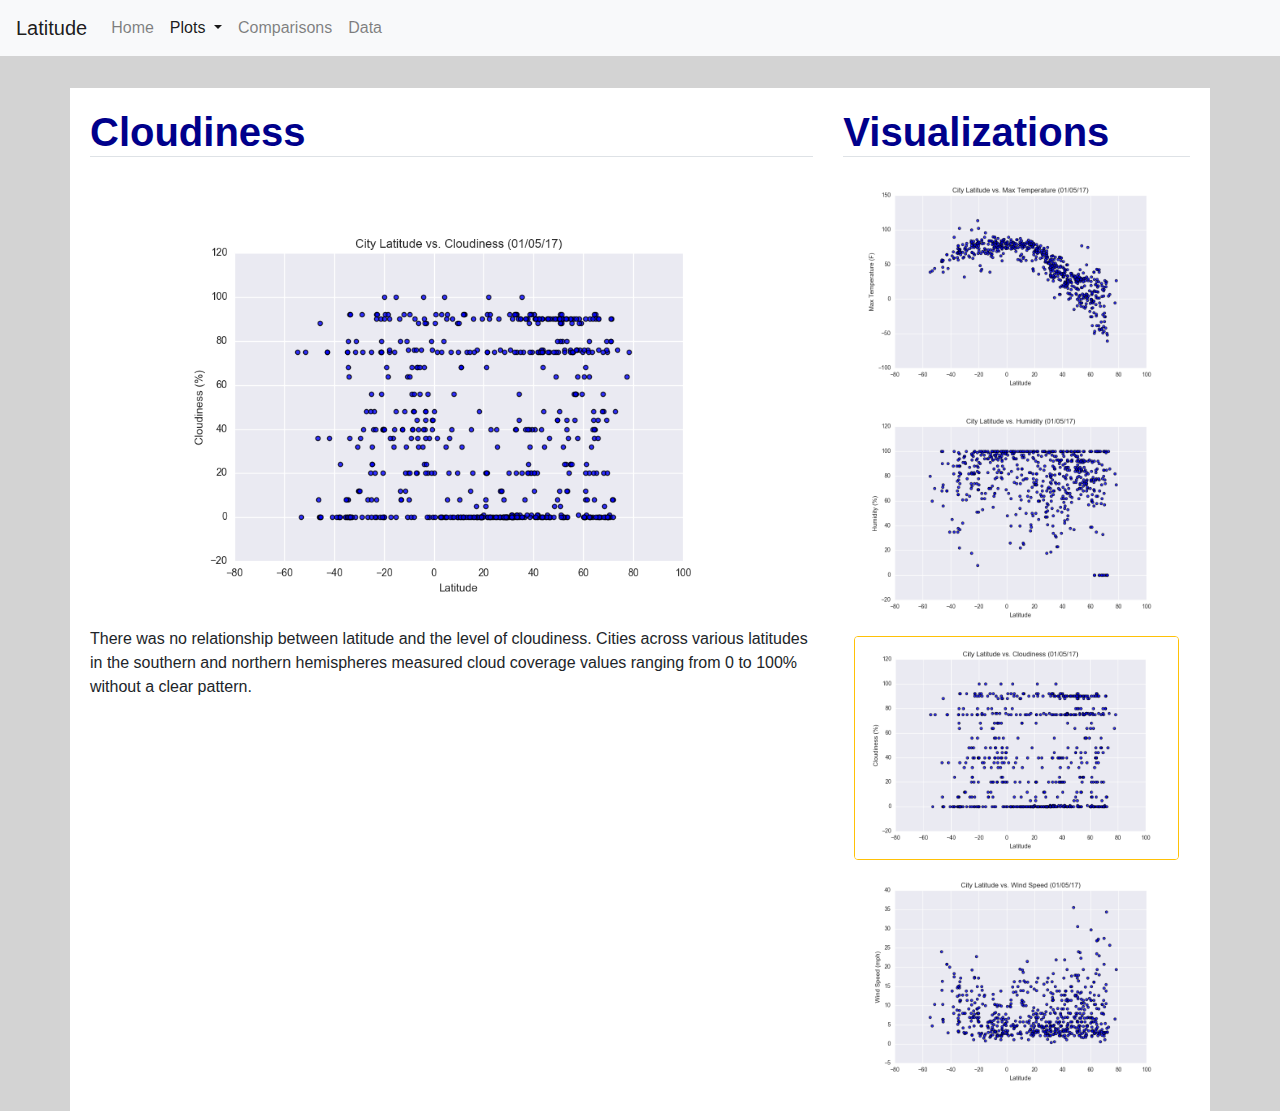
<file: visualizations/cloudiness.html>
<!DOCTYPE html>
<html lang="en-us">

<head>

  <meta charset="UTF-8">
  <meta name="viewport" content="width=device-width, initial-scale=1.0">
  <meta http-equiv="X-UA-Compatible" content="ie=edge">

  <!-- Add a title here -->

  <!-- Boostrap Stylesheet -->
  <link rel="stylesheet" href="https://cdn.jsdelivr.net/npm/bootstrap@4.3.1/dist/css/bootstrap.min.css"
    integrity="sha384-ggOyR0iXCbMQv3Xipma34MD+dH/1fQ784/j6cY/iJTQUOhcWr7x9JvoRxT2MZw1T" crossorigin="anonymous">

  <!-- Our own CSS stylesheet -->
  <link rel="stylesheet" href="../assets/css/styles.css" media="screen">

</head>

<body>
  <!-- Start of navbar -->
  <nav class="navbar navbar-expand-lg navbar-light bg-light">
    <a class="navbar-brand" href="../index.html">Latitude</a>
    <button class="navbar-toggler" type="button" data-toggle="collapse" data-target="#navbarContent"
      aria-controls="navbarSupportedContent" aria-expanded="false" aria-label="Toggle navigation">
      <span class="navbar-toggler-icon"></span>
    </button>

    <div class="collapse navbar-collapse" id="navbarContent">
      <ul class="navbar-nav mr-auto">
        <li class="nav-item">
          <a class="nav-link" href="../index.html">Home</a>
        </li>
        <li class="nav-item dropdown active">
          <a class="nav-link dropdown-toggle" href="#" id="navbarDropdown" role="button" data-toggle="dropdown"
            aria-haspopup="true" aria-expanded="false">
            Plots
          </a>
          <div class="dropdown-menu" aria-labelledby="navbarDropdown">
            <a class="dropdown-item" href="temp.html">Max Temperature</a>
            <a class="dropdown-item" href="humidity.html">Humidity</a>
            <a class="dropdown-item active" href="cloudiness.html">Cloudiness<span class="sr-only"> (current)</span></a>
            <a class="dropdown-item" href="wind.html">Wind Speed</a>
          </div>
        </li>
        <li class="nav-item">
          <a class="nav-link" href="../comparison.html">Comparisons</a>
        </li>
        <li class="nav-item">
          <a class="nav-link" href="../data.html">Data</a>
        </li>
      </ul>
    </div>
  </nav>
  <!-- End of navbar -->

  <!-- Start of container -->
  <div class="container">
    <div class="row">
      <div class="col-md-12 col-lg-8">
        <h1 class="header-text border-bottom">Cloudiness</h1>
        <br><br>
        <div class="row">
          <div class="col-12 text-center">
            <img class="plot" src="../assets/images/Fig3.png" alt="latitude vs cloudiness">
          </div>
          <div class="col-12">
            <p class="mt-3">There was no relationship between latitude and the level of cloudiness. Cities across various latitudes
              in the
              southern and northern hemispheres measured cloud coverage values ranging from 0 to 100% without a clear
              pattern.</p>
          </div>
        </div>
      </div>
      <br><br>
      <!-- Start of Visualizations imageNav Area -->
      <div class="col-md-12 col-lg-4">
        <div class="row">
          <div class="col">
            <h1 class="header-text border-bottom">Visualizations</h1>
          </div>
        </div>
        <div class="row text-center">
          <div class="col-md-6 col-lg-12 mt-2">
            <a href="temp.html">
              <img class="home-img" src="../assets/images/Fig1.png" alt="latitude versus maximum temperature">
            </a>
          </div>
          <div class="col-md-6 col-lg-12 mt-2">
            <a href="humidity.html">
              <img class="home-img" src="../assets/images/Fig2.png" alt="latitude versus humidity">
            </a>
          </div>
          <div class="col-md-6 col-lg-12 mt-2">
            <a href="cloudiness.html">
              <img class="home-img  border border-warning rounded" src="../assets/images/Fig3.png" alt="latitude versus cloudiness">
            </a>
          </div>
          <div class="col-md-6 col-lg-12 mt-2">
            <a href="wind.html">
              <img class="home-img" src="../assets/images/Fig4.png" alt="latitude versus wind speed">
            </a>
          </div>
        </div>
      </div>
      <!-- End of the Visualizations imageNav Area -->
    </div>
  </div>
  <!-- End of container -->

  <!-- jQuery CDN -->
  <script type="text/javascript" src="https://code.jquery.com/jquery-2.1.4.min.js"></script>

  <!-- Bootstrap CDN -->
  <script src="https://code.jquery.com/jquery-3.3.1.slim.min.js"
    integrity="sha384-q8i/X+965DzO0rT7abK41JStQIAqVgRVzpbzo5smXKp4YfRvH+8abtTE1Pi6jizo"
    crossorigin="anonymous"></script>
  <script src="https://cdn.jsdelivr.net/npm/popper.js@1.14.7/dist/umd/popper.min.js"
    integrity="sha384-UO2eT0CpHqdSJQ6hJty5KVphtPhzWj9WO1clHTMGa3JDZwrnQq4sF86dIHNDz0W1"
    crossorigin="anonymous"></script>
  <script src="https://cdn.jsdelivr.net/npm/bootstrap@4.3.1/dist/js/bootstrap.min.js"
    integrity="sha384-JjSmVgyd0p3pXB1rRibZUAYoIIy6OrQ6VrjIEaFf/nJGzIxFDsf4x0xIM+B07jRM"
    crossorigin="anonymous"></script>
</body>

</html>
</file>
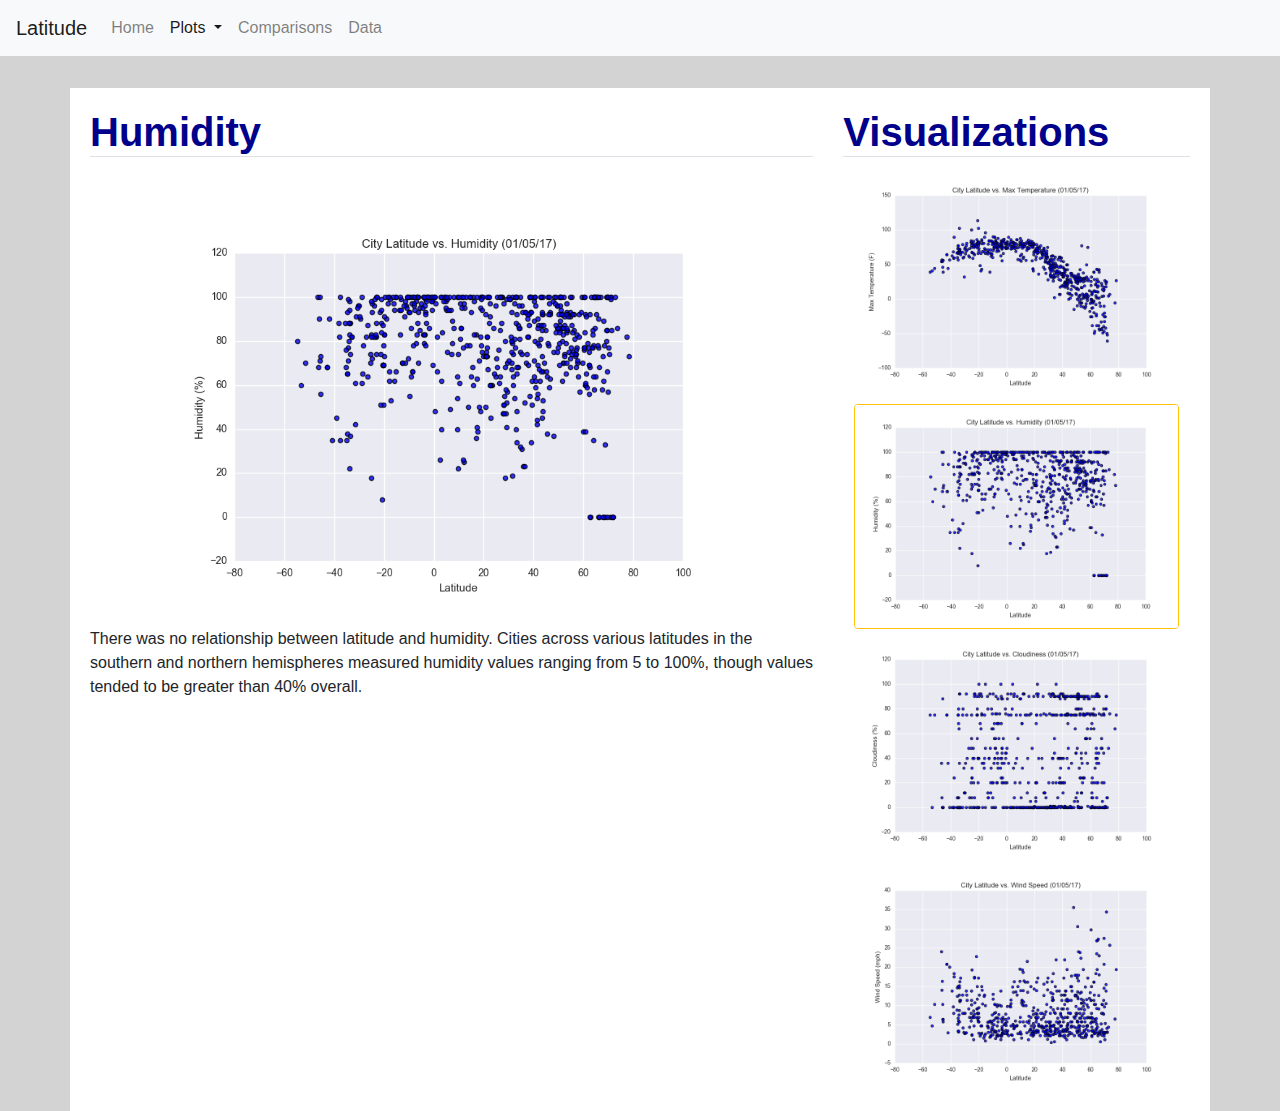
<file: visualizations/humidity.html>
<!DOCTYPE html>
<html lang="en-us">
  <head>

    <meta charset="UTF-8">
    <meta name="viewport" content="width=device-width, initial-scale=1.0">
    <meta http-equiv="X-UA-Compatible" content="ie=edge">

    <!-- Add a title here -->

    <!-- Boostrap Stylesheet -->
    <link rel="stylesheet" href="https://cdn.jsdelivr.net/npm/bootstrap@4.3.1/dist/css/bootstrap.min.css" integrity="sha384-ggOyR0iXCbMQv3Xipma34MD+dH/1fQ784/j6cY/iJTQUOhcWr7x9JvoRxT2MZw1T" crossorigin="anonymous">

    <!-- Our own CSS stylesheet -->
    <link rel="stylesheet" href="../assets/css/styles.css" media="screen">

  </head>

  <body>
    <!-- Start of navbar -->
    <nav class="navbar navbar-expand-lg navbar-light bg-light">
      <a class="navbar-brand" href="../index.html">Latitude</a>
      <button class="navbar-toggler" type="button" data-toggle="collapse" data-target="#navbarContent" aria-controls="navbarSupportedContent" aria-expanded="false" aria-label="Toggle navigation">
        <span class="navbar-toggler-icon"></span>
      </button>
  
      <div class="collapse navbar-collapse" id="navbarContent">
        <ul class="navbar-nav mr-auto">
          <li class="nav-item">
            <a class="nav-link" href="../index.html">Home</a>
          </li>
          <li class="nav-item dropdown active">
            <a class="nav-link dropdown-toggle" href="#" id="navbarDropdown" role="button" data-toggle="dropdown" aria-haspopup="true" aria-expanded="false">
              Plots
            </a>
            <div class="dropdown-menu" aria-labelledby="navbarDropdown">
              <a class="dropdown-item" href="temp.html">Max Temperature</a>
              <a class="dropdown-item active" href="humidity.html">Humidity<span class="sr-only"> (current)</span></a>
              <a class="dropdown-item" href="cloudiness.html">Cloudiness</a>
              <a class="dropdown-item" href="wind.html">Wind Speed</a>
            </div>
          </li>
          <li class="nav-item">
            <a class="nav-link" href="../comparison.html">Comparisons</a>
          </li>
          <li class="nav-item">
            <a class="nav-link" href="../data.html">Data</a>
          </li>
        </ul>
      </div>
    </nav>
    <!-- End of navbar -->

    <!-- Start of container -->
    <div class="container">
      <div class="row">
        <div class="col-md-12 col-lg-8">
          <h1 class="header-text border-bottom">Humidity</h1>
          <br><br>
          <div class="row">
            <div class="col-12 text-center">
              <img class="plot" src="../assets/images/Fig2.png" alt="latitude vs humidity">
            </div>
            <div class="col-12">
              <p class="mt-3">There was no relationship between latitude and humidity. Cities across various latitudes
                in the southern and northern hemispheres measured humidity values ranging from 5 to 100%, though
                values tended to be greater than 40% overall.</p>
            </div>
          </div>
        </div>
        <br><br>
        <!-- Start of Visualizations imageNav Area -->
        <div class="col-md-12 col-lg-4">
          <div class="row">
            <div class="col">
              <h1 class="header-text border-bottom">Visualizations</h1>
            </div>
          </div>
          <div class="row text-center">
            <div class="col-md-6 col-lg-12 mt-2">
              <a href="temp.html">
                <img class="home-img" src="../assets/images/Fig1.png" alt="latitude versus maximum temperature">
              </a>
            </div>
            <div class="col-md-6 col-lg-12 mt-2">
              <a href="humidity.html">
                <img class="home-img  border border-warning rounded" src="../assets/images/Fig2.png" alt="latitude versus humidity">
              </a>
            </div>
            <div class="col-md-6 col-lg-12 mt-2">
              <a href="cloudiness.html">
                <img class="home-img" src="../assets/images/Fig3.png" alt="latitude versus cloudiness">
              </a>
            </div>
            <div class="col-md-6 col-lg-12 mt-2">
              <a href="wind.html">
                <img class="home-img" src="../assets/images/Fig4.png" alt="latitude versus wind speed">
              </a>
            </div>
          </div>
        </div>
        <!-- End of the Visualizations imageNav Area -->
      </div>
    </div>
    <!-- End of container -->

    <!-- jQuery CDN -->
    <script type="text/javascript" src="https://code.jquery.com/jquery-2.1.4.min.js"></script>

    <!-- Bootstrap CDN -->
    <script src="https://code.jquery.com/jquery-3.3.1.slim.min.js" integrity="sha384-q8i/X+965DzO0rT7abK41JStQIAqVgRVzpbzo5smXKp4YfRvH+8abtTE1Pi6jizo" crossorigin="anonymous"></script>
    <script src="https://cdn.jsdelivr.net/npm/popper.js@1.14.7/dist/umd/popper.min.js" integrity="sha384-UO2eT0CpHqdSJQ6hJty5KVphtPhzWj9WO1clHTMGa3JDZwrnQq4sF86dIHNDz0W1" crossorigin="anonymous"></script>
    <script src="https://cdn.jsdelivr.net/npm/bootstrap@4.3.1/dist/js/bootstrap.min.js" integrity="sha384-JjSmVgyd0p3pXB1rRibZUAYoIIy6OrQ6VrjIEaFf/nJGzIxFDsf4x0xIM+B07jRM" crossorigin="anonymous"></script>
  </body>

</html>
</file>
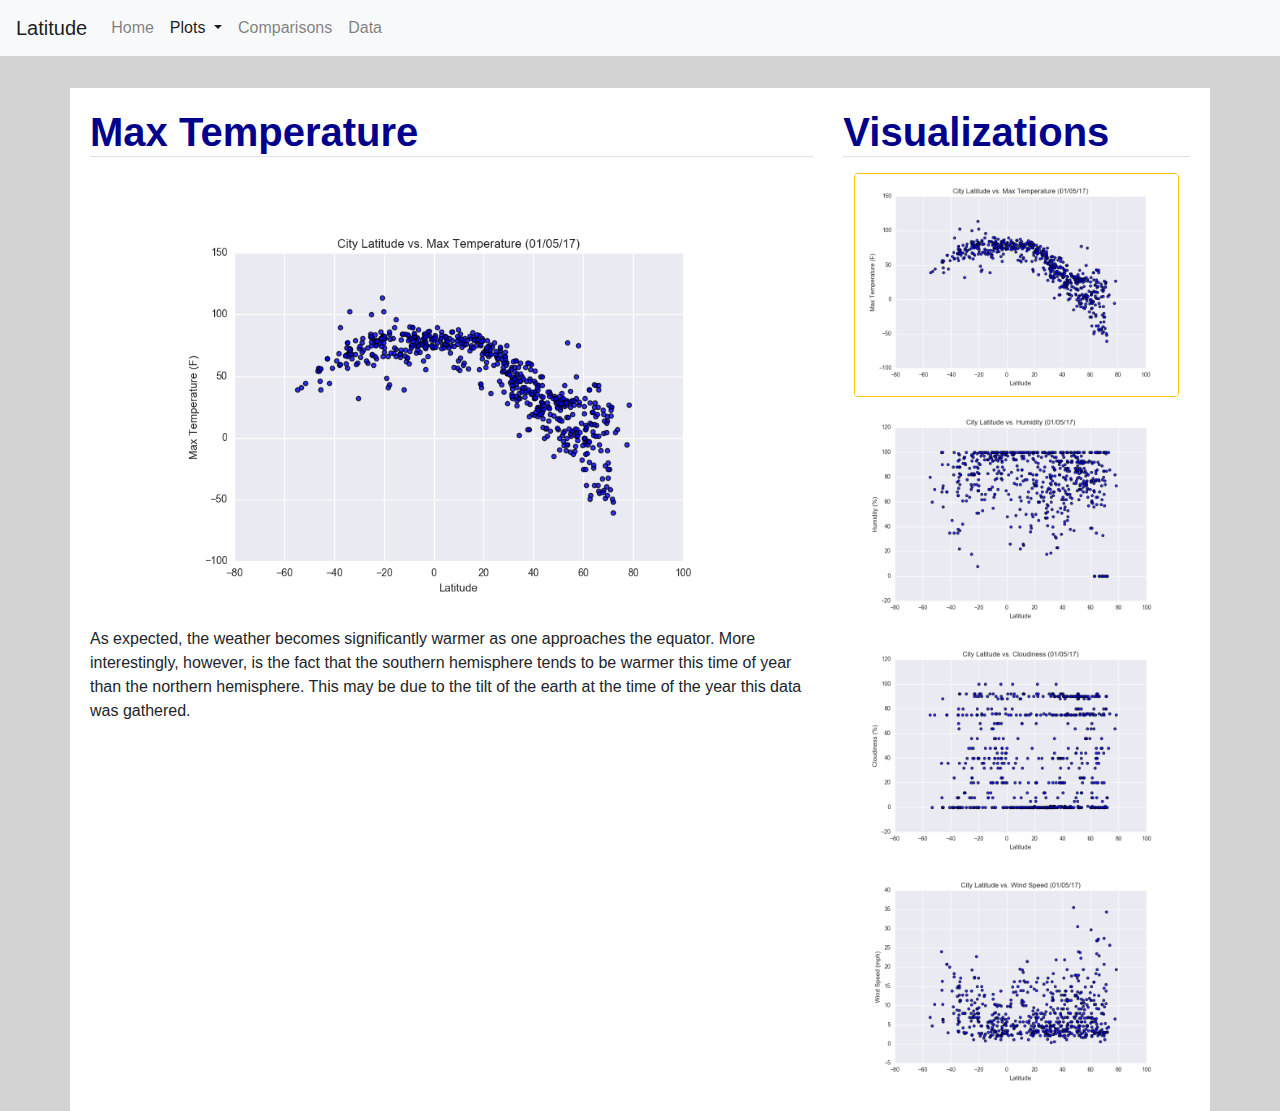
<file: visualizations/temp.html>
<!DOCTYPE html>
<html lang="en-us">
  <head>

    <meta charset="UTF-8">
    <meta name="viewport" content="width=device-width, initial-scale=1.0">
    <meta http-equiv="X-UA-Compatible" content="ie=edge">

    <!-- Add a title here -->

    <!-- Boostrap Stylesheet -->
    <link rel="stylesheet" href="https://cdn.jsdelivr.net/npm/bootstrap@4.3.1/dist/css/bootstrap.min.css" integrity="sha384-ggOyR0iXCbMQv3Xipma34MD+dH/1fQ784/j6cY/iJTQUOhcWr7x9JvoRxT2MZw1T" crossorigin="anonymous">

    <!-- Our own CSS stylesheet -->
    <link rel="stylesheet" href="../assets/css/styles.css" media="screen">

  </head>

  <body>
    <!-- Start of navbar -->
    <nav class="navbar navbar-expand-lg navbar-light bg-light">
      <a class="navbar-brand" href="../index.html">Latitude</a>
      <button class="navbar-toggler" type="button" data-toggle="collapse" data-target="#navbarContent" aria-controls="navbarSupportedContent" aria-expanded="false" aria-label="Toggle navigation">
        <span class="navbar-toggler-icon"></span>
      </button>
  
      <div class="collapse navbar-collapse" id="navbarContent">
        <ul class="navbar-nav mr-auto">
          <li class="nav-item">
            <a class="nav-link" href="../index.html">Home</a>
          </li>
          <li class="nav-item dropdown active">
            <a class="nav-link dropdown-toggle" href="#" id="navbarDropdown" role="button" data-toggle="dropdown" aria-haspopup="true" aria-expanded="false">
              Plots
            </a>
            <div class="dropdown-menu" aria-labelledby="navbarDropdown">
              <a class="dropdown-item active" href="temp.html">Max Temperature<span class="sr-only"> (current)</span></a>
              <a class="dropdown-item" href="humidity.html">Humidity</a>
              <a class="dropdown-item" href="cloudiness.html">Cloudiness</a>
              <a class="dropdown-item" href="wind.html">Wind Speed</a>
            </div>
          </li>
          <li class="nav-item">
            <a class="nav-link" href="../comparison.html">Comparisons</a>
          </li>
          <li class="nav-item">
            <a class="nav-link" href="../data.html">Data</a>
          </li>
        </ul>
      </div>
    </nav>
    <!-- End of navbar -->

    <!-- Start of container -->
    <div class="container">
      <div class="row">
        <div class="col-md-12 col-lg-8">
          <h1 class="header-text border-bottom">Max Temperature</h1>
          <br><br>
          <div class="row">
            <div class="col-12 text-center">
              <img class="plot" src="../assets/images/Fig1.png" alt="latitude vs max temperature">
            </div>
            <div class="col-12">
              <p class="mt-3">As expected, the weather becomes significantly warmer as one approaches the equator. More interestingly,
                however, is the fact that the southern hemisphere tends to be warmer this time of year than the 
                northern hemisphere. This may be due to the tilt of the earth at the time of the year this data was 
                gathered.
              </p>
            </div>
          </div>
        </div>
        <br><br>
        <!-- Start of Visualizations imageNav Area -->
        <div class="col-md-12 col-lg-4">
          <div class="row">
            <div class="col">
              <h1 class="header-text border-bottom">Visualizations</h1>
            </div>
          </div>
          <div class="row text-center">
            <div class="col-md-6 col-lg-12 mt-2">
              <a href="temp.html">
                <img class="home-img border border-warning rounded" src="../assets/images/Fig1.png" alt="latitude versus maximum temperature">
              </a>
            </div>
            <div class="col-md-6 col-lg-12 mt-2">
              <a href="humidity.html">
                <img class="home-img" src="../assets/images/Fig2.png" alt="latitude versus humidity">
              </a>
            </div>
            <div class="col-md-6 col-lg-12 mt-2">
              <a href="cloudiness.html">
                <img class="home-img" src="../assets/images/Fig3.png" alt="latitude versus cloudiness">
              </a>
            </div>
            <div class="col-md-6 col-lg-12 mt-2">
              <a href="wind.html">
                <img class="home-img" src="../assets/images/Fig4.png" alt="latitude versus wind speed">
              </a>
            </div>
          </div>
        </div>
        <!-- End of the Visualizations imageNav Area -->
      </div>
    </div>    
    <!-- End of container -->

    <!-- jQuery CDN -->
    <script type="text/javascript" src="https://code.jquery.com/jquery-2.1.4.min.js"></script>

    <!-- Bootstrap CDN -->
    <script src="https://code.jquery.com/jquery-3.3.1.slim.min.js" integrity="sha384-q8i/X+965DzO0rT7abK41JStQIAqVgRVzpbzo5smXKp4YfRvH+8abtTE1Pi6jizo" crossorigin="anonymous"></script>
    <script src="https://cdn.jsdelivr.net/npm/popper.js@1.14.7/dist/umd/popper.min.js" integrity="sha384-UO2eT0CpHqdSJQ6hJty5KVphtPhzWj9WO1clHTMGa3JDZwrnQq4sF86dIHNDz0W1" crossorigin="anonymous"></script>
    <script src="https://cdn.jsdelivr.net/npm/bootstrap@4.3.1/dist/js/bootstrap.min.js" integrity="sha384-JjSmVgyd0p3pXB1rRibZUAYoIIy6OrQ6VrjIEaFf/nJGzIxFDsf4x0xIM+B07jRM" crossorigin="anonymous"></script>
  </body>

</html>
</file>
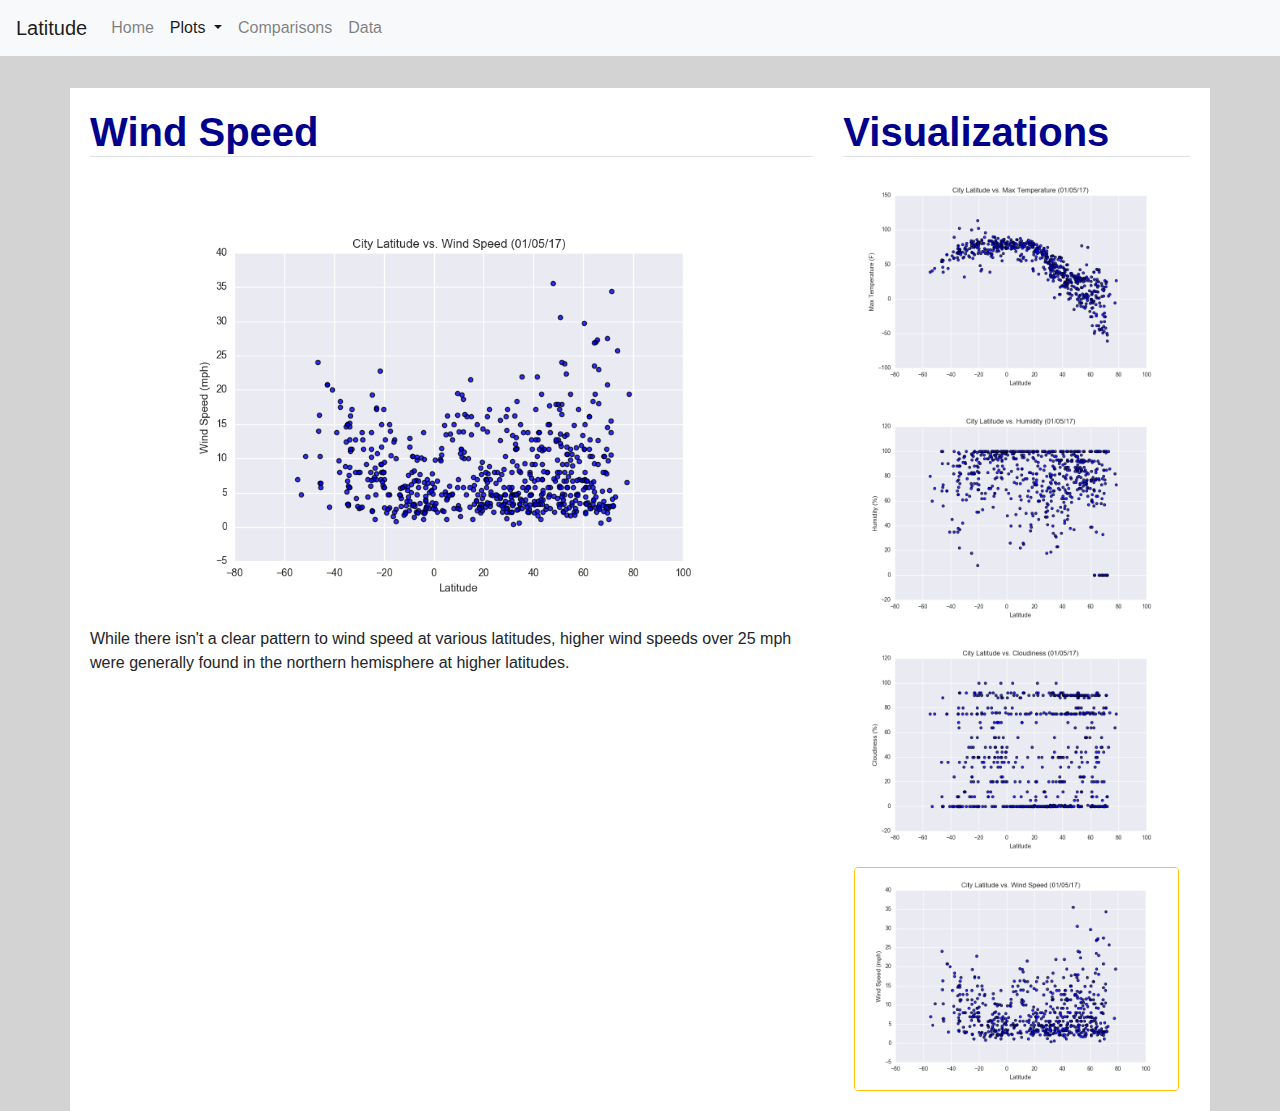
<file: visualizations/wind.html>
<!DOCTYPE html>
<html lang="en-us">
  <head>

    <meta charset="UTF-8">
    <meta name="viewport" content="width=device-width, initial-scale=1.0">
    <meta http-equiv="X-UA-Compatible" content="ie=edge">

    <!-- Add a title here -->

    <!-- Boostrap Stylesheet -->
    <link rel="stylesheet" href="https://cdn.jsdelivr.net/npm/bootstrap@4.3.1/dist/css/bootstrap.min.css" integrity="sha384-ggOyR0iXCbMQv3Xipma34MD+dH/1fQ784/j6cY/iJTQUOhcWr7x9JvoRxT2MZw1T" crossorigin="anonymous">

    <!-- Our own CSS stylesheet -->
    <link rel="stylesheet" href="../assets/css/styles.css" media="screen">

  </head>

  <body>
    <!-- Start of navbar -->
    <nav class="navbar navbar-expand-lg navbar-light bg-light">
      <a class="navbar-brand" href="../index.html">Latitude</a>
      <button class="navbar-toggler" type="button" data-toggle="collapse" data-target="#navbarContent" aria-controls="navbarSupportedContent" aria-expanded="false" aria-label="Toggle navigation">
        <span class="navbar-toggler-icon"></span>
      </button>
  
      <div class="collapse navbar-collapse" id="navbarContent">
        <ul class="navbar-nav mr-auto">
          <li class="nav-item">
            <a class="nav-link" href="../index.html">Home</a>
          </li>
          <li class="nav-item dropdown active">
            <a class="nav-link dropdown-toggle" href="#" id="navbarDropdown" role="button" data-toggle="dropdown" aria-haspopup="true" aria-expanded="false">
              Plots
            </a>
            <div class="dropdown-menu" aria-labelledby="navbarDropdown">
              <a class="dropdown-item" href="temp.html">Max Temperature</a>
              <a class="dropdown-item" href="humidity.html">Humidity</a>
              <a class="dropdown-item" href="cloudiness.html">Cloudiness</a>
              <a class="dropdown-item active" href="wind.html">Wind Speed<span class="sr-only"> (current)</span></a>
            </div>
          </li>
          <li class="nav-item">
            <a class="nav-link" href="../comparison.html">Comparisons</a>
          </li>
          <li class="nav-item">
            <a class="nav-link" href="../data.html">Data</a>
          </li>
        </ul>
      </div>
    </nav>
    <!-- End of navbar -->

    <!-- Start of container -->
    <div class="container">
      <div class="row">
        <div class="col-md-12 col-lg-8">
          <h1 class="header-text border-bottom">Wind Speed</h1>
          <br><br>
          <div class="row">
            <div class="col-12 text-center">
              <img class="plot" src="../assets/images/Fig4.png" alt="latitude vs wind speed">
            </div>
            <div class="col-12">
              <p class="mt-3">While there isn't a clear pattern to wind speed at various latitudes, higher wind speeds
                over 25 mph were generally found in the northern hemisphere at higher latitudes.
              </p>
            </div>
          </div>
        </div>
        <br><br>
        <!-- Start of Visualizations imageNav Area -->
        <div class="col-md-12 col-lg-4">
          <div class="row">
            <div class="col">
              <h1 class="header-text border-bottom">Visualizations</h1>
            </div>
          </div>
          <div class="row text-center">
            <div class="col-md-6 col-lg-12 mt-2">
              <a href="temp.html">
                <img class="home-img" src="../assets/images/Fig1.png" alt="latitude versus maximum temperature">
              </a>
            </div>
            <div class="col-md-6 col-lg-12 mt-2">
              <a href="humidity.html">
                <img class="home-img" src="../assets/images/Fig2.png" alt="latitude versus humidity">
              </a>
            </div>
            <div class="col-md-6 col-lg-12 mt-2">
              <a href="cloudiness.html">
                <img class="home-img" src="../assets/images/Fig3.png" alt="latitude versus cloudiness">
              </a>
            </div>
            <div class="col-md-6 col-lg-12 mt-2">
              <a href="wind.html">
                <img class="home-img border border-warning rounded" src="../assets/images/Fig4.png" alt="latitude versus wind speed">
              </a>
            </div>
          </div>
        </div>
        <!-- End of the Visualizations imageNav Area -->
      </div>
    </div>
    <!-- End of container -->

    <!-- jQuery CDN -->
    <script type="text/javascript" src="https://code.jquery.com/jquery-2.1.4.min.js"></script>

    <!-- Bootstrap CDN -->
    <script src="https://code.jquery.com/jquery-3.3.1.slim.min.js" integrity="sha384-q8i/X+965DzO0rT7abK41JStQIAqVgRVzpbzo5smXKp4YfRvH+8abtTE1Pi6jizo" crossorigin="anonymous"></script>
    <script src="https://cdn.jsdelivr.net/npm/popper.js@1.14.7/dist/umd/popper.min.js" integrity="sha384-UO2eT0CpHqdSJQ6hJty5KVphtPhzWj9WO1clHTMGa3JDZwrnQq4sF86dIHNDz0W1" crossorigin="anonymous"></script>
    <script src="https://cdn.jsdelivr.net/npm/bootstrap@4.3.1/dist/js/bootstrap.min.js" integrity="sha384-JjSmVgyd0p3pXB1rRibZUAYoIIy6OrQ6VrjIEaFf/nJGzIxFDsf4x0xIM+B07jRM" crossorigin="anonymous"></script>
    </body>

</html>
</file>
<file: assets/css/styles.css>
/* styles for html tags */
body {
    margin: 0;
}

h4 {
    color:darkblue;
    font-weight: bold;
}

/* styles for html classes */
.container {
    background: white;
    margin-top: 2em;
    padding: 20px;
 }

.header-text {
    color:darkblue;
    font-weight: bold;
}

.home-img {
    height: auto;
    width: 325px;
}

.plot {
    max-width: 80%;
}

/* Mobile devices
@media (max-width: 480px){ 
    .instructions {
        text-align: center;
    }
 } */

/* Small devices */
@media (max-width: 768px){ 
    .header-text {
        font-size: 30px;
    }

 }

/* Medium devices */
@media (max-width: 1024px){ 

 }

/* Large devices */
@media (min-width: 1025px){ 
    body {
        background-color: lightgrey;
    }

 }
</file>
